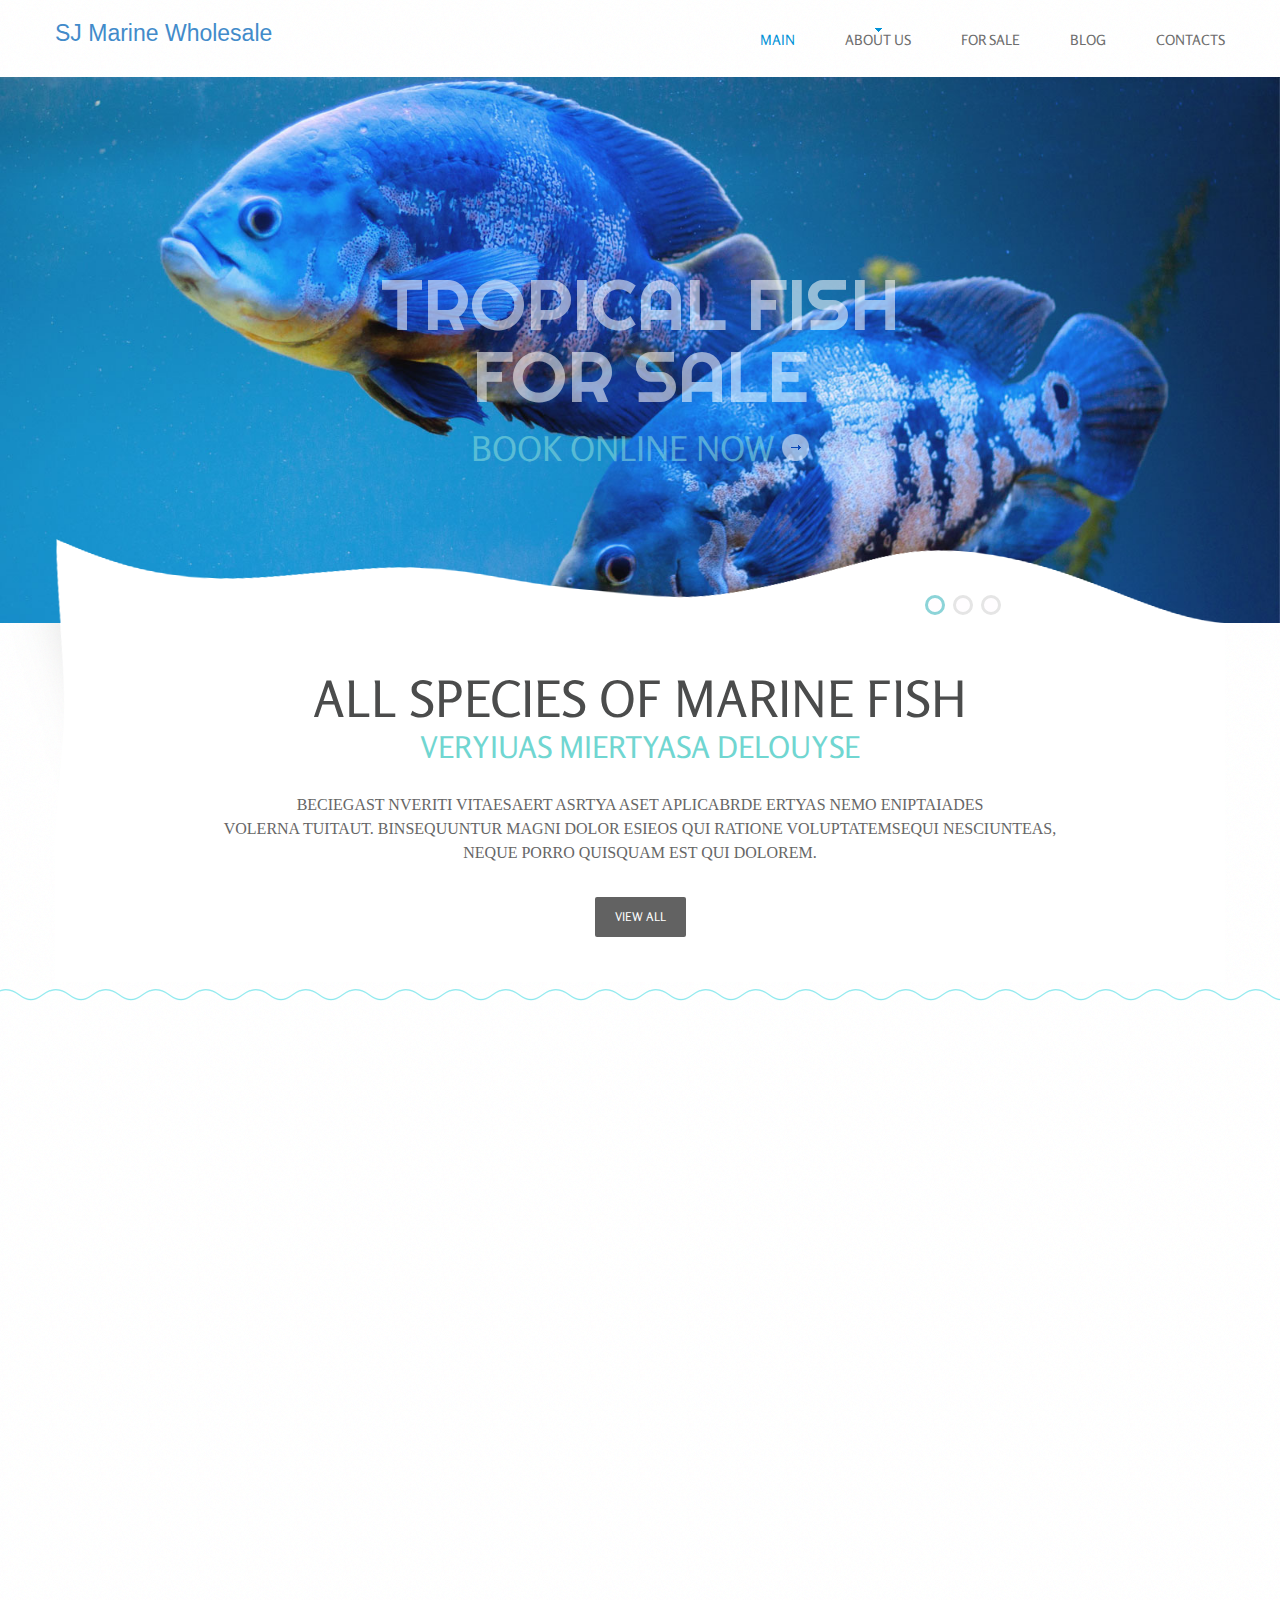
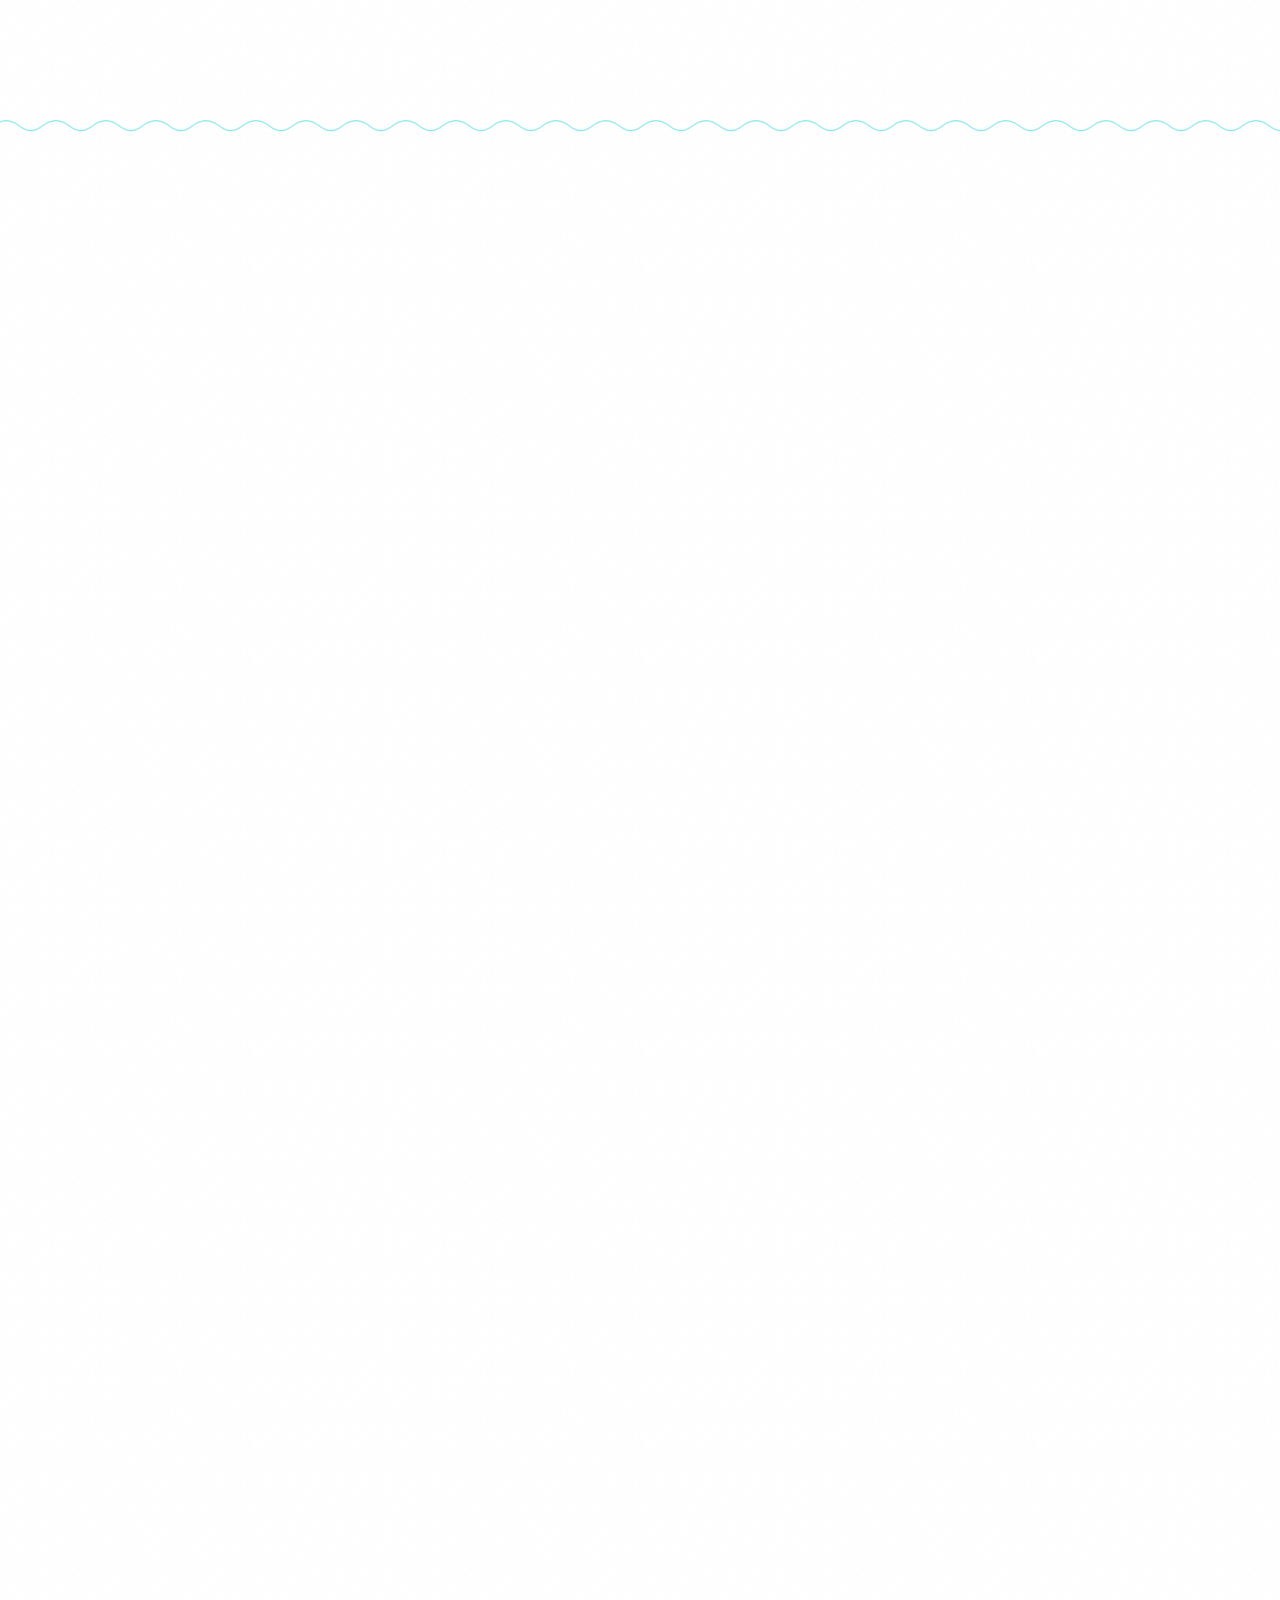
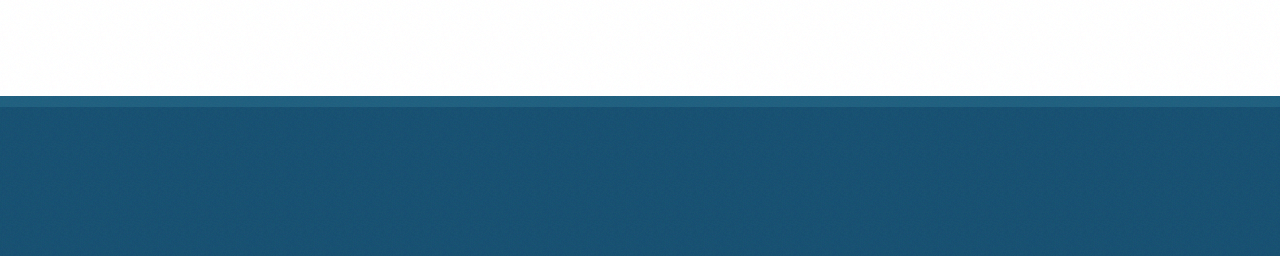
<file: index.html>
<!DOCTYPE html>
<html lang="en">
<head>
<title>main</title>
<meta charset="utf-8">    
<meta name="viewport" content="width=device-width, initial-scale=1.0">
<link rel="icon" href="img/favicon.ico" type="image/x-icon">
<link rel="shortcut icon" href="img/favicon.ico" type="image/x-icon" />
<meta name="description" content="Your description">
<meta name="keywords" content="Your keywords">
<meta name="author" content="Your name">
<meta name = "format-detection" content = "telephone=no" />
<!--CSS-->
<link rel="stylesheet" href="css/bootstrap.css" >
<link rel="stylesheet" href="css/style.css">
<link rel="stylesheet" href="css/animate.css">
<link rel="stylesheet" href="css/camera.css">
<link rel="stylesheet" href="fonts/font-awesome.css">
<!--JS-->
<script src="js/jquery.js"></script>
<script src="js/jquery-migrate-1.2.1.min.js"></script>
<script src="js/jquery.easing.1.3.js"></script>
<script src="js/jquery.mobilemenu.js"></script>
<script src="js/jquery.equalheights.js"></script>
<script src="js/camera.js"></script>
<!--[if (gt IE 9)|!(IE)]><!-->
      <script src="js/jquery.mobile.customized.min.js"></script>
<!--<![endif]-->
<script src="js/jquery.carouFredSel-6.1.0-packed.js"></script>
<script src="js/jquery.touchSwipe.min.js"></script>
<script>
    $(document).ready(function(){
        jQuery('.camera_wrap').camera();
    });
</script>

<!--[if (gt IE 9)|!(IE)]><!-->
<script src="js/wow/wow.js"></script>
<script src="js/wow/device.min.js"></script>
<script>
    $(document).ready(function () {       
      if ($('html').hasClass('desktop')) {
        new WOW().init();
      }   
    });
</script>
<!--<![endif]-->
<script>
    $(window).load(function() {
        $(function() {
            $('#foo2').carouFredSel({
				auto: false,
				responsive: true,
				width: '100%',
				scroll: 1,
                prev: '#prev2',
				next: '#next2',
				items: {
					height: 'auto',
					width:300,
					visible: {
						min: 1,
						max: 3
					}
				},
				mousewheel: true,
				swipe: {
					onMouse: true,
					onTouch: true
				}
			});
		});  	 				
      });
</script>
<!--[if lt IE 9]>
    <script src="https://oss.maxcdn.com/libs/html5shiv/3.7.0/html5shiv.js"></script>
    <script src="https://oss.maxcdn.com/libs/respond.js/1.3.0/respond.min.js"></script>

    <div id="ie6-alert" style="width: 100%; text-align:center;">
    <img src="http://beatie6.frontcube.com/images/ie6.jpg" alt="Upgrade IE 6" width="640" height="344" border="0" usemap="#Map" longdesc="http://die6.frontcube.com" />
      <map name="Map" id="Map"><area shape="rect" coords="496,201,604,329" href="http://www.microsoft.com/windows/internet-explorer/default.aspx" target="_blank" alt="Download Interent Explorer" /><area shape="rect" coords="380,201,488,329" href="http://www.apple.com/safari/download/" target="_blank" alt="Download Apple Safari" /><area shape="rect" coords="268,202,376,330" href="http://www.opera.com/download/" target="_blank" alt="Download Opera" /><area shape="rect" coords="155,202,263,330" href="http://www.mozilla.com/" target="_blank" alt="Download Firefox" />
        <area shape="rect" coords="35,201,143,329" href="http://www.google.com/chrome" target="_blank" alt="Download Google Chrome" />
      </map>
  </div>
  <![endif]-->
</head>
<body>
<!--header-->
<header id="stuck_container" class="indent">  
    <div class="container"> 
        <h1 class="navbar-brand navbar-brand_"><a href="index.html"><!--<img src="img/logo.png" alt="logo">-->SJ Marine Wholesale</a></h1>
        <nav class="navbar navbar-default navbar-static-top tm_navbar clearfix" role="navigation">
            <ul class="nav sf-menu clearfix">
                <li class="active"><a href="index.html">main</a></li>
                <li class="sub-menu"><a href="index-1.html">about us</a><span></span>
                    <ul class="submenu">
        				<li><a href="#">history</a><span></span>
                            <ul class="submenu">
                                <li><a href="#">fresh</a></li>
                                <li><a href="#">archive</a></li>
                            </ul> 
                        </li>
        				<li><a href="#">advice</a></li>
                        <li><a href="#">news</a></li>
        			</ul>
                </li>
                <li><a href="index-2.html">for sale</a></li>
                <li><a href="index-3.html">blog</a></li>
                <li><a href="index-4.html">Contacts</a></li>
            </ul>
        </nav>
    </div>
</header>
<div class="slider">
    <div class="camera_wrap">
        <div data-src="img/picture1.jpg"><div class="camera-caption fadeIn"><p class="title">tropical fish <br>for sale</p><p class="description">Book Online Now <a href="#"></a></p></div></div>
        <div data-src="img/picture2.jpg"><div class="camera-caption fadeIn"><p class="title">Aquarium lights <br>& CO2 systems</p><p class="description">Book Online Now <a href="#"></a></p></div></div>
        <div data-src="img/picture3.jpg"><div class="camera-caption fadeIn"><p class="title">Easy & simplified advice <br>for your aquarium</p><p class="description">Book Online Now <a href="#"></a></p></div></div>
    </div>
</div>
<div class="global"> 
<!--content-->  
    <div class="container">
        <div class="thumb-box1">
            <em></em>
            <strong></strong>
            <p class="title">All Species of Marine Fish</p>
            <p class="description">veryiuas miertyasa delouyse</p>
            <p class="description2">Beciegast nveriti vitaesaert asrtya aset aplicabrde ertyas nemo eniptaiades <br>volerna tuitaut. Binsequuntur magni dolor esieos qui ratione voluptatemsequi nesciunteas, <br>neque porro quisquam est qui dolorem.</p>
            <a href="#" class="btn-default btn1">view all</a>
        </div>
    </div>
<div class="thumb-box2">
    <div class="container">
        <div class="list_carousel2 responsive clearfix wow fadeInUp">
            <ul id="foo2">
                <li>
                    <figure><i><span>kuyager <br>Misdasa dolore</span><strong>Ersvitae ertyas nemosera<br>lasecaer amiuyast niptaiades keuytaser<br>setraseas goetayse.</strong><a href="#" class="btn-default btn2">view all</a></i><img src="img/page1_pic1.jpg" alt=""></figure>
                    <figure><i><span>kuyager <br>Misdasa dolore</span><strong>Ersvitae ertyas nemosera<br>lasecaer amiuyast niptaiades keuytaser<br>setraseas goetayse.</strong><a href="#" class="btn-default btn2">view all</a></i><img src="img/page1_pic4.jpg" alt=""></figure>
                </li>
                <li>
                    <figure><i><span>kuyager <br>Misdasa dolore</span><strong>Ersvitae ertyas nemosera<br>lasecaer amiuyast niptaiades keuytaser<br>setraseas goetayse.</strong><a href="#" class="btn-default btn2">view all</a></i><img src="img/page1_pic2.jpg" alt=""></figure>
                    <figure><i><span>kuyager <br>Misdasa dolore</span><strong>Ersvitae ertyas nemosera<br>lasecaer amiuyast niptaiades keuytaser<br>setraseas goetayse.</strong><a href="#" class="btn-default btn2">view all</a></i><img src="img/page1_pic5.jpg" alt=""></figure>
                </li>
                <li>
                   <figure><i><span>kuyager <br>Misdasa dolore</span><strong>Ersvitae ertyas nemosera<br>lasecaer amiuyast niptaiades keuytaser<br>setraseas goetayse.</strong><a href="#" class="btn-default btn2">view all</a></i><img src="img/page1_pic3.jpg" alt=""></figure>
                   <figure><i><span>kuyager <br>Misdasa dolore</span><strong>Ersvitae ertyas nemosera<br>lasecaer amiuyast niptaiades keuytaser<br>setraseas goetayse.</strong><a href="#" class="btn-default btn2">view all</a></i><img src="img/page1_pic6.jpg" alt=""></figure>
                </li>
                <li>
                    <figure><i><span>kuyager <br>Misdasa dolore</span><strong>Ersvitae ertyas nemosera<br>lasecaer amiuyast niptaiades keuytaser<br>setraseas goetayse.</strong><a href="#" class="btn-default btn2">view all</a></i><img src="img/page1_pic4.jpg" alt=""></figure>
                    <figure><i><span>kuyager <br>Misdasa dolore</span><strong>Ersvitae ertyas nemosera<br>lasecaer amiuyast niptaiades keuytaser<br>setraseas goetayse.</strong><a href="#" class="btn-default btn2">view all</a></i><img src="img/page1_pic2.jpg" alt=""></figure>
                </li>
            </ul>
            <div class="list_btn2">
                <a id="prev2" class="prev2 fa fa-arrow-circle-o-left" href="#"></a>
                <a id="next2" class="next2 fa fa-arrow-circle-o-right" href="#"></a>
            </div>
        </div>
    </div>
</div>
<div class="thumb-box3">
    <div class="container">
        <figure class="wow fadeIn"><img src="img/page1_pic7.jpg" alt=""></figure>
        <p class="title wow fadeInUp" data-wow-delay="0.2s">Useful info about how to keep <br>& care for pet fish</p>
        <p class="wow fadeInUp" data-wow-delay="0.4s"><span>Beciegast nveriti vitaesaert asety kertya asetlinerafae kertyasnemo faserani</span> <br>ptaiades kertyaser daesraeds. Casrolern aturesertas aut oditaut. Binsequngni dolqui rationvolmes lertuas <br>arbosas numquam eiusdi teincidunt, ut labore et dolore magnam.</p>
        <a href="#" class="btn-default btn3 wow fadeInUp" data-wow-delay="0.6s">more</a>
    </div>
</div>
<div class="stellar-section">
    <div class="thumb-box4" data-stellar-background-ratio="-0.2">
        <div class="container">
            <ul class="list1">
                <li class="clearfix wow fadeIn">
                    <div>
                        <p class="title">Saltwater <br>& Freshwater Fish</p>
                        <p>Vitaesaert asety kertya asetlinerafae kertyasnemo faserani <br>ptaiades kertyaser daesraeds.</p>
                    </div>
                    <figure><img src="img/page1_pic8.jpg" alt=""></figure>
                </li>
                <li class="clearfix wow fadeIn">
                    <div>
                        <p class="title">Aquarium lights <br>& CO2 systems</p>
                        <p>Ceraliquam quaerat voluptateut enim ad minima veniam, quis nostrum.</p>
                    </div>
                    <figure><img src="img/page1_pic9.jpg" alt=""></figure>
                </li>
                <li class="clearfix wow fadeIn">
                    <div>
                        <p class="title">Easy & simplified <br>advice for your aquarium</p>
                        <p>Merolern atur autsequngni dolqui rationvolmes arbosas numquam eius modi <br>teincidunt, ut labore et dolore magnam.</p>
                    </div>
                    <figure><img src="img/page1_pic10.jpg" alt=""></figure>
                </li>
            </ul>
        </div>
    </div>
</div>
</div>
<!--footer-->
<footer>
    <i></i>
    <div class="container">
        <div class="col-lg-5 col-md-5 col-sm-5 wow fadeInUp">
            <figure><img src="img/foo_logo.png" alt=""></figure>
            <p>&copy; <em id="copyright-year"></em> <a href="index-5.html">Privacy policy</a></p>
        </div>
        <div class="col-lg-4 col-md-4 col-sm-4 wow fadeInUp" data-wow-delay="0.2s">
            <ul class="follow_icon">
                <li><a href="#"><img src="img/follow_icon1.png" alt=""></a></li>
                <li><a href="#"><img src="img/follow_icon2.png" alt=""></a></li>
                <li><a href="#"><img src="img/follow_icon3.png" alt=""></a></li>
                <li><a href="#"><img src="img/follow_icon4.png" alt=""></a></li>
            </ul>
        </div>
        <div class="col-lg-3 col-md-3 col-sm-3 wow fadeInUp" data-wow-delay="0.4s">
            <p>8901 Marmora Road Glasgow, <br>DO4 89GR</p>
        </div>
    </div>
  <!-- {%FOOTER_LINK} -->
</footer>
<script src="js/bootstrap.min.js"></script>
<script src="js/tm-scripts.js"></script>
</body>
</html>
</file>
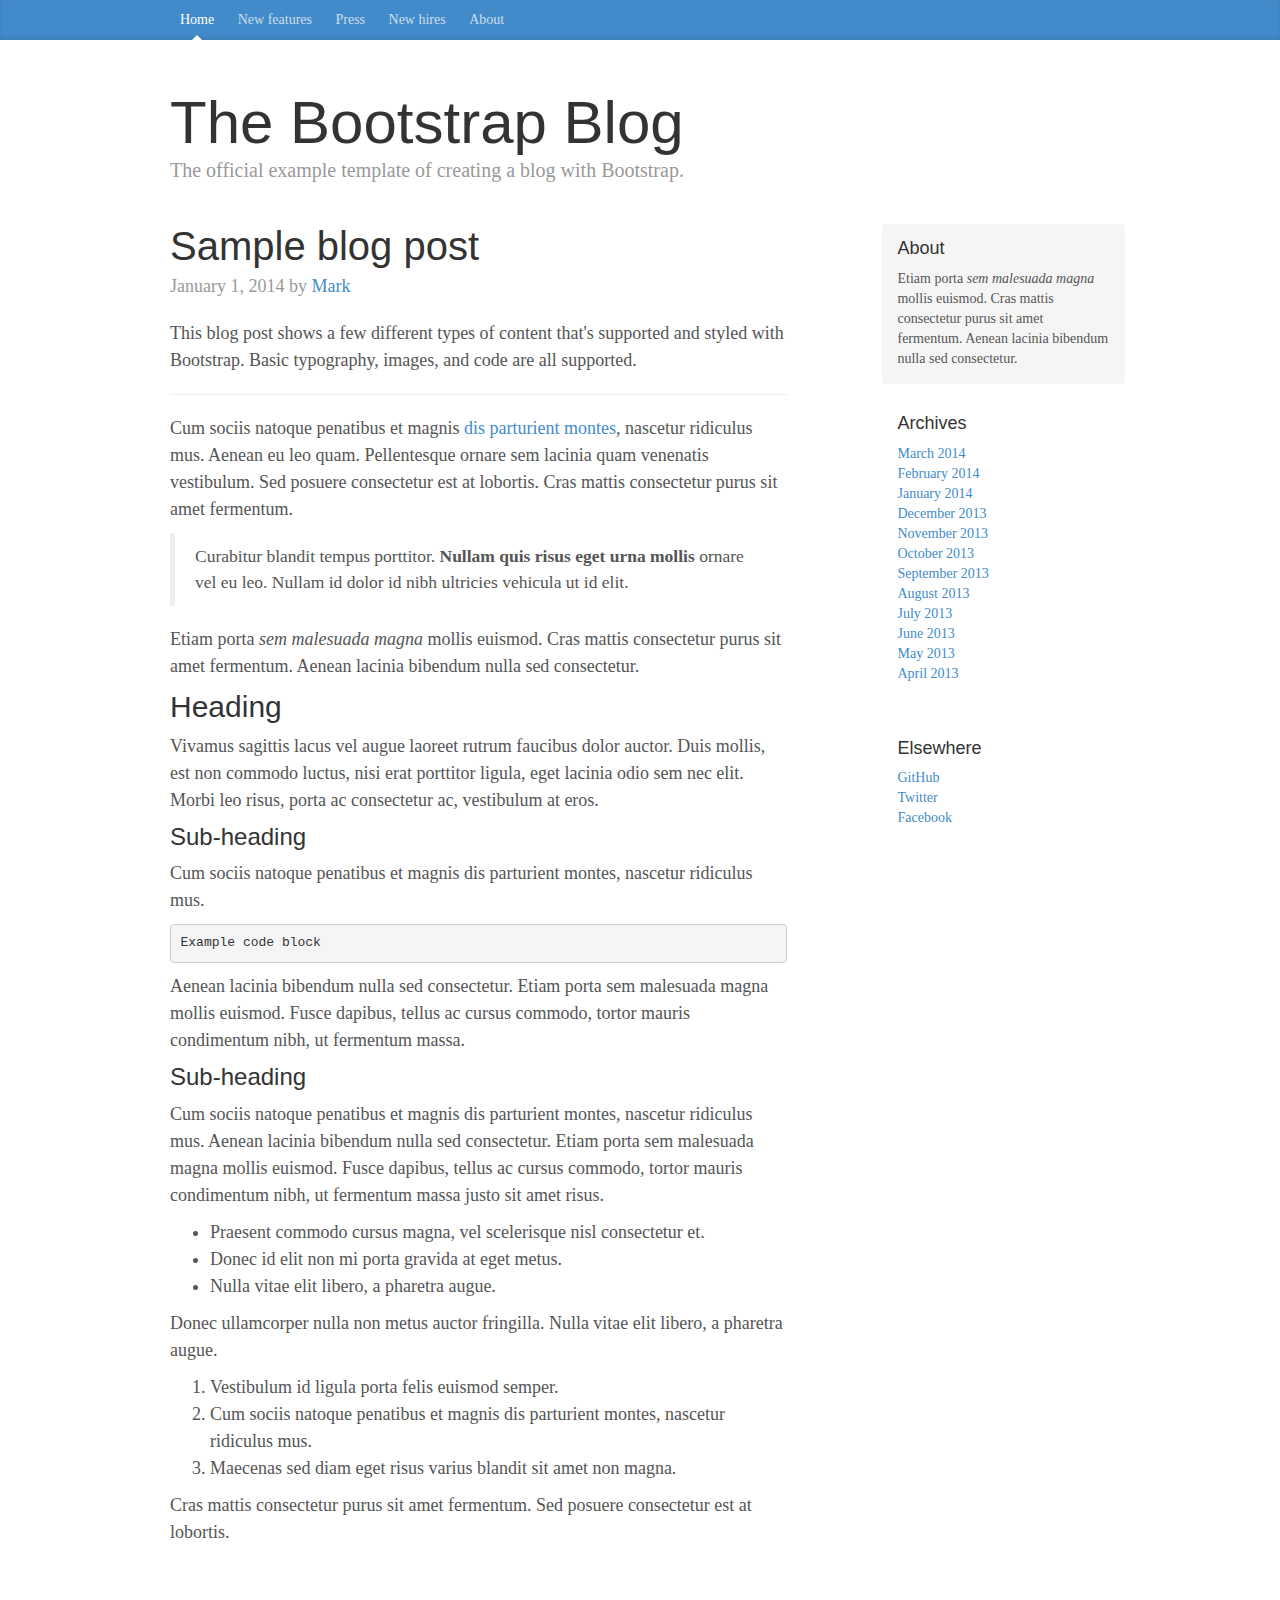
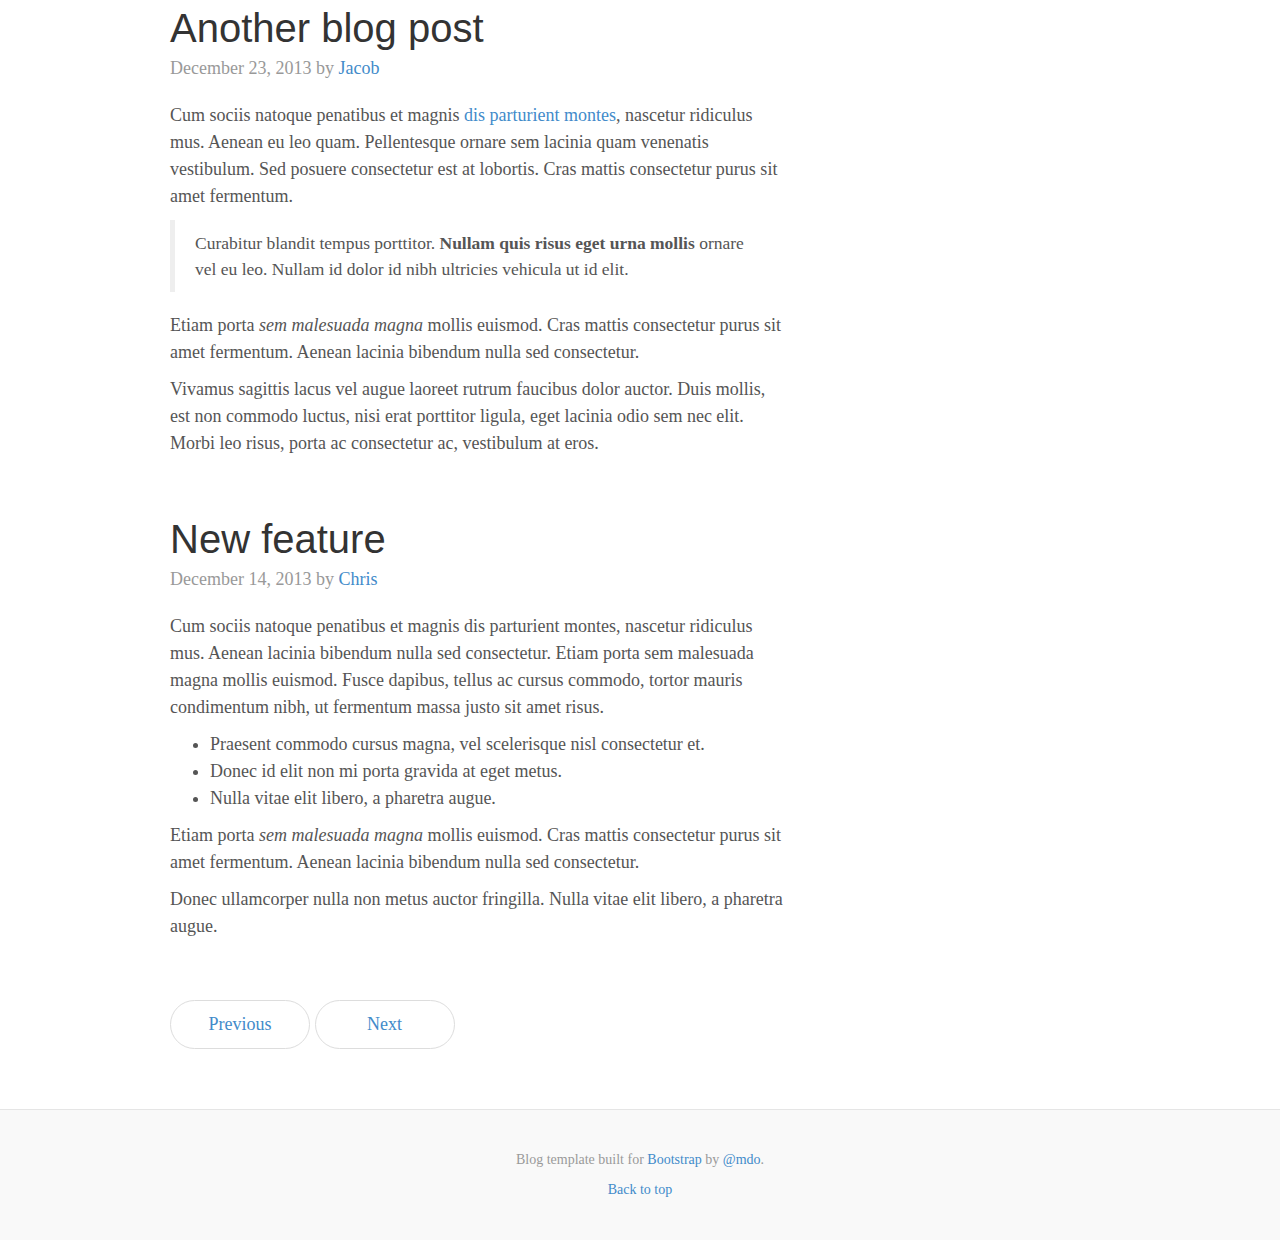
<file: assets/examples/blog/index.html>
<!DOCTYPE html>
<html lang="en">
  <head>
    <meta charset="utf-8">
    <meta http-equiv="X-UA-Compatible" content="IE=edge">
    <meta name="viewport" content="width=device-width, initial-scale=1">
    <meta name="description" content="">
    <meta name="author" content="">
    <link rel="icon" href="../../favicon.ico">

    <title>Blog Template for Bootstrap</title>

    <!-- Bootstrap core CSS -->
    <link href="../../dist/css/bootstrap.min.css" rel="stylesheet">

    <!-- Custom styles for this template -->
    <link href="blog.css" rel="stylesheet">

    <!-- Just for debugging purposes. Don't actually copy these 2 lines! -->
    <!--[if lt IE 9]><script src="../../assets/js/ie8-responsive-file-warning.js"></script><![endif]-->
    <script src="../../assets/js/ie-emulation-modes-warning.js"></script>

    <!-- HTML5 shim and Respond.js IE8 support of HTML5 elements and media queries -->
    <!--[if lt IE 9]>
      <script src="https://oss.maxcdn.com/html5shiv/3.7.2/html5shiv.min.js"></script>
      <script src="https://oss.maxcdn.com/respond/1.4.2/respond.min.js"></script>
    <![endif]-->
  </head>

  <body>

    <div class="blog-masthead">
      <div class="container">
        <nav class="blog-nav">
          <a class="blog-nav-item active" href="#">Home</a>
          <a class="blog-nav-item" href="#">New features</a>
          <a class="blog-nav-item" href="#">Press</a>
          <a class="blog-nav-item" href="#">New hires</a>
          <a class="blog-nav-item" href="#">About</a>
        </nav>
      </div>
    </div>

    <div class="container">

      <div class="blog-header">
        <h1 class="blog-title">The Bootstrap Blog</h1>
        <p class="lead blog-description">The official example template of creating a blog with Bootstrap.</p>
      </div>

      <div class="row">

        <div class="col-sm-8 blog-main">

          <div class="blog-post">
            <h2 class="blog-post-title">Sample blog post</h2>
            <p class="blog-post-meta">January 1, 2014 by <a href="#">Mark</a></p>

            <p>This blog post shows a few different types of content that's supported and styled with Bootstrap. Basic typography, images, and code are all supported.</p>
            <hr>
            <p>Cum sociis natoque penatibus et magnis <a href="#">dis parturient montes</a>, nascetur ridiculus mus. Aenean eu leo quam. Pellentesque ornare sem lacinia quam venenatis vestibulum. Sed posuere consectetur est at lobortis. Cras mattis consectetur purus sit amet fermentum.</p>
            <blockquote>
              <p>Curabitur blandit tempus porttitor. <strong>Nullam quis risus eget urna mollis</strong> ornare vel eu leo. Nullam id dolor id nibh ultricies vehicula ut id elit.</p>
            </blockquote>
            <p>Etiam porta <em>sem malesuada magna</em> mollis euismod. Cras mattis consectetur purus sit amet fermentum. Aenean lacinia bibendum nulla sed consectetur.</p>
            <h2>Heading</h2>
            <p>Vivamus sagittis lacus vel augue laoreet rutrum faucibus dolor auctor. Duis mollis, est non commodo luctus, nisi erat porttitor ligula, eget lacinia odio sem nec elit. Morbi leo risus, porta ac consectetur ac, vestibulum at eros.</p>
            <h3>Sub-heading</h3>
            <p>Cum sociis natoque penatibus et magnis dis parturient montes, nascetur ridiculus mus.</p>
            <pre><code>Example code block</code></pre>
            <p>Aenean lacinia bibendum nulla sed consectetur. Etiam porta sem malesuada magna mollis euismod. Fusce dapibus, tellus ac cursus commodo, tortor mauris condimentum nibh, ut fermentum massa.</p>
            <h3>Sub-heading</h3>
            <p>Cum sociis natoque penatibus et magnis dis parturient montes, nascetur ridiculus mus. Aenean lacinia bibendum nulla sed consectetur. Etiam porta sem malesuada magna mollis euismod. Fusce dapibus, tellus ac cursus commodo, tortor mauris condimentum nibh, ut fermentum massa justo sit amet risus.</p>
            <ul>
              <li>Praesent commodo cursus magna, vel scelerisque nisl consectetur et.</li>
              <li>Donec id elit non mi porta gravida at eget metus.</li>
              <li>Nulla vitae elit libero, a pharetra augue.</li>
            </ul>
            <p>Donec ullamcorper nulla non metus auctor fringilla. Nulla vitae elit libero, a pharetra augue.</p>
            <ol>
              <li>Vestibulum id ligula porta felis euismod semper.</li>
              <li>Cum sociis natoque penatibus et magnis dis parturient montes, nascetur ridiculus mus.</li>
              <li>Maecenas sed diam eget risus varius blandit sit amet non magna.</li>
            </ol>
            <p>Cras mattis consectetur purus sit amet fermentum. Sed posuere consectetur est at lobortis.</p>
          </div><!-- /.blog-post -->

          <div class="blog-post">
            <h2 class="blog-post-title">Another blog post</h2>
            <p class="blog-post-meta">December 23, 2013 by <a href="#">Jacob</a></p>

            <p>Cum sociis natoque penatibus et magnis <a href="#">dis parturient montes</a>, nascetur ridiculus mus. Aenean eu leo quam. Pellentesque ornare sem lacinia quam venenatis vestibulum. Sed posuere consectetur est at lobortis. Cras mattis consectetur purus sit amet fermentum.</p>
            <blockquote>
              <p>Curabitur blandit tempus porttitor. <strong>Nullam quis risus eget urna mollis</strong> ornare vel eu leo. Nullam id dolor id nibh ultricies vehicula ut id elit.</p>
            </blockquote>
            <p>Etiam porta <em>sem malesuada magna</em> mollis euismod. Cras mattis consectetur purus sit amet fermentum. Aenean lacinia bibendum nulla sed consectetur.</p>
            <p>Vivamus sagittis lacus vel augue laoreet rutrum faucibus dolor auctor. Duis mollis, est non commodo luctus, nisi erat porttitor ligula, eget lacinia odio sem nec elit. Morbi leo risus, porta ac consectetur ac, vestibulum at eros.</p>
          </div><!-- /.blog-post -->

          <div class="blog-post">
            <h2 class="blog-post-title">New feature</h2>
            <p class="blog-post-meta">December 14, 2013 by <a href="#">Chris</a></p>

            <p>Cum sociis natoque penatibus et magnis dis parturient montes, nascetur ridiculus mus. Aenean lacinia bibendum nulla sed consectetur. Etiam porta sem malesuada magna mollis euismod. Fusce dapibus, tellus ac cursus commodo, tortor mauris condimentum nibh, ut fermentum massa justo sit amet risus.</p>
            <ul>
              <li>Praesent commodo cursus magna, vel scelerisque nisl consectetur et.</li>
              <li>Donec id elit non mi porta gravida at eget metus.</li>
              <li>Nulla vitae elit libero, a pharetra augue.</li>
            </ul>
            <p>Etiam porta <em>sem malesuada magna</em> mollis euismod. Cras mattis consectetur purus sit amet fermentum. Aenean lacinia bibendum nulla sed consectetur.</p>
            <p>Donec ullamcorper nulla non metus auctor fringilla. Nulla vitae elit libero, a pharetra augue.</p>
          </div><!-- /.blog-post -->

          <ul class="pager">
            <li><a href="#">Previous</a></li>
            <li><a href="#">Next</a></li>
          </ul>

        </div><!-- /.blog-main -->

        <div class="col-sm-3 col-sm-offset-1 blog-sidebar">
          <div class="sidebar-module sidebar-module-inset">
            <h4>About</h4>
            <p>Etiam porta <em>sem malesuada magna</em> mollis euismod. Cras mattis consectetur purus sit amet fermentum. Aenean lacinia bibendum nulla sed consectetur.</p>
          </div>
          <div class="sidebar-module">
            <h4>Archives</h4>
            <ol class="list-unstyled">
              <li><a href="#">March 2014</a></li>
              <li><a href="#">February 2014</a></li>
              <li><a href="#">January 2014</a></li>
              <li><a href="#">December 2013</a></li>
              <li><a href="#">November 2013</a></li>
              <li><a href="#">October 2013</a></li>
              <li><a href="#">September 2013</a></li>
              <li><a href="#">August 2013</a></li>
              <li><a href="#">July 2013</a></li>
              <li><a href="#">June 2013</a></li>
              <li><a href="#">May 2013</a></li>
              <li><a href="#">April 2013</a></li>
            </ol>
          </div>
          <div class="sidebar-module">
            <h4>Elsewhere</h4>
            <ol class="list-unstyled">
              <li><a href="#">GitHub</a></li>
              <li><a href="#">Twitter</a></li>
              <li><a href="#">Facebook</a></li>
            </ol>
          </div>
        </div><!-- /.blog-sidebar -->

      </div><!-- /.row -->

    </div><!-- /.container -->

    <div class="blog-footer">
      <p>Blog template built for <a href="http://getbootstrap.com">Bootstrap</a> by <a href="https://twitter.com/mdo">@mdo</a>.</p>
      <p>
        <a href="#">Back to top</a>
      </p>
    </div>


    <!-- Bootstrap core JavaScript
    ================================================== -->
    <!-- Placed at the end of the document so the pages load faster -->
    <script src="https://ajax.googleapis.com/ajax/libs/jquery/1.11.1/jquery.min.js"></script>
    <script src="../../dist/js/bootstrap.min.js"></script>
    <script src="../../assets/js/docs.min.js"></script>
    <!-- IE10 viewport hack for Surface/desktop Windows 8 bug -->
    <script src="../../assets/js/ie10-viewport-bug-workaround.js"></script>
  </body>
</html>
</file>
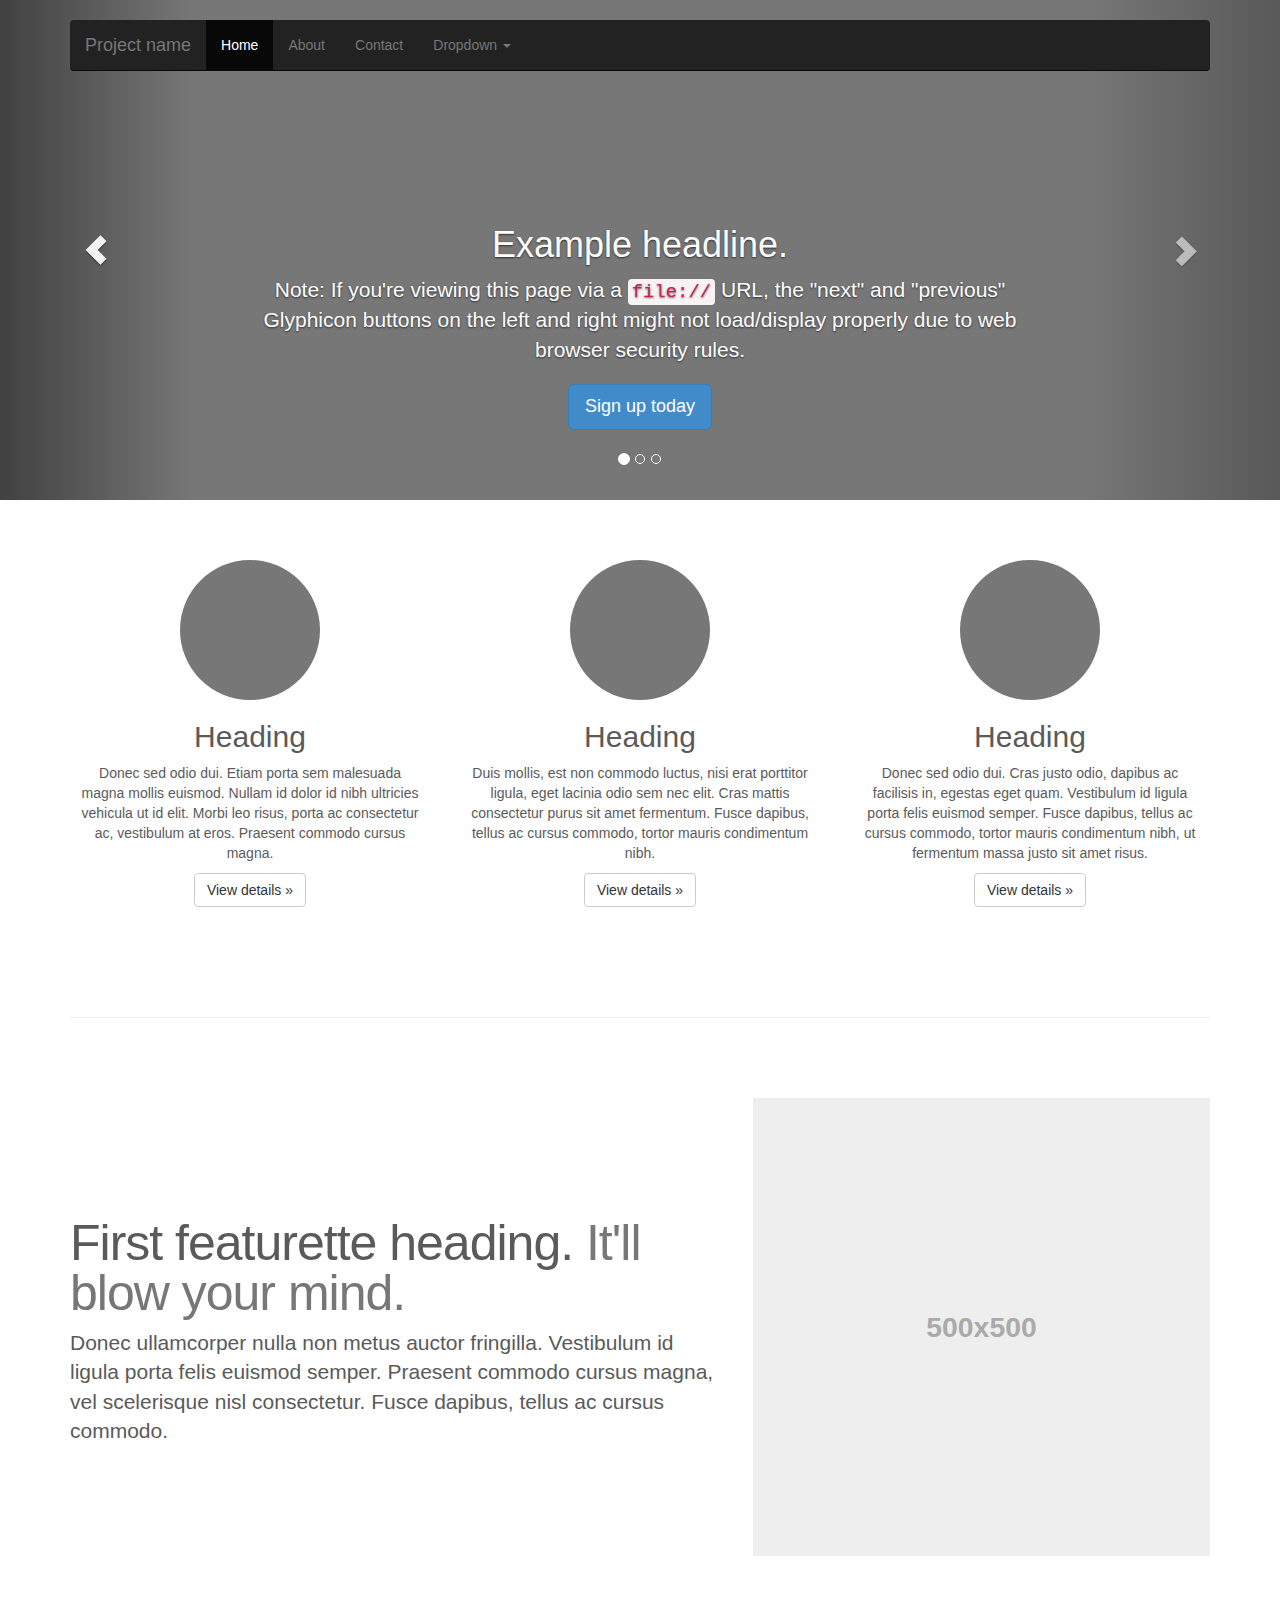
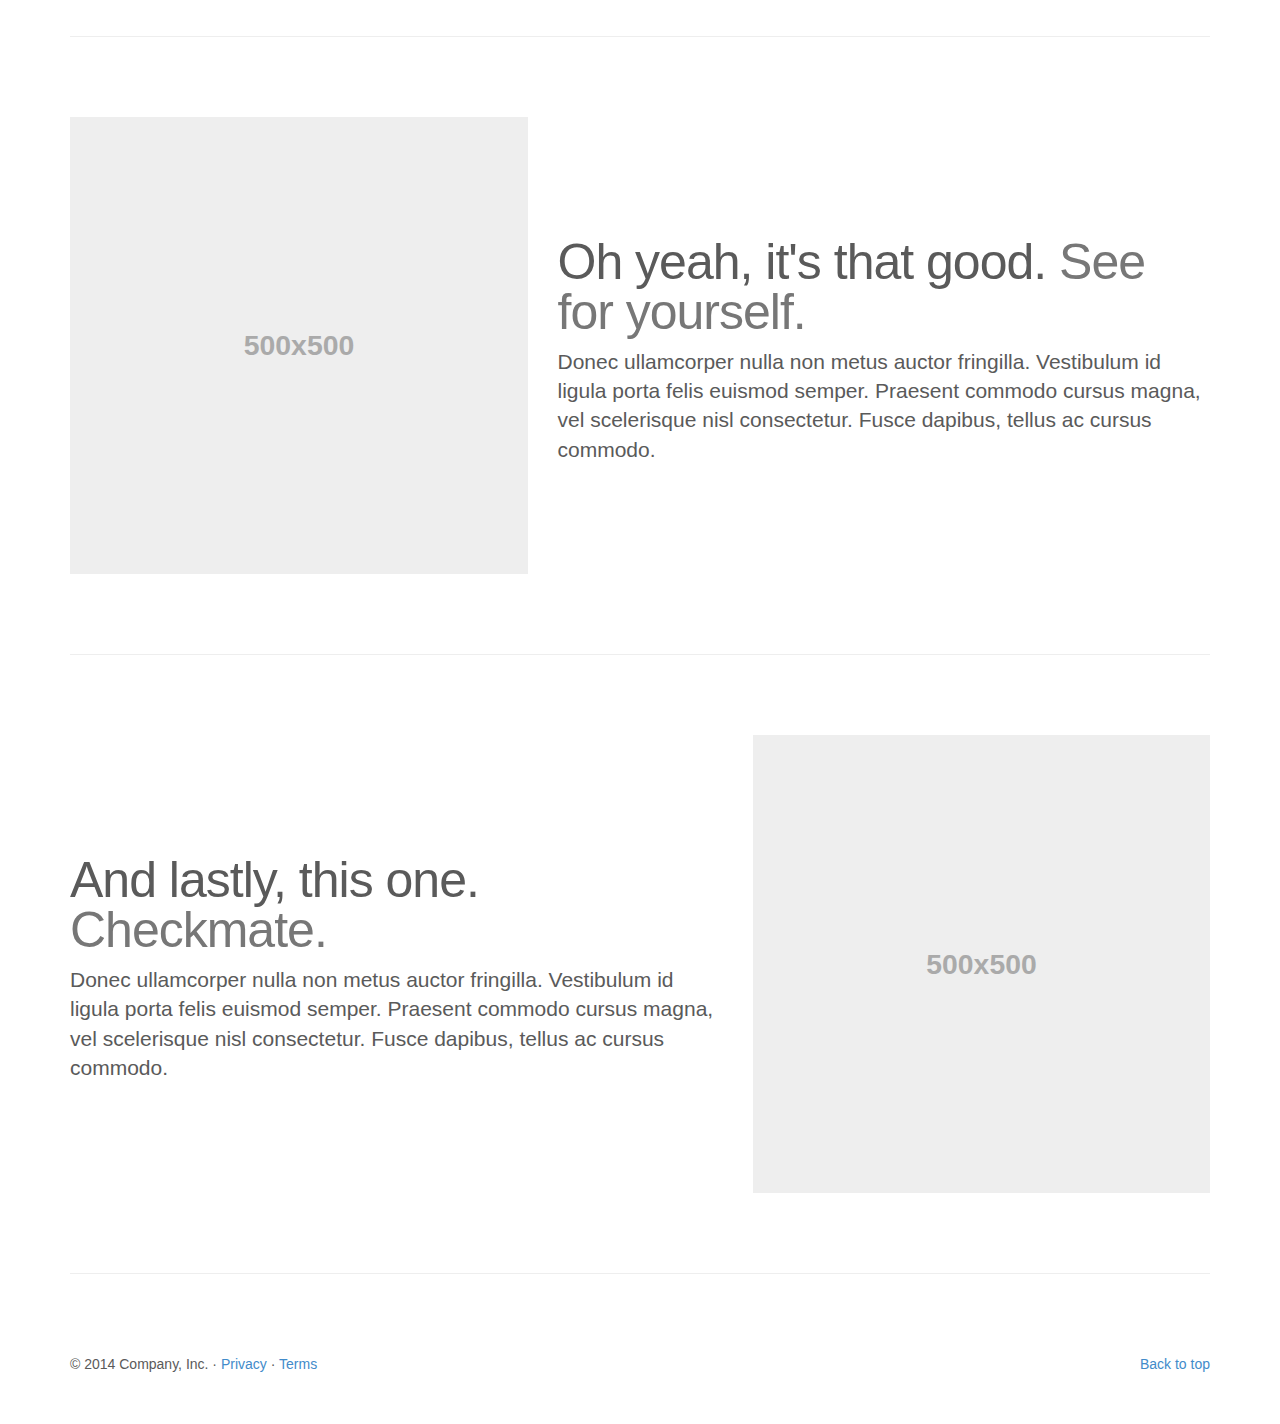
<file: assets/examples/carousel/index.html>
<!DOCTYPE html>
<html lang="en">
  <head>
    <meta charset="utf-8">
    <meta http-equiv="X-UA-Compatible" content="IE=edge">
    <meta name="viewport" content="width=device-width, initial-scale=1">
    <meta name="description" content="">
    <meta name="author" content="">
    <link rel="icon" href="../../favicon.ico">

    <title>Carousel Template for Bootstrap</title>

    <!-- Bootstrap core CSS -->
    <link href="../../dist/css/bootstrap.min.css" rel="stylesheet">

    <!-- Just for debugging purposes. Don't actually copy these 2 lines! -->
    <!--[if lt IE 9]><script src="../../assets/js/ie8-responsive-file-warning.js"></script><![endif]-->
    <script src="../../assets/js/ie-emulation-modes-warning.js"></script>

    <!-- HTML5 shim and Respond.js IE8 support of HTML5 elements and media queries -->
    <!--[if lt IE 9]>
      <script src="https://oss.maxcdn.com/html5shiv/3.7.2/html5shiv.min.js"></script>
      <script src="https://oss.maxcdn.com/respond/1.4.2/respond.min.js"></script>
    <![endif]-->

    <!-- Custom styles for this template -->
    <link href="carousel.css" rel="stylesheet">
  </head>
<!-- NAVBAR
================================================== -->
  <body>
    <div class="navbar-wrapper">
      <div class="container">

        <div class="navbar navbar-inverse navbar-static-top" role="navigation">
          <div class="container">
            <div class="navbar-header">
              <button type="button" class="navbar-toggle collapsed" data-toggle="collapse" data-target=".navbar-collapse">
                <span class="sr-only">Toggle navigation</span>
                <span class="icon-bar"></span>
                <span class="icon-bar"></span>
                <span class="icon-bar"></span>
              </button>
              <a class="navbar-brand" href="#">Project name</a>
            </div>
            <div class="navbar-collapse collapse">
              <ul class="nav navbar-nav">
                <li class="active"><a href="#">Home</a></li>
                <li><a href="#about">About</a></li>
                <li><a href="#contact">Contact</a></li>
                <li class="dropdown">
                  <a href="#" class="dropdown-toggle" data-toggle="dropdown">Dropdown <span class="caret"></span></a>
                  <ul class="dropdown-menu" role="menu">
                    <li><a href="#">Action</a></li>
                    <li><a href="#">Another action</a></li>
                    <li><a href="#">Something else here</a></li>
                    <li class="divider"></li>
                    <li class="dropdown-header">Nav header</li>
                    <li><a href="#">Separated link</a></li>
                    <li><a href="#">One more separated link</a></li>
                  </ul>
                </li>
              </ul>
            </div>
          </div>
        </div>

      </div>
    </div>


    <!-- Carousel
    ================================================== -->
    <div id="myCarousel" class="carousel slide" data-ride="carousel">
      <!-- Indicators -->
      <ol class="carousel-indicators">
        <li data-target="#myCarousel" data-slide-to="0" class="active"></li>
        <li data-target="#myCarousel" data-slide-to="1"></li>
        <li data-target="#myCarousel" data-slide-to="2"></li>
      </ol>
      <div class="carousel-inner" role="listbox">
        <div class="item active">
          <img src="[data-uri]" alt="First slide">
          <div class="container">
            <div class="carousel-caption">
              <h1>Example headline.</h1>
              <p>Note: If you're viewing this page via a <code>file://</code> URL, the "next" and "previous" Glyphicon buttons on the left and right might not load/display properly due to web browser security rules.</p>
              <p><a class="btn btn-lg btn-primary" href="#" role="button">Sign up today</a></p>
            </div>
          </div>
        </div>
        <div class="item">
          <img src="[data-uri]" alt="Second slide">
          <div class="container">
            <div class="carousel-caption">
              <h1>Another example headline.</h1>
              <p>Cras justo odio, dapibus ac facilisis in, egestas eget quam. Donec id elit non mi porta gravida at eget metus. Nullam id dolor id nibh ultricies vehicula ut id elit.</p>
              <p><a class="btn btn-lg btn-primary" href="#" role="button">Learn more</a></p>
            </div>
          </div>
        </div>
        <div class="item">
          <img src="[data-uri]" alt="Third slide">
          <div class="container">
            <div class="carousel-caption">
              <h1>One more for good measure.</h1>
              <p>Cras justo odio, dapibus ac facilisis in, egestas eget quam. Donec id elit non mi porta gravida at eget metus. Nullam id dolor id nibh ultricies vehicula ut id elit.</p>
              <p><a class="btn btn-lg btn-primary" href="#" role="button">Browse gallery</a></p>
            </div>
          </div>
        </div>
      </div>
      <a class="left carousel-control" href="#myCarousel" role="button" data-slide="prev">
        <span class="glyphicon glyphicon-chevron-left"></span>
        <span class="sr-only">Previous</span>
      </a>
      <a class="right carousel-control" href="#myCarousel" role="button" data-slide="next">
        <span class="glyphicon glyphicon-chevron-right"></span>
        <span class="sr-only">Next</span>
      </a>
    </div><!-- /.carousel -->



    <!-- Marketing messaging and featurettes
    ================================================== -->
    <!-- Wrap the rest of the page in another container to center all the content. -->

    <div class="container marketing">

      <!-- Three columns of text below the carousel -->
      <div class="row">
        <div class="col-lg-4">
          <img class="img-circle" src="[data-uri]" alt="Generic placeholder image" style="width: 140px; height: 140px;">
          <h2>Heading</h2>
          <p>Donec sed odio dui. Etiam porta sem malesuada magna mollis euismod. Nullam id dolor id nibh ultricies vehicula ut id elit. Morbi leo risus, porta ac consectetur ac, vestibulum at eros. Praesent commodo cursus magna.</p>
          <p><a class="btn btn-default" href="#" role="button">View details &raquo;</a></p>
        </div><!-- /.col-lg-4 -->
        <div class="col-lg-4">
          <img class="img-circle" src="[data-uri]" alt="Generic placeholder image" style="width: 140px; height: 140px;">
          <h2>Heading</h2>
          <p>Duis mollis, est non commodo luctus, nisi erat porttitor ligula, eget lacinia odio sem nec elit. Cras mattis consectetur purus sit amet fermentum. Fusce dapibus, tellus ac cursus commodo, tortor mauris condimentum nibh.</p>
          <p><a class="btn btn-default" href="#" role="button">View details &raquo;</a></p>
        </div><!-- /.col-lg-4 -->
        <div class="col-lg-4">
          <img class="img-circle" src="[data-uri]" alt="Generic placeholder image" style="width: 140px; height: 140px;">
          <h2>Heading</h2>
          <p>Donec sed odio dui. Cras justo odio, dapibus ac facilisis in, egestas eget quam. Vestibulum id ligula porta felis euismod semper. Fusce dapibus, tellus ac cursus commodo, tortor mauris condimentum nibh, ut fermentum massa justo sit amet risus.</p>
          <p><a class="btn btn-default" href="#" role="button">View details &raquo;</a></p>
        </div><!-- /.col-lg-4 -->
      </div><!-- /.row -->


      <!-- START THE FEATURETTES -->

      <hr class="featurette-divider">

      <div class="row featurette">
        <div class="col-md-7">
          <h2 class="featurette-heading">First featurette heading. <span class="text-muted">It'll blow your mind.</span></h2>
          <p class="lead">Donec ullamcorper nulla non metus auctor fringilla. Vestibulum id ligula porta felis euismod semper. Praesent commodo cursus magna, vel scelerisque nisl consectetur. Fusce dapibus, tellus ac cursus commodo.</p>
        </div>
        <div class="col-md-5">
          <img class="featurette-image img-responsive" data-src="holder.js/500x500/auto" alt="Generic placeholder image">
        </div>
      </div>

      <hr class="featurette-divider">

      <div class="row featurette">
        <div class="col-md-5">
          <img class="featurette-image img-responsive" data-src="holder.js/500x500/auto" alt="Generic placeholder image">
        </div>
        <div class="col-md-7">
          <h2 class="featurette-heading">Oh yeah, it's that good. <span class="text-muted">See for yourself.</span></h2>
          <p class="lead">Donec ullamcorper nulla non metus auctor fringilla. Vestibulum id ligula porta felis euismod semper. Praesent commodo cursus magna, vel scelerisque nisl consectetur. Fusce dapibus, tellus ac cursus commodo.</p>
        </div>
      </div>

      <hr class="featurette-divider">

      <div class="row featurette">
        <div class="col-md-7">
          <h2 class="featurette-heading">And lastly, this one. <span class="text-muted">Checkmate.</span></h2>
          <p class="lead">Donec ullamcorper nulla non metus auctor fringilla. Vestibulum id ligula porta felis euismod semper. Praesent commodo cursus magna, vel scelerisque nisl consectetur. Fusce dapibus, tellus ac cursus commodo.</p>
        </div>
        <div class="col-md-5">
          <img class="featurette-image img-responsive" data-src="holder.js/500x500/auto" alt="Generic placeholder image">
        </div>
      </div>

      <hr class="featurette-divider">

      <!-- /END THE FEATURETTES -->


      <!-- FOOTER -->
      <footer>
        <p class="pull-right"><a href="#">Back to top</a></p>
        <p>&copy; 2014 Company, Inc. &middot; <a href="#">Privacy</a> &middot; <a href="#">Terms</a></p>
      </footer>

    </div><!-- /.container -->


    <!-- Bootstrap core JavaScript
    ================================================== -->
    <!-- Placed at the end of the document so the pages load faster -->
    <script src="https://ajax.googleapis.com/ajax/libs/jquery/1.11.1/jquery.min.js"></script>
    <script src="../../dist/js/bootstrap.min.js"></script>
    <script src="../../assets/js/docs.min.js"></script>
    <!-- IE10 viewport hack for Surface/desktop Windows 8 bug -->
    <script src="../../assets/js/ie10-viewport-bug-workaround.js"></script>
  </body>
</html>
</file>
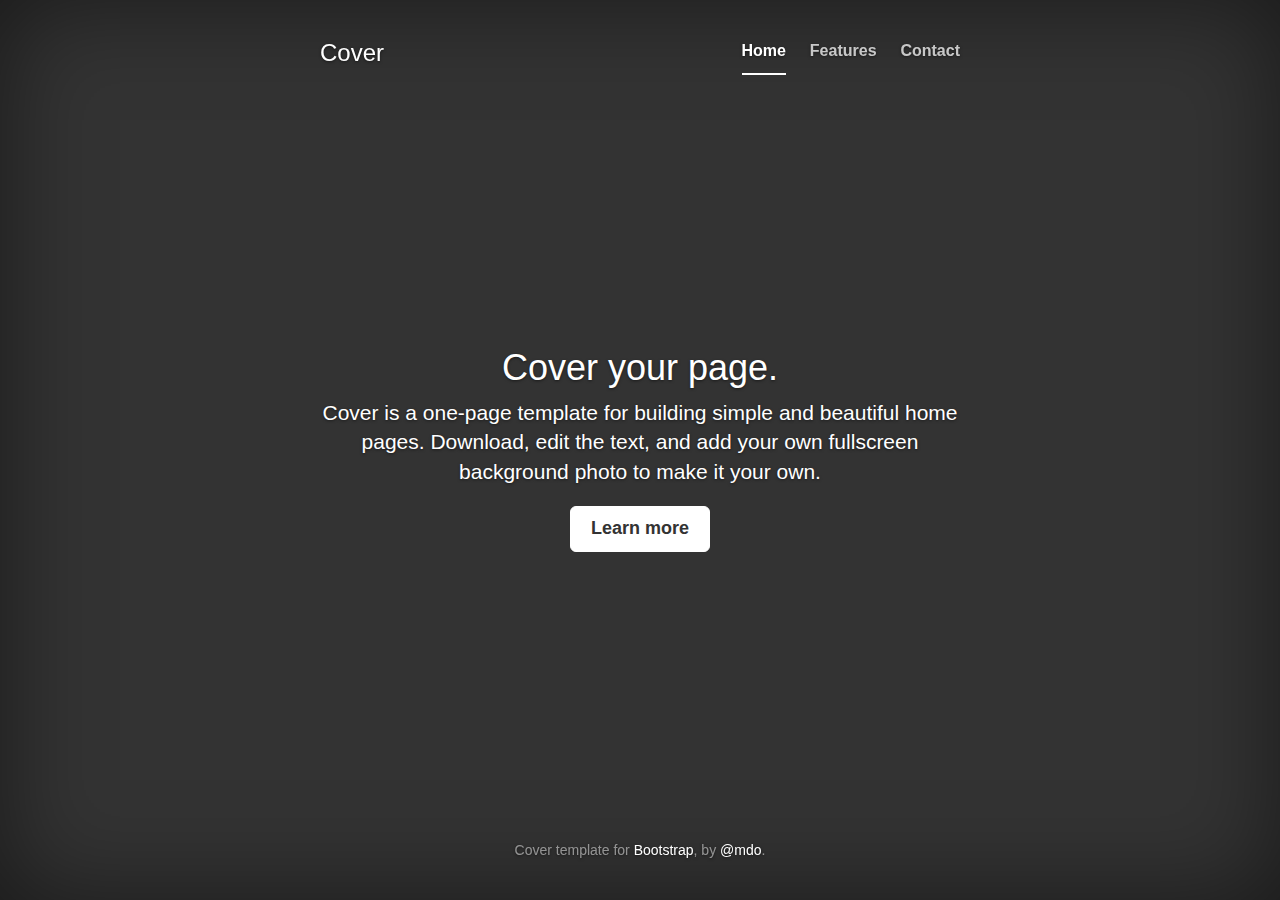
<file: assets/examples/cover/index.html>
<!DOCTYPE html>
<html lang="en">
  <head>
    <meta charset="utf-8">
    <meta http-equiv="X-UA-Compatible" content="IE=edge">
    <meta name="viewport" content="width=device-width, initial-scale=1">
    <meta name="description" content="">
    <meta name="author" content="">
    <link rel="icon" href="../../favicon.ico">

    <title>Cover Template for Bootstrap</title>

    <!-- Bootstrap core CSS -->
    <link href="../../dist/css/bootstrap.min.css" rel="stylesheet">

    <!-- Custom styles for this template -->
    <link href="cover.css" rel="stylesheet">

    <!-- Just for debugging purposes. Don't actually copy these 2 lines! -->
    <!--[if lt IE 9]><script src="../../assets/js/ie8-responsive-file-warning.js"></script><![endif]-->
    <script src="../../assets/js/ie-emulation-modes-warning.js"></script>

    <!-- HTML5 shim and Respond.js IE8 support of HTML5 elements and media queries -->
    <!--[if lt IE 9]>
      <script src="https://oss.maxcdn.com/html5shiv/3.7.2/html5shiv.min.js"></script>
      <script src="https://oss.maxcdn.com/respond/1.4.2/respond.min.js"></script>
    <![endif]-->
  </head>

  <body>

    <div class="site-wrapper">

      <div class="site-wrapper-inner">

        <div class="cover-container">

          <div class="masthead clearfix">
            <div class="inner">
              <h3 class="masthead-brand">Cover</h3>
              <ul class="nav masthead-nav">
                <li class="active"><a href="#">Home</a></li>
                <li><a href="#">Features</a></li>
                <li><a href="#">Contact</a></li>
              </ul>
            </div>
          </div>

          <div class="inner cover">
            <h1 class="cover-heading">Cover your page.</h1>
            <p class="lead">Cover is a one-page template for building simple and beautiful home pages. Download, edit the text, and add your own fullscreen background photo to make it your own.</p>
            <p class="lead">
              <a href="#" class="btn btn-lg btn-default">Learn more</a>
            </p>
          </div>

          <div class="mastfoot">
            <div class="inner">
              <p>Cover template for <a href="http://getbootstrap.com">Bootstrap</a>, by <a href="https://twitter.com/mdo">@mdo</a>.</p>
            </div>
          </div>

        </div>

      </div>

    </div>

    <!-- Bootstrap core JavaScript
    ================================================== -->
    <!-- Placed at the end of the document so the pages load faster -->
    <script src="https://ajax.googleapis.com/ajax/libs/jquery/1.11.1/jquery.min.js"></script>
    <script src="../../dist/js/bootstrap.min.js"></script>
    <script src="../../assets/js/docs.min.js"></script>
    <!-- IE10 viewport hack for Surface/desktop Windows 8 bug -->
    <script src="../../assets/js/ie10-viewport-bug-workaround.js"></script>
  </body>
</html>
</file>
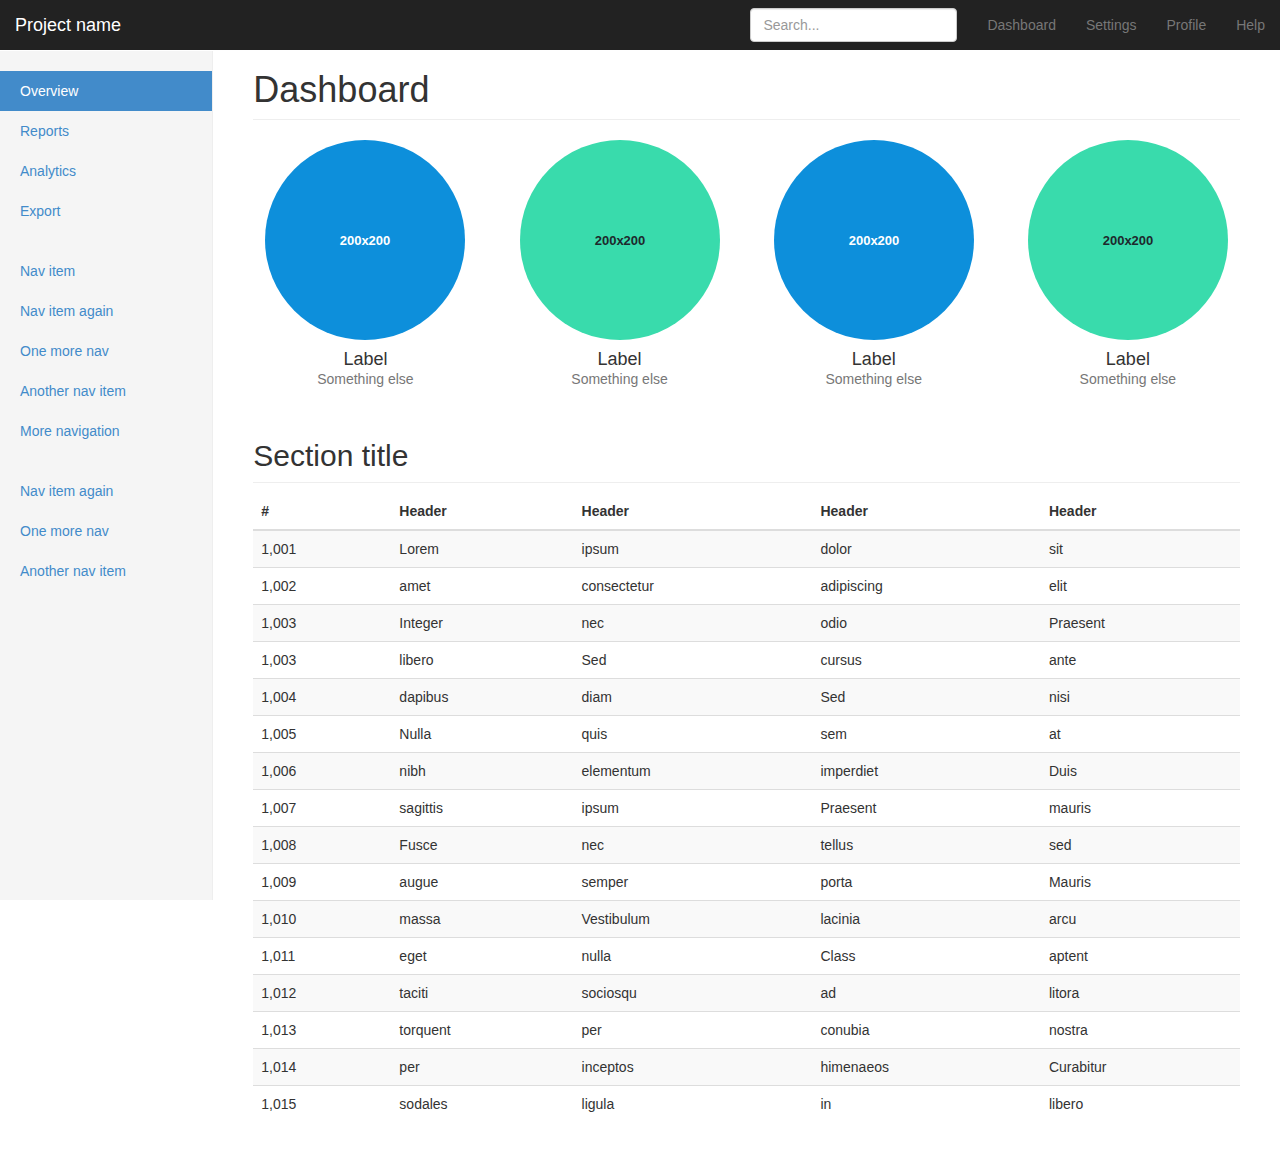
<file: assets/examples/dashboard/index.html>
<!DOCTYPE html>
<html lang="en">
  <head>
    <meta charset="utf-8">
    <meta http-equiv="X-UA-Compatible" content="IE=edge">
    <meta name="viewport" content="width=device-width, initial-scale=1">
    <meta name="description" content="">
    <meta name="author" content="">
    <link rel="icon" href="../../favicon.ico">

    <title>Dashboard Template for Bootstrap</title>

    <!-- Bootstrap core CSS -->
    <link href="../../dist/css/bootstrap.min.css" rel="stylesheet">

    <!-- Custom styles for this template -->
    <link href="dashboard.css" rel="stylesheet">

    <!-- Just for debugging purposes. Don't actually copy these 2 lines! -->
    <!--[if lt IE 9]><script src="../../assets/js/ie8-responsive-file-warning.js"></script><![endif]-->
    <script src="../../assets/js/ie-emulation-modes-warning.js"></script>

    <!-- HTML5 shim and Respond.js IE8 support of HTML5 elements and media queries -->
    <!--[if lt IE 9]>
      <script src="https://oss.maxcdn.com/html5shiv/3.7.2/html5shiv.min.js"></script>
      <script src="https://oss.maxcdn.com/respond/1.4.2/respond.min.js"></script>
    <![endif]-->
  </head>

  <body>

    <div class="navbar navbar-inverse navbar-fixed-top" role="navigation">
      <div class="container-fluid">
        <div class="navbar-header">
          <button type="button" class="navbar-toggle collapsed" data-toggle="collapse" data-target=".navbar-collapse">
            <span class="sr-only">Toggle navigation</span>
            <span class="icon-bar"></span>
            <span class="icon-bar"></span>
            <span class="icon-bar"></span>
          </button>
          <a class="navbar-brand" href="#">Project name</a>
        </div>
        <div class="navbar-collapse collapse">
          <ul class="nav navbar-nav navbar-right">
            <li><a href="#">Dashboard</a></li>
            <li><a href="#">Settings</a></li>
            <li><a href="#">Profile</a></li>
            <li><a href="#">Help</a></li>
          </ul>
          <form class="navbar-form navbar-right">
            <input type="text" class="form-control" placeholder="Search...">
          </form>
        </div>
      </div>
    </div>

    <div class="container-fluid">
      <div class="row">
        <div class="col-sm-3 col-md-2 sidebar">
          <ul class="nav nav-sidebar">
            <li class="active"><a href="#">Overview</a></li>
            <li><a href="#">Reports</a></li>
            <li><a href="#">Analytics</a></li>
            <li><a href="#">Export</a></li>
          </ul>
          <ul class="nav nav-sidebar">
            <li><a href="">Nav item</a></li>
            <li><a href="">Nav item again</a></li>
            <li><a href="">One more nav</a></li>
            <li><a href="">Another nav item</a></li>
            <li><a href="">More navigation</a></li>
          </ul>
          <ul class="nav nav-sidebar">
            <li><a href="">Nav item again</a></li>
            <li><a href="">One more nav</a></li>
            <li><a href="">Another nav item</a></li>
          </ul>
        </div>
        <div class="col-sm-9 col-sm-offset-3 col-md-10 col-md-offset-2 main">
          <h1 class="page-header">Dashboard</h1>

          <div class="row placeholders">
            <div class="col-xs-6 col-sm-3 placeholder">
              <img data-src="holder.js/200x200/auto/sky" class="img-responsive" alt="Generic placeholder thumbnail">
              <h4>Label</h4>
              <span class="text-muted">Something else</span>
            </div>
            <div class="col-xs-6 col-sm-3 placeholder">
              <img data-src="holder.js/200x200/auto/vine" class="img-responsive" alt="Generic placeholder thumbnail">
              <h4>Label</h4>
              <span class="text-muted">Something else</span>
            </div>
            <div class="col-xs-6 col-sm-3 placeholder">
              <img data-src="holder.js/200x200/auto/sky" class="img-responsive" alt="Generic placeholder thumbnail">
              <h4>Label</h4>
              <span class="text-muted">Something else</span>
            </div>
            <div class="col-xs-6 col-sm-3 placeholder">
              <img data-src="holder.js/200x200/auto/vine" class="img-responsive" alt="Generic placeholder thumbnail">
              <h4>Label</h4>
              <span class="text-muted">Something else</span>
            </div>
          </div>

          <h2 class="sub-header">Section title</h2>
          <div class="table-responsive">
            <table class="table table-striped">
              <thead>
                <tr>
                  <th>#</th>
                  <th>Header</th>
                  <th>Header</th>
                  <th>Header</th>
                  <th>Header</th>
                </tr>
              </thead>
              <tbody>
                <tr>
                  <td>1,001</td>
                  <td>Lorem</td>
                  <td>ipsum</td>
                  <td>dolor</td>
                  <td>sit</td>
                </tr>
                <tr>
                  <td>1,002</td>
                  <td>amet</td>
                  <td>consectetur</td>
                  <td>adipiscing</td>
                  <td>elit</td>
                </tr>
                <tr>
                  <td>1,003</td>
                  <td>Integer</td>
                  <td>nec</td>
                  <td>odio</td>
                  <td>Praesent</td>
                </tr>
                <tr>
                  <td>1,003</td>
                  <td>libero</td>
                  <td>Sed</td>
                  <td>cursus</td>
                  <td>ante</td>
                </tr>
                <tr>
                  <td>1,004</td>
                  <td>dapibus</td>
                  <td>diam</td>
                  <td>Sed</td>
                  <td>nisi</td>
                </tr>
                <tr>
                  <td>1,005</td>
                  <td>Nulla</td>
                  <td>quis</td>
                  <td>sem</td>
                  <td>at</td>
                </tr>
                <tr>
                  <td>1,006</td>
                  <td>nibh</td>
                  <td>elementum</td>
                  <td>imperdiet</td>
                  <td>Duis</td>
                </tr>
                <tr>
                  <td>1,007</td>
                  <td>sagittis</td>
                  <td>ipsum</td>
                  <td>Praesent</td>
                  <td>mauris</td>
                </tr>
                <tr>
                  <td>1,008</td>
                  <td>Fusce</td>
                  <td>nec</td>
                  <td>tellus</td>
                  <td>sed</td>
                </tr>
                <tr>
                  <td>1,009</td>
                  <td>augue</td>
                  <td>semper</td>
                  <td>porta</td>
                  <td>Mauris</td>
                </tr>
                <tr>
                  <td>1,010</td>
                  <td>massa</td>
                  <td>Vestibulum</td>
                  <td>lacinia</td>
                  <td>arcu</td>
                </tr>
                <tr>
                  <td>1,011</td>
                  <td>eget</td>
                  <td>nulla</td>
                  <td>Class</td>
                  <td>aptent</td>
                </tr>
                <tr>
                  <td>1,012</td>
                  <td>taciti</td>
                  <td>sociosqu</td>
                  <td>ad</td>
                  <td>litora</td>
                </tr>
                <tr>
                  <td>1,013</td>
                  <td>torquent</td>
                  <td>per</td>
                  <td>conubia</td>
                  <td>nostra</td>
                </tr>
                <tr>
                  <td>1,014</td>
                  <td>per</td>
                  <td>inceptos</td>
                  <td>himenaeos</td>
                  <td>Curabitur</td>
                </tr>
                <tr>
                  <td>1,015</td>
                  <td>sodales</td>
                  <td>ligula</td>
                  <td>in</td>
                  <td>libero</td>
                </tr>
              </tbody>
            </table>
          </div>
        </div>
      </div>
    </div>

    <!-- Bootstrap core JavaScript
    ================================================== -->
    <!-- Placed at the end of the document so the pages load faster -->
    <script src="https://ajax.googleapis.com/ajax/libs/jquery/1.11.1/jquery.min.js"></script>
    <script src="../../dist/js/bootstrap.min.js"></script>
    <script src="../../assets/js/docs.min.js"></script>
    <!-- IE10 viewport hack for Surface/desktop Windows 8 bug -->
    <script src="../../assets/js/ie10-viewport-bug-workaround.js"></script>
  </body>
</html>
</file>
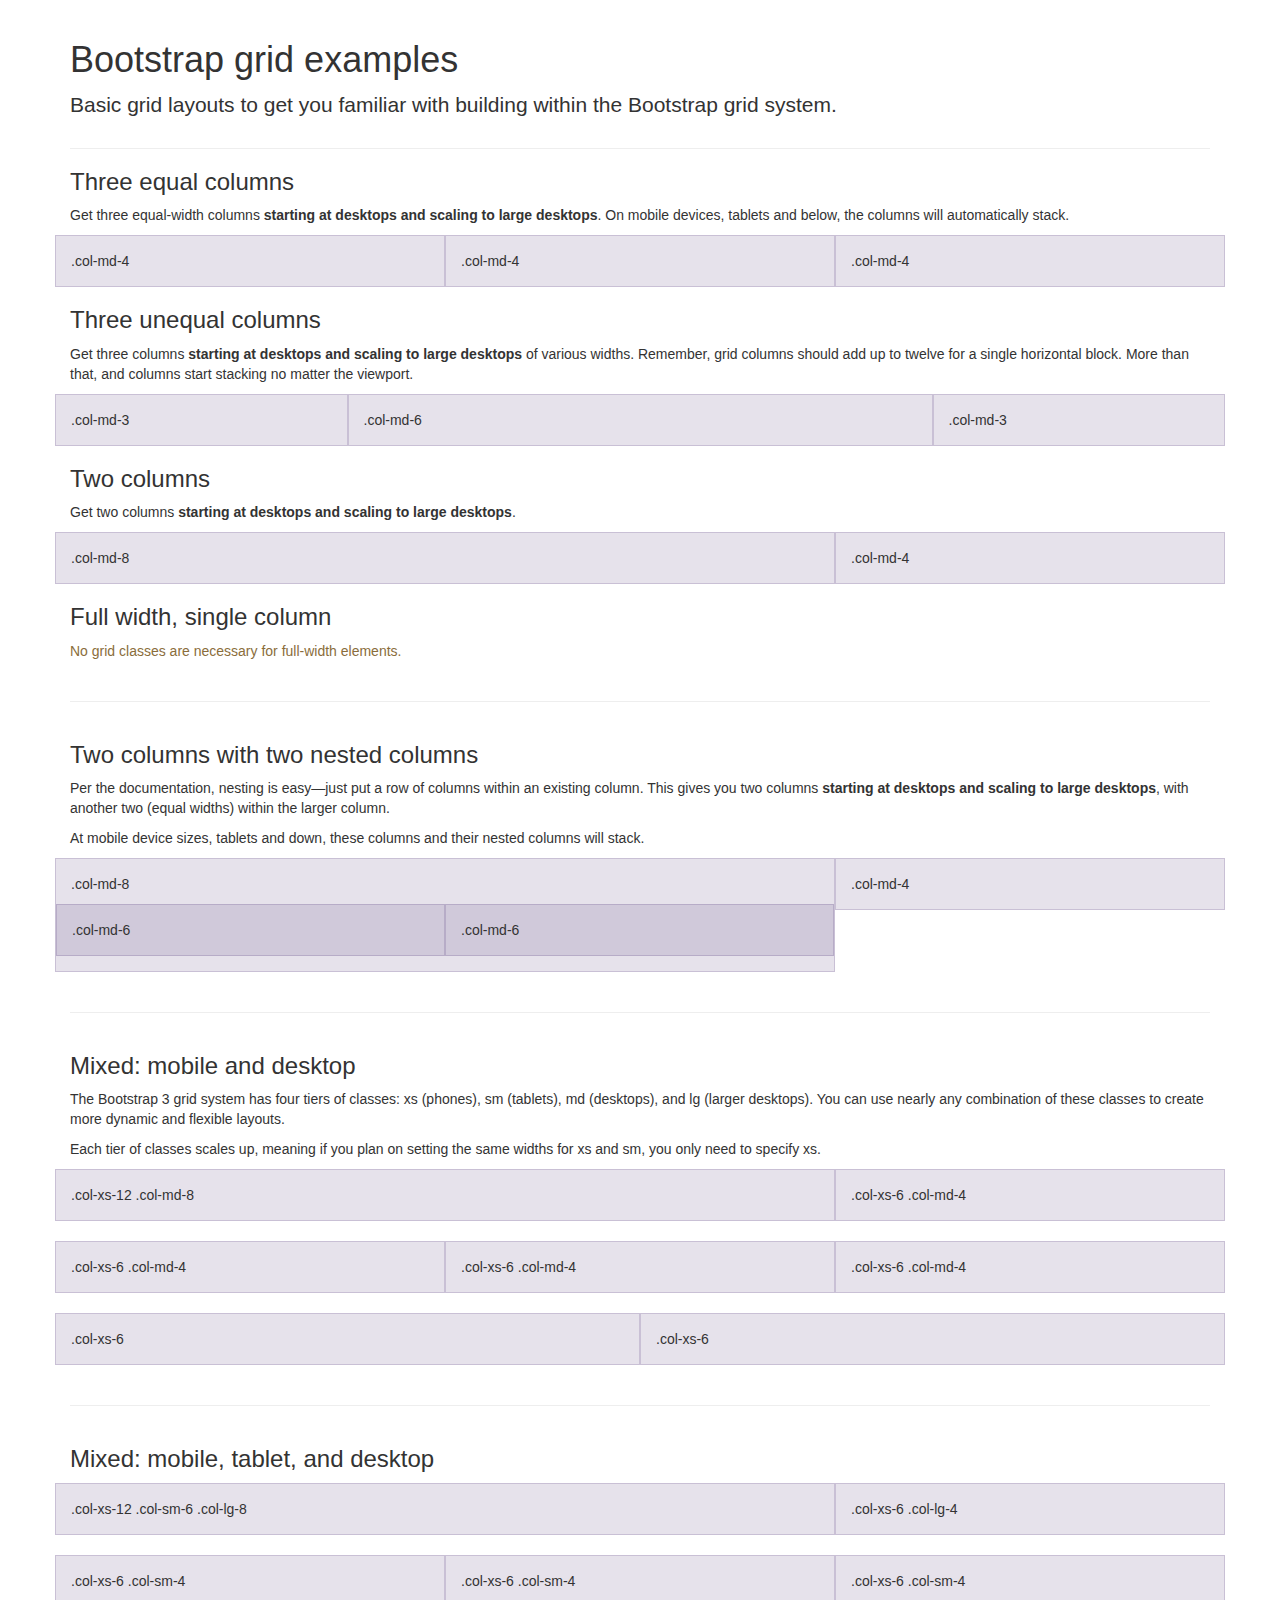
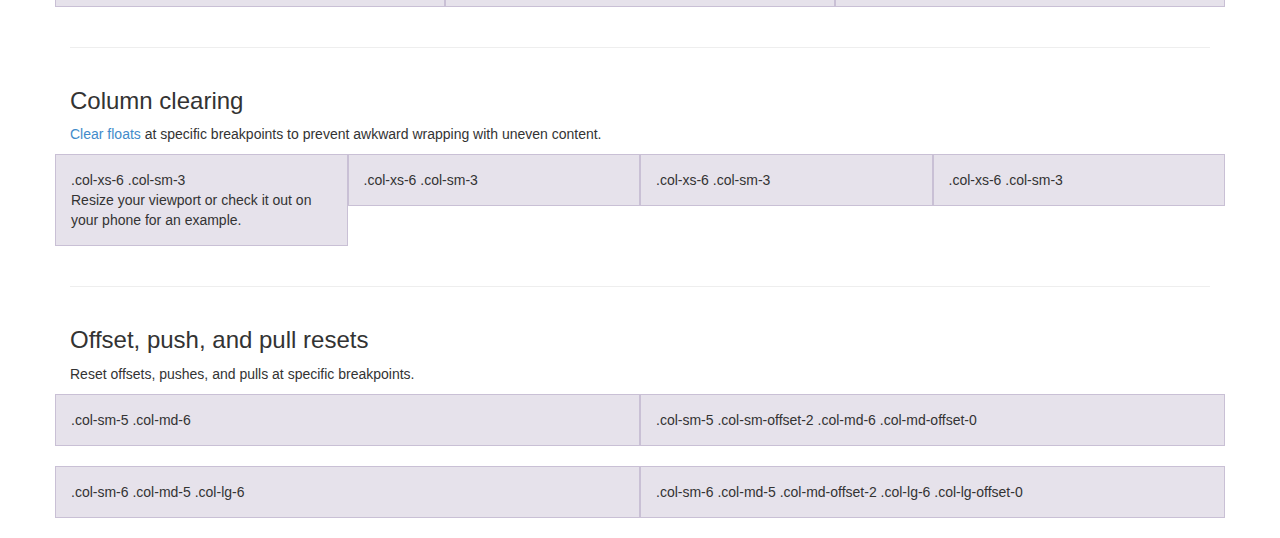
<file: assets/examples/grid/index.html>
<!DOCTYPE html>
<html lang="en">
  <head>
    <meta charset="utf-8">
    <meta http-equiv="X-UA-Compatible" content="IE=edge">
    <meta name="viewport" content="width=device-width, initial-scale=1">
    <meta name="description" content="">
    <meta name="author" content="">
    <link rel="icon" href="../../favicon.ico">

    <title>Grid Template for Bootstrap</title>

    <!-- Bootstrap core CSS -->
    <link href="../../dist/css/bootstrap.min.css" rel="stylesheet">

    <!-- Custom styles for this template -->
    <link href="grid.css" rel="stylesheet">

    <!-- Just for debugging purposes. Don't actually copy these 2 lines! -->
    <!--[if lt IE 9]><script src="../../assets/js/ie8-responsive-file-warning.js"></script><![endif]-->
    <script src="../../assets/js/ie-emulation-modes-warning.js"></script>

    <!-- HTML5 shim and Respond.js IE8 support of HTML5 elements and media queries -->
    <!--[if lt IE 9]>
      <script src="https://oss.maxcdn.com/html5shiv/3.7.2/html5shiv.min.js"></script>
      <script src="https://oss.maxcdn.com/respond/1.4.2/respond.min.js"></script>
    <![endif]-->
  </head>

  <body>
    <div class="container">

      <div class="page-header">
        <h1>Bootstrap grid examples</h1>
        <p class="lead">Basic grid layouts to get you familiar with building within the Bootstrap grid system.</p>
      </div>

      <h3>Three equal columns</h3>
      <p>Get three equal-width columns <strong>starting at desktops and scaling to large desktops</strong>. On mobile devices, tablets and below, the columns will automatically stack.</p>
      <div class="row">
        <div class="col-md-4">.col-md-4</div>
        <div class="col-md-4">.col-md-4</div>
        <div class="col-md-4">.col-md-4</div>
      </div>

      <h3>Three unequal columns</h3>
      <p>Get three columns <strong>starting at desktops and scaling to large desktops</strong> of various widths. Remember, grid columns should add up to twelve for a single horizontal block. More than that, and columns start stacking no matter the viewport.</p>
      <div class="row">
        <div class="col-md-3">.col-md-3</div>
        <div class="col-md-6">.col-md-6</div>
        <div class="col-md-3">.col-md-3</div>
      </div>

      <h3>Two columns</h3>
      <p>Get two columns <strong>starting at desktops and scaling to large desktops</strong>.</p>
      <div class="row">
        <div class="col-md-8">.col-md-8</div>
        <div class="col-md-4">.col-md-4</div>
      </div>

      <h3>Full width, single column</h3>
      <p class="text-warning">No grid classes are necessary for full-width elements.</p>

      <hr>

      <h3>Two columns with two nested columns</h3>
      <p>Per the documentation, nesting is easy—just put a row of columns within an existing column. This gives you two columns <strong>starting at desktops and scaling to large desktops</strong>, with another two (equal widths) within the larger column.</p>
      <p>At mobile device sizes, tablets and down, these columns and their nested columns will stack.</p>
      <div class="row">
        <div class="col-md-8">
          .col-md-8
          <div class="row">
            <div class="col-md-6">.col-md-6</div>
            <div class="col-md-6">.col-md-6</div>
          </div>
        </div>
        <div class="col-md-4">.col-md-4</div>
      </div>

      <hr>

      <h3>Mixed: mobile and desktop</h3>
      <p>The Bootstrap 3 grid system has four tiers of classes: xs (phones), sm (tablets), md (desktops), and lg (larger desktops). You can use nearly any combination of these classes to create more dynamic and flexible layouts.</p>
      <p>Each tier of classes scales up, meaning if you plan on setting the same widths for xs and sm, you only need to specify xs.</p>
      <div class="row">
        <div class="col-xs-12 col-md-8">.col-xs-12 .col-md-8</div>
        <div class="col-xs-6 col-md-4">.col-xs-6 .col-md-4</div>
      </div>
      <div class="row">
        <div class="col-xs-6 col-md-4">.col-xs-6 .col-md-4</div>
        <div class="col-xs-6 col-md-4">.col-xs-6 .col-md-4</div>
        <div class="col-xs-6 col-md-4">.col-xs-6 .col-md-4</div>
      </div>
      <div class="row">
        <div class="col-xs-6">.col-xs-6</div>
        <div class="col-xs-6">.col-xs-6</div>
      </div>

      <hr>

      <h3>Mixed: mobile, tablet, and desktop</h3>
      <p></p>
      <div class="row">
        <div class="col-xs-12 col-sm-6 col-lg-8">.col-xs-12 .col-sm-6 .col-lg-8</div>
        <div class="col-xs-6 col-lg-4">.col-xs-6 .col-lg-4</div>
      </div>
      <div class="row">
        <div class="col-xs-6 col-sm-4">.col-xs-6 .col-sm-4</div>
        <div class="col-xs-6 col-sm-4">.col-xs-6 .col-sm-4</div>
        <div class="col-xs-6 col-sm-4">.col-xs-6 .col-sm-4</div>
      </div>

      <hr>

      <h3>Column clearing</h3>
      <p><a href="http://getbootstrap.com/css/#grid-responsive-resets">Clear floats</a> at specific breakpoints to prevent awkward wrapping with uneven content.</p>
      <div class="row">
        <div class="col-xs-6 col-sm-3">
          .col-xs-6 .col-sm-3
          <br>
          Resize your viewport or check it out on your phone for an example.
        </div>
        <div class="col-xs-6 col-sm-3">.col-xs-6 .col-sm-3</div>

        <!-- Add the extra clearfix for only the required viewport -->
        <div class="clearfix visible-xs"></div>

        <div class="col-xs-6 col-sm-3">.col-xs-6 .col-sm-3</div>
        <div class="col-xs-6 col-sm-3">.col-xs-6 .col-sm-3</div>
      </div>

      <hr>

      <h3>Offset, push, and pull resets</h3>
      <p>Reset offsets, pushes, and pulls at specific breakpoints.</p>
      <div class="row">
        <div class="col-sm-5 col-md-6">.col-sm-5 .col-md-6</div>
        <div class="col-sm-5 col-sm-offset-2 col-md-6 col-md-offset-0">.col-sm-5 .col-sm-offset-2 .col-md-6 .col-md-offset-0</div>
      </div>
      <div class="row">
        <div class="col-sm-6 col-md-5 col-lg-6">.col-sm-6 .col-md-5 .col-lg-6</div>
        <div class="col-sm-6 col-md-5 col-md-offset-2 col-lg-6 col-lg-offset-0">.col-sm-6 .col-md-5 .col-md-offset-2 .col-lg-6 .col-lg-offset-0</div>
      </div>


    </div> <!-- /container -->


    <!-- IE10 viewport hack for Surface/desktop Windows 8 bug -->
    <script src="../../assets/js/ie10-viewport-bug-workaround.js"></script>
  </body>
</html>
</file>
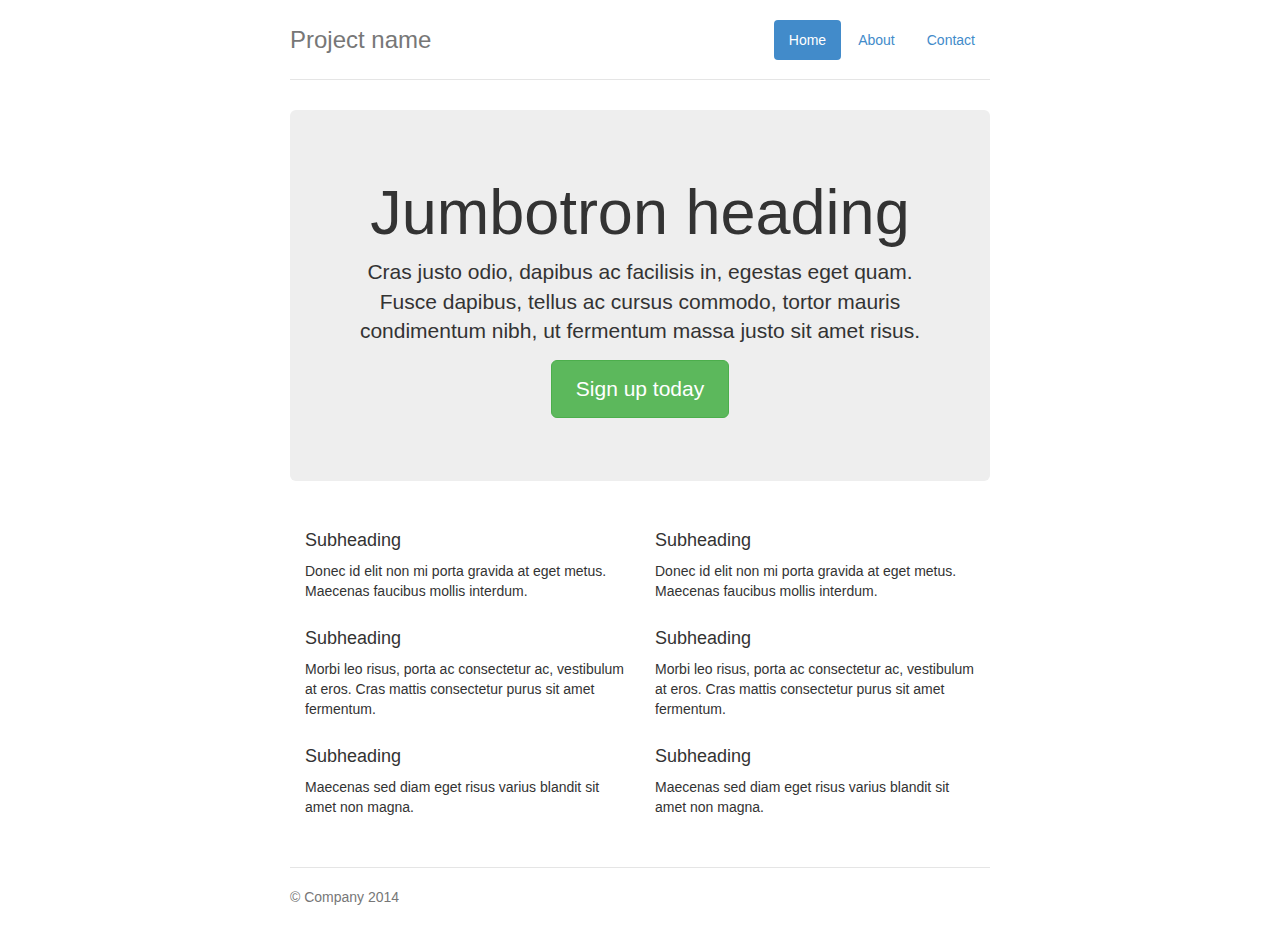
<file: assets/examples/jumbotron-narrow/index.html>
<!DOCTYPE html>
<html lang="en">
  <head>
    <meta charset="utf-8">
    <meta http-equiv="X-UA-Compatible" content="IE=edge">
    <meta name="viewport" content="width=device-width, initial-scale=1">
    <meta name="description" content="">
    <meta name="author" content="">
    <link rel="icon" href="../../favicon.ico">

    <title>Narrow Jumbotron Template for Bootstrap</title>

    <!-- Bootstrap core CSS -->
    <link href="../../dist/css/bootstrap.min.css" rel="stylesheet">

    <!-- Custom styles for this template -->
    <link href="jumbotron-narrow.css" rel="stylesheet">

    <!-- Just for debugging purposes. Don't actually copy these 2 lines! -->
    <!--[if lt IE 9]><script src="../../assets/js/ie8-responsive-file-warning.js"></script><![endif]-->
    <script src="../../assets/js/ie-emulation-modes-warning.js"></script>

    <!-- HTML5 shim and Respond.js IE8 support of HTML5 elements and media queries -->
    <!--[if lt IE 9]>
      <script src="https://oss.maxcdn.com/html5shiv/3.7.2/html5shiv.min.js"></script>
      <script src="https://oss.maxcdn.com/respond/1.4.2/respond.min.js"></script>
    <![endif]-->
  </head>

  <body>

    <div class="container">
      <div class="header">
        <ul class="nav nav-pills pull-right" role="tablist">
          <li role="presentation" class="active"><a href="#">Home</a></li>
          <li role="presentation"><a href="#">About</a></li>
          <li role="presentation"><a href="#">Contact</a></li>
        </ul>
        <h3 class="text-muted">Project name</h3>
      </div>

      <div class="jumbotron">
        <h1>Jumbotron heading</h1>
        <p class="lead">Cras justo odio, dapibus ac facilisis in, egestas eget quam. Fusce dapibus, tellus ac cursus commodo, tortor mauris condimentum nibh, ut fermentum massa justo sit amet risus.</p>
        <p><a class="btn btn-lg btn-success" href="#" role="button">Sign up today</a></p>
      </div>

      <div class="row marketing">
        <div class="col-lg-6">
          <h4>Subheading</h4>
          <p>Donec id elit non mi porta gravida at eget metus. Maecenas faucibus mollis interdum.</p>

          <h4>Subheading</h4>
          <p>Morbi leo risus, porta ac consectetur ac, vestibulum at eros. Cras mattis consectetur purus sit amet fermentum.</p>

          <h4>Subheading</h4>
          <p>Maecenas sed diam eget risus varius blandit sit amet non magna.</p>
        </div>

        <div class="col-lg-6">
          <h4>Subheading</h4>
          <p>Donec id elit non mi porta gravida at eget metus. Maecenas faucibus mollis interdum.</p>

          <h4>Subheading</h4>
          <p>Morbi leo risus, porta ac consectetur ac, vestibulum at eros. Cras mattis consectetur purus sit amet fermentum.</p>

          <h4>Subheading</h4>
          <p>Maecenas sed diam eget risus varius blandit sit amet non magna.</p>
        </div>
      </div>

      <div class="footer">
        <p>&copy; Company 2014</p>
      </div>

    </div> <!-- /container -->


    <!-- IE10 viewport hack for Surface/desktop Windows 8 bug -->
    <script src="../../assets/js/ie10-viewport-bug-workaround.js"></script>
  </body>
</html>
</file>
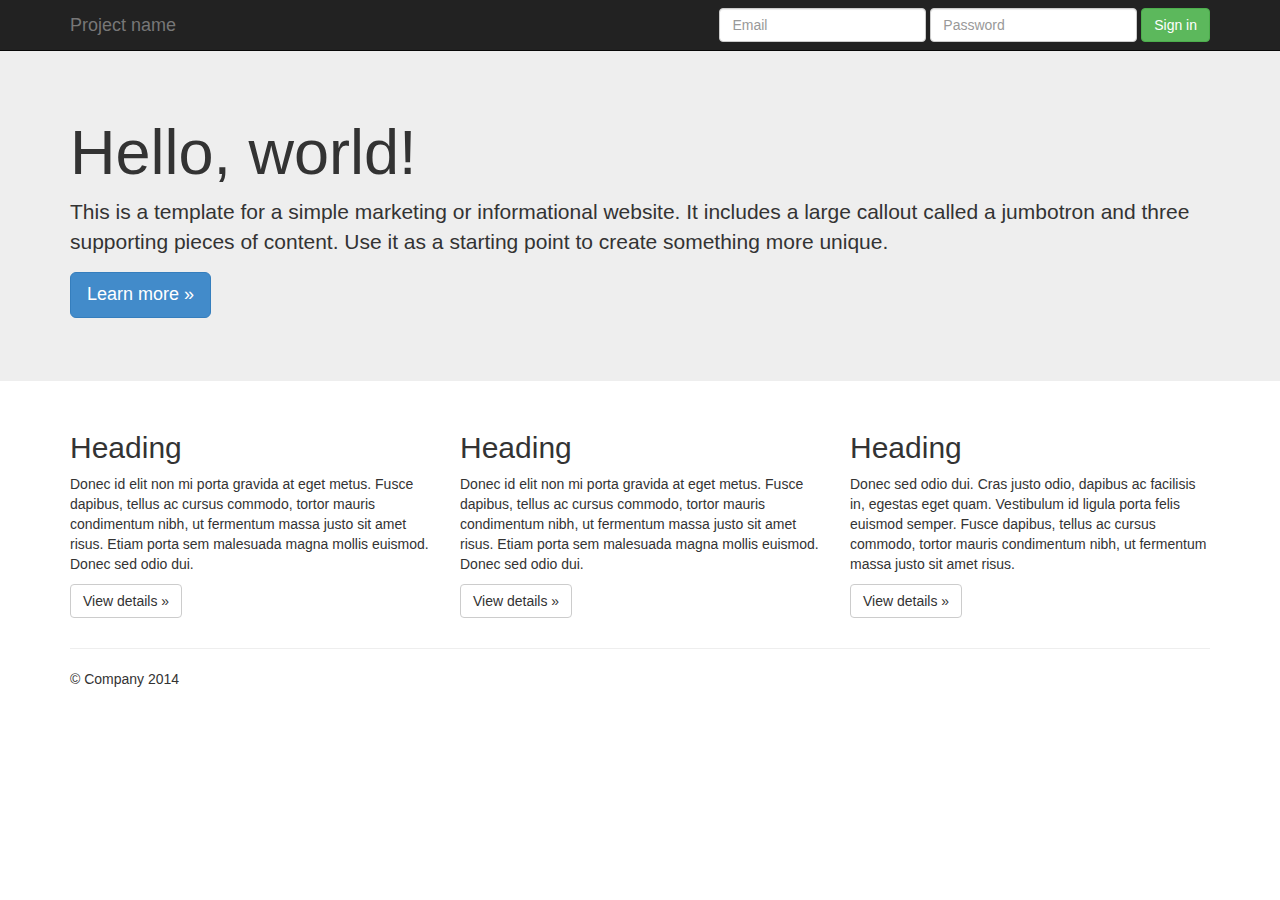
<file: assets/examples/jumbotron/index.html>
<!DOCTYPE html>
<html lang="en">
  <head>
    <meta charset="utf-8">
    <meta http-equiv="X-UA-Compatible" content="IE=edge">
    <meta name="viewport" content="width=device-width, initial-scale=1">
    <meta name="description" content="">
    <meta name="author" content="">
    <link rel="icon" href="../../favicon.ico">

    <title>Jumbotron Template for Bootstrap</title>

    <!-- Bootstrap core CSS -->
    <link href="../../dist/css/bootstrap.min.css" rel="stylesheet">

    <!-- Custom styles for this template -->
    <link href="jumbotron.css" rel="stylesheet">

    <!-- Just for debugging purposes. Don't actually copy these 2 lines! -->
    <!--[if lt IE 9]><script src="../../assets/js/ie8-responsive-file-warning.js"></script><![endif]-->
    <script src="../../assets/js/ie-emulation-modes-warning.js"></script>

    <!-- HTML5 shim and Respond.js IE8 support of HTML5 elements and media queries -->
    <!--[if lt IE 9]>
      <script src="https://oss.maxcdn.com/html5shiv/3.7.2/html5shiv.min.js"></script>
      <script src="https://oss.maxcdn.com/respond/1.4.2/respond.min.js"></script>
    <![endif]-->
  </head>

  <body>

    <div class="navbar navbar-inverse navbar-fixed-top" role="navigation">
      <div class="container">
        <div class="navbar-header">
          <button type="button" class="navbar-toggle collapsed" data-toggle="collapse" data-target=".navbar-collapse">
            <span class="sr-only">Toggle navigation</span>
            <span class="icon-bar"></span>
            <span class="icon-bar"></span>
            <span class="icon-bar"></span>
          </button>
          <a class="navbar-brand" href="#">Project name</a>
        </div>
        <div class="navbar-collapse collapse">
          <form class="navbar-form navbar-right" role="form">
            <div class="form-group">
              <input type="text" placeholder="Email" class="form-control">
            </div>
            <div class="form-group">
              <input type="password" placeholder="Password" class="form-control">
            </div>
            <button type="submit" class="btn btn-success">Sign in</button>
          </form>
        </div><!--/.navbar-collapse -->
      </div>
    </div>

    <!-- Main jumbotron for a primary marketing message or call to action -->
    <div class="jumbotron">
      <div class="container">
        <h1>Hello, world!</h1>
        <p>This is a template for a simple marketing or informational website. It includes a large callout called a jumbotron and three supporting pieces of content. Use it as a starting point to create something more unique.</p>
        <p><a class="btn btn-primary btn-lg" role="button">Learn more &raquo;</a></p>
      </div>
    </div>

    <div class="container">
      <!-- Example row of columns -->
      <div class="row">
        <div class="col-md-4">
          <h2>Heading</h2>
          <p>Donec id elit non mi porta gravida at eget metus. Fusce dapibus, tellus ac cursus commodo, tortor mauris condimentum nibh, ut fermentum massa justo sit amet risus. Etiam porta sem malesuada magna mollis euismod. Donec sed odio dui. </p>
          <p><a class="btn btn-default" href="#" role="button">View details &raquo;</a></p>
        </div>
        <div class="col-md-4">
          <h2>Heading</h2>
          <p>Donec id elit non mi porta gravida at eget metus. Fusce dapibus, tellus ac cursus commodo, tortor mauris condimentum nibh, ut fermentum massa justo sit amet risus. Etiam porta sem malesuada magna mollis euismod. Donec sed odio dui. </p>
          <p><a class="btn btn-default" href="#" role="button">View details &raquo;</a></p>
       </div>
        <div class="col-md-4">
          <h2>Heading</h2>
          <p>Donec sed odio dui. Cras justo odio, dapibus ac facilisis in, egestas eget quam. Vestibulum id ligula porta felis euismod semper. Fusce dapibus, tellus ac cursus commodo, tortor mauris condimentum nibh, ut fermentum massa justo sit amet risus.</p>
          <p><a class="btn btn-default" href="#" role="button">View details &raquo;</a></p>
        </div>
      </div>

      <hr>

      <footer>
        <p>&copy; Company 2014</p>
      </footer>
    </div> <!-- /container -->


    <!-- Bootstrap core JavaScript
    ================================================== -->
    <!-- Placed at the end of the document so the pages load faster -->
    <script src="https://ajax.googleapis.com/ajax/libs/jquery/1.11.1/jquery.min.js"></script>
    <script src="../../dist/js/bootstrap.min.js"></script>
    <!-- IE10 viewport hack for Surface/desktop Windows 8 bug -->
    <script src="../../assets/js/ie10-viewport-bug-workaround.js"></script>
  </body>
</html>
</file>
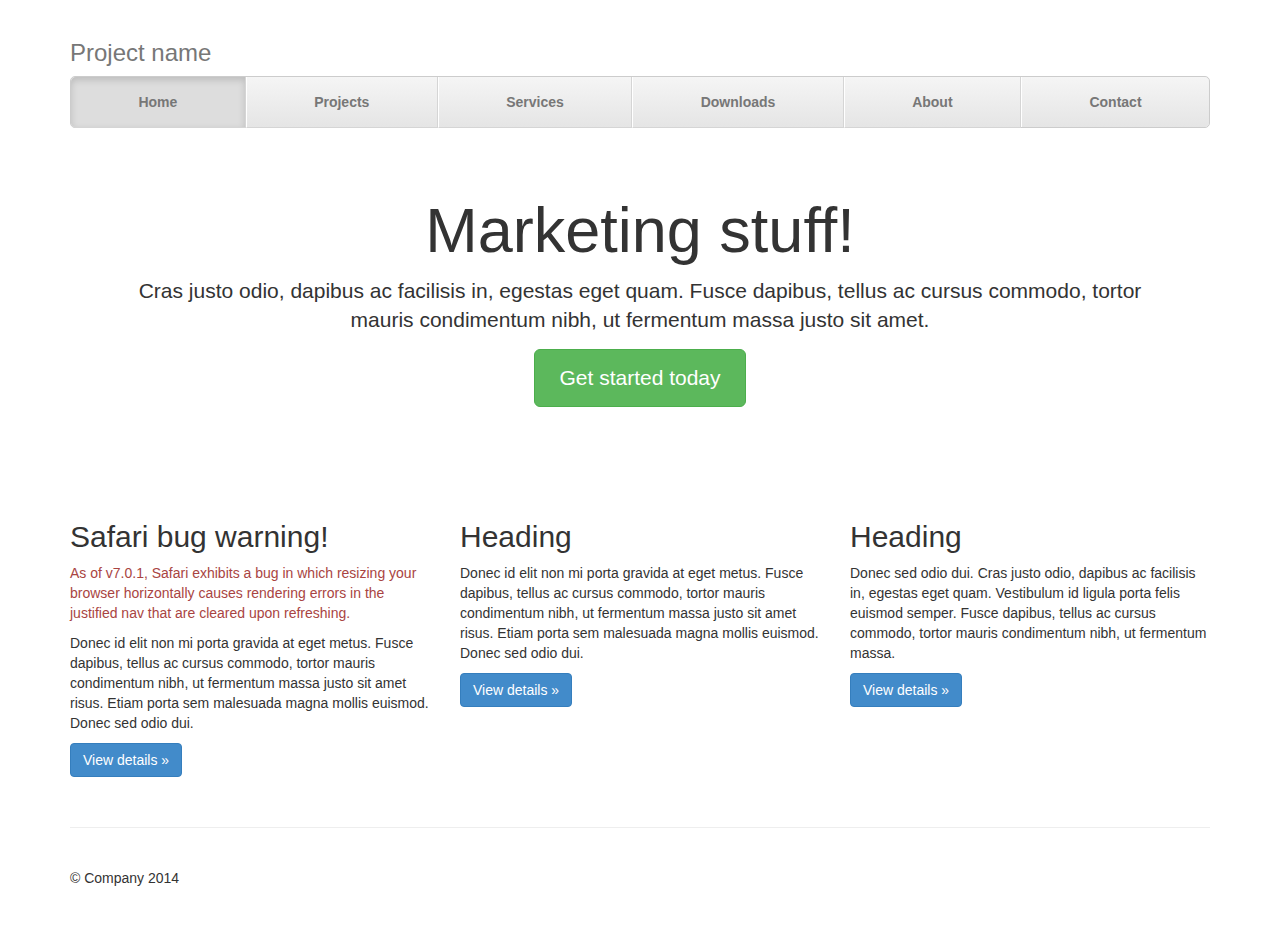
<file: assets/examples/justified-nav/index.html>
<!DOCTYPE html>
<html lang="en">
  <head>
    <meta charset="utf-8">
    <meta http-equiv="X-UA-Compatible" content="IE=edge">
    <meta name="viewport" content="width=device-width, initial-scale=1">
    <meta name="description" content="">
    <meta name="author" content="">
    <link rel="icon" href="../../favicon.ico">

    <title>Justified Nav Template for Bootstrap</title>

    <!-- Bootstrap core CSS -->
    <link href="../../dist/css/bootstrap.min.css" rel="stylesheet">

    <!-- Custom styles for this template -->
    <link href="justified-nav.css" rel="stylesheet">

    <!-- Just for debugging purposes. Don't actually copy these 2 lines! -->
    <!--[if lt IE 9]><script src="../../assets/js/ie8-responsive-file-warning.js"></script><![endif]-->
    <script src="../../assets/js/ie-emulation-modes-warning.js"></script>

    <!-- HTML5 shim and Respond.js IE8 support of HTML5 elements and media queries -->
    <!--[if lt IE 9]>
      <script src="https://oss.maxcdn.com/html5shiv/3.7.2/html5shiv.min.js"></script>
      <script src="https://oss.maxcdn.com/respond/1.4.2/respond.min.js"></script>
    <![endif]-->
  </head>

  <body>

    <div class="container">

      <div class="masthead">
        <h3 class="text-muted">Project name</h3>
        <ul class="nav nav-justified">
          <li class="active"><a href="#">Home</a></li>
          <li><a href="#">Projects</a></li>
          <li><a href="#">Services</a></li>
          <li><a href="#">Downloads</a></li>
          <li><a href="#">About</a></li>
          <li><a href="#">Contact</a></li>
        </ul>
      </div>

      <!-- Jumbotron -->
      <div class="jumbotron">
        <h1>Marketing stuff!</h1>
        <p class="lead">Cras justo odio, dapibus ac facilisis in, egestas eget quam. Fusce dapibus, tellus ac cursus commodo, tortor mauris condimentum nibh, ut fermentum massa justo sit amet.</p>
        <p><a class="btn btn-lg btn-success" href="#" role="button">Get started today</a></p>
      </div>

      <!-- Example row of columns -->
      <div class="row">
        <div class="col-lg-4">
          <h2>Safari bug warning!</h2>
          <p class="text-danger">As of v7.0.1, Safari exhibits a bug in which resizing your browser horizontally causes rendering errors in the justified nav that are cleared upon refreshing.</p>
          <p>Donec id elit non mi porta gravida at eget metus. Fusce dapibus, tellus ac cursus commodo, tortor mauris condimentum nibh, ut fermentum massa justo sit amet risus. Etiam porta sem malesuada magna mollis euismod. Donec sed odio dui. </p>
          <p><a class="btn btn-primary" href="#" role="button">View details &raquo;</a></p>
        </div>
        <div class="col-lg-4">
          <h2>Heading</h2>
          <p>Donec id elit non mi porta gravida at eget metus. Fusce dapibus, tellus ac cursus commodo, tortor mauris condimentum nibh, ut fermentum massa justo sit amet risus. Etiam porta sem malesuada magna mollis euismod. Donec sed odio dui. </p>
          <p><a class="btn btn-primary" href="#" role="button">View details &raquo;</a></p>
       </div>
        <div class="col-lg-4">
          <h2>Heading</h2>
          <p>Donec sed odio dui. Cras justo odio, dapibus ac facilisis in, egestas eget quam. Vestibulum id ligula porta felis euismod semper. Fusce dapibus, tellus ac cursus commodo, tortor mauris condimentum nibh, ut fermentum massa.</p>
          <p><a class="btn btn-primary" href="#" role="button">View details &raquo;</a></p>
        </div>
      </div>

      <!-- Site footer -->
      <div class="footer">
        <p>&copy; Company 2014</p>
      </div>

    </div> <!-- /container -->


    <!-- IE10 viewport hack for Surface/desktop Windows 8 bug -->
    <script src="../../assets/js/ie10-viewport-bug-workaround.js"></script>
  </body>
</html>
</file>
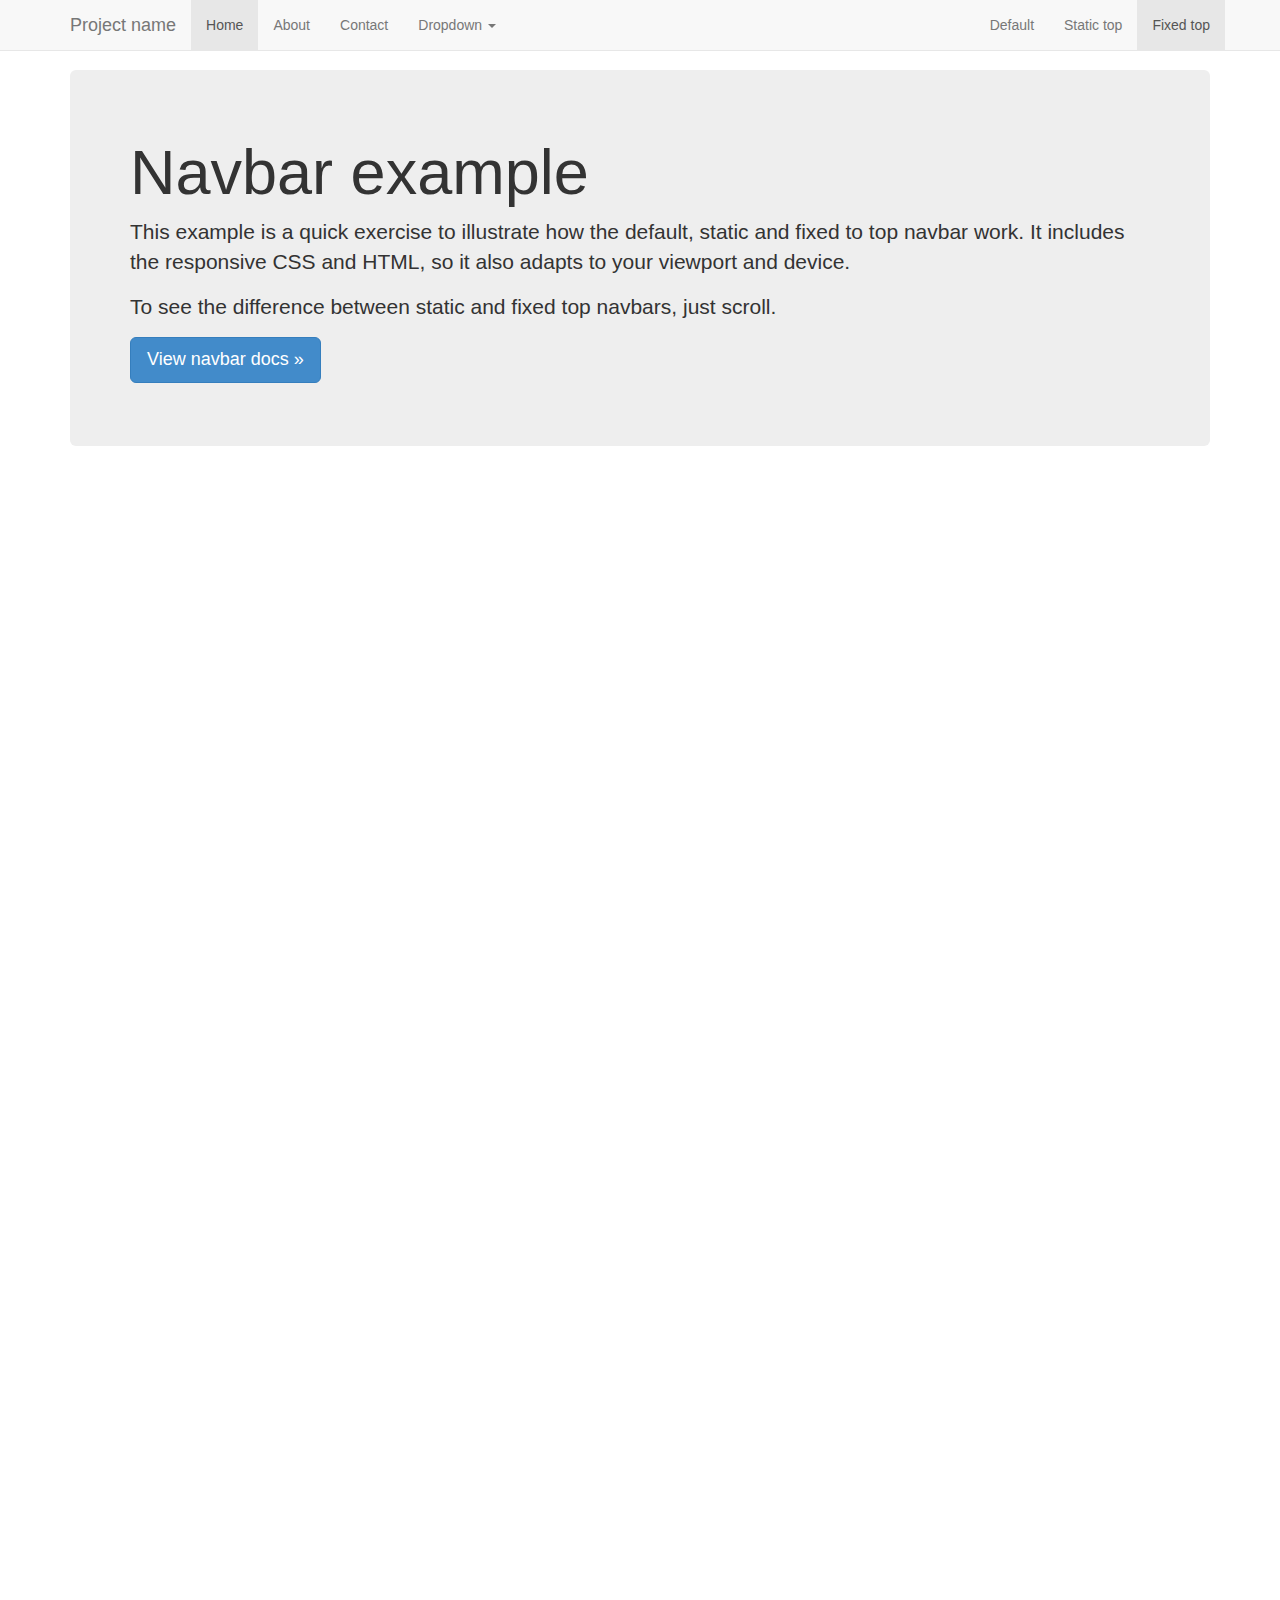
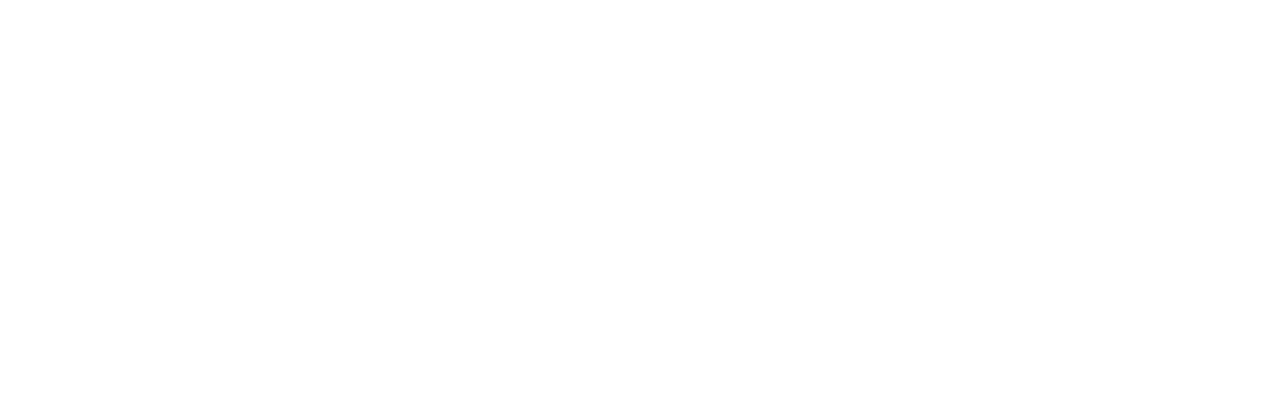
<file: assets/examples/navbar-fixed-top/index.html>
<!DOCTYPE html>
<html lang="en">
  <head>
    <meta charset="utf-8">
    <meta http-equiv="X-UA-Compatible" content="IE=edge">
    <meta name="viewport" content="width=device-width, initial-scale=1">
    <meta name="description" content="">
    <meta name="author" content="">
    <link rel="icon" href="../../favicon.ico">

    <title>Fixed Top Navbar Example for Bootstrap</title>

    <!-- Bootstrap core CSS -->
    <link href="../../dist/css/bootstrap.min.css" rel="stylesheet">

    <!-- Custom styles for this template -->
    <link href="navbar-fixed-top.css" rel="stylesheet">

    <!-- Just for debugging purposes. Don't actually copy these 2 lines! -->
    <!--[if lt IE 9]><script src="../../assets/js/ie8-responsive-file-warning.js"></script><![endif]-->
    <script src="../../assets/js/ie-emulation-modes-warning.js"></script>

    <!-- HTML5 shim and Respond.js IE8 support of HTML5 elements and media queries -->
    <!--[if lt IE 9]>
      <script src="https://oss.maxcdn.com/html5shiv/3.7.2/html5shiv.min.js"></script>
      <script src="https://oss.maxcdn.com/respond/1.4.2/respond.min.js"></script>
    <![endif]-->
  </head>

  <body>

    <!-- Fixed navbar -->
    <div class="navbar navbar-default navbar-fixed-top" role="navigation">
      <div class="container">
        <div class="navbar-header">
          <button type="button" class="navbar-toggle collapsed" data-toggle="collapse" data-target=".navbar-collapse">
            <span class="sr-only">Toggle navigation</span>
            <span class="icon-bar"></span>
            <span class="icon-bar"></span>
            <span class="icon-bar"></span>
          </button>
          <a class="navbar-brand" href="#">Project name</a>
        </div>
        <div class="navbar-collapse collapse">
          <ul class="nav navbar-nav">
            <li class="active"><a href="#">Home</a></li>
            <li><a href="#about">About</a></li>
            <li><a href="#contact">Contact</a></li>
            <li class="dropdown">
              <a href="#" class="dropdown-toggle" data-toggle="dropdown">Dropdown <span class="caret"></span></a>
              <ul class="dropdown-menu" role="menu">
                <li><a href="#">Action</a></li>
                <li><a href="#">Another action</a></li>
                <li><a href="#">Something else here</a></li>
                <li class="divider"></li>
                <li class="dropdown-header">Nav header</li>
                <li><a href="#">Separated link</a></li>
                <li><a href="#">One more separated link</a></li>
              </ul>
            </li>
          </ul>
          <ul class="nav navbar-nav navbar-right">
            <li><a href="../navbar/">Default</a></li>
            <li><a href="../navbar-static-top/">Static top</a></li>
            <li class="active"><a href="./">Fixed top</a></li>
          </ul>
        </div><!--/.nav-collapse -->
      </div>
    </div>

    <div class="container">

      <!-- Main component for a primary marketing message or call to action -->
      <div class="jumbotron">
        <h1>Navbar example</h1>
        <p>This example is a quick exercise to illustrate how the default, static and fixed to top navbar work. It includes the responsive CSS and HTML, so it also adapts to your viewport and device.</p>
        <p>To see the difference between static and fixed top navbars, just scroll.</p>
        <p>
          <a class="btn btn-lg btn-primary" href="../../components/#navbar" role="button">View navbar docs &raquo;</a>
        </p>
      </div>

    </div> <!-- /container -->


    <!-- Bootstrap core JavaScript
    ================================================== -->
    <!-- Placed at the end of the document so the pages load faster -->
    <script src="https://ajax.googleapis.com/ajax/libs/jquery/1.11.1/jquery.min.js"></script>
    <script src="../../dist/js/bootstrap.min.js"></script>
    <!-- IE10 viewport hack for Surface/desktop Windows 8 bug -->
    <script src="../../assets/js/ie10-viewport-bug-workaround.js"></script>
  </body>
</html>
</file>
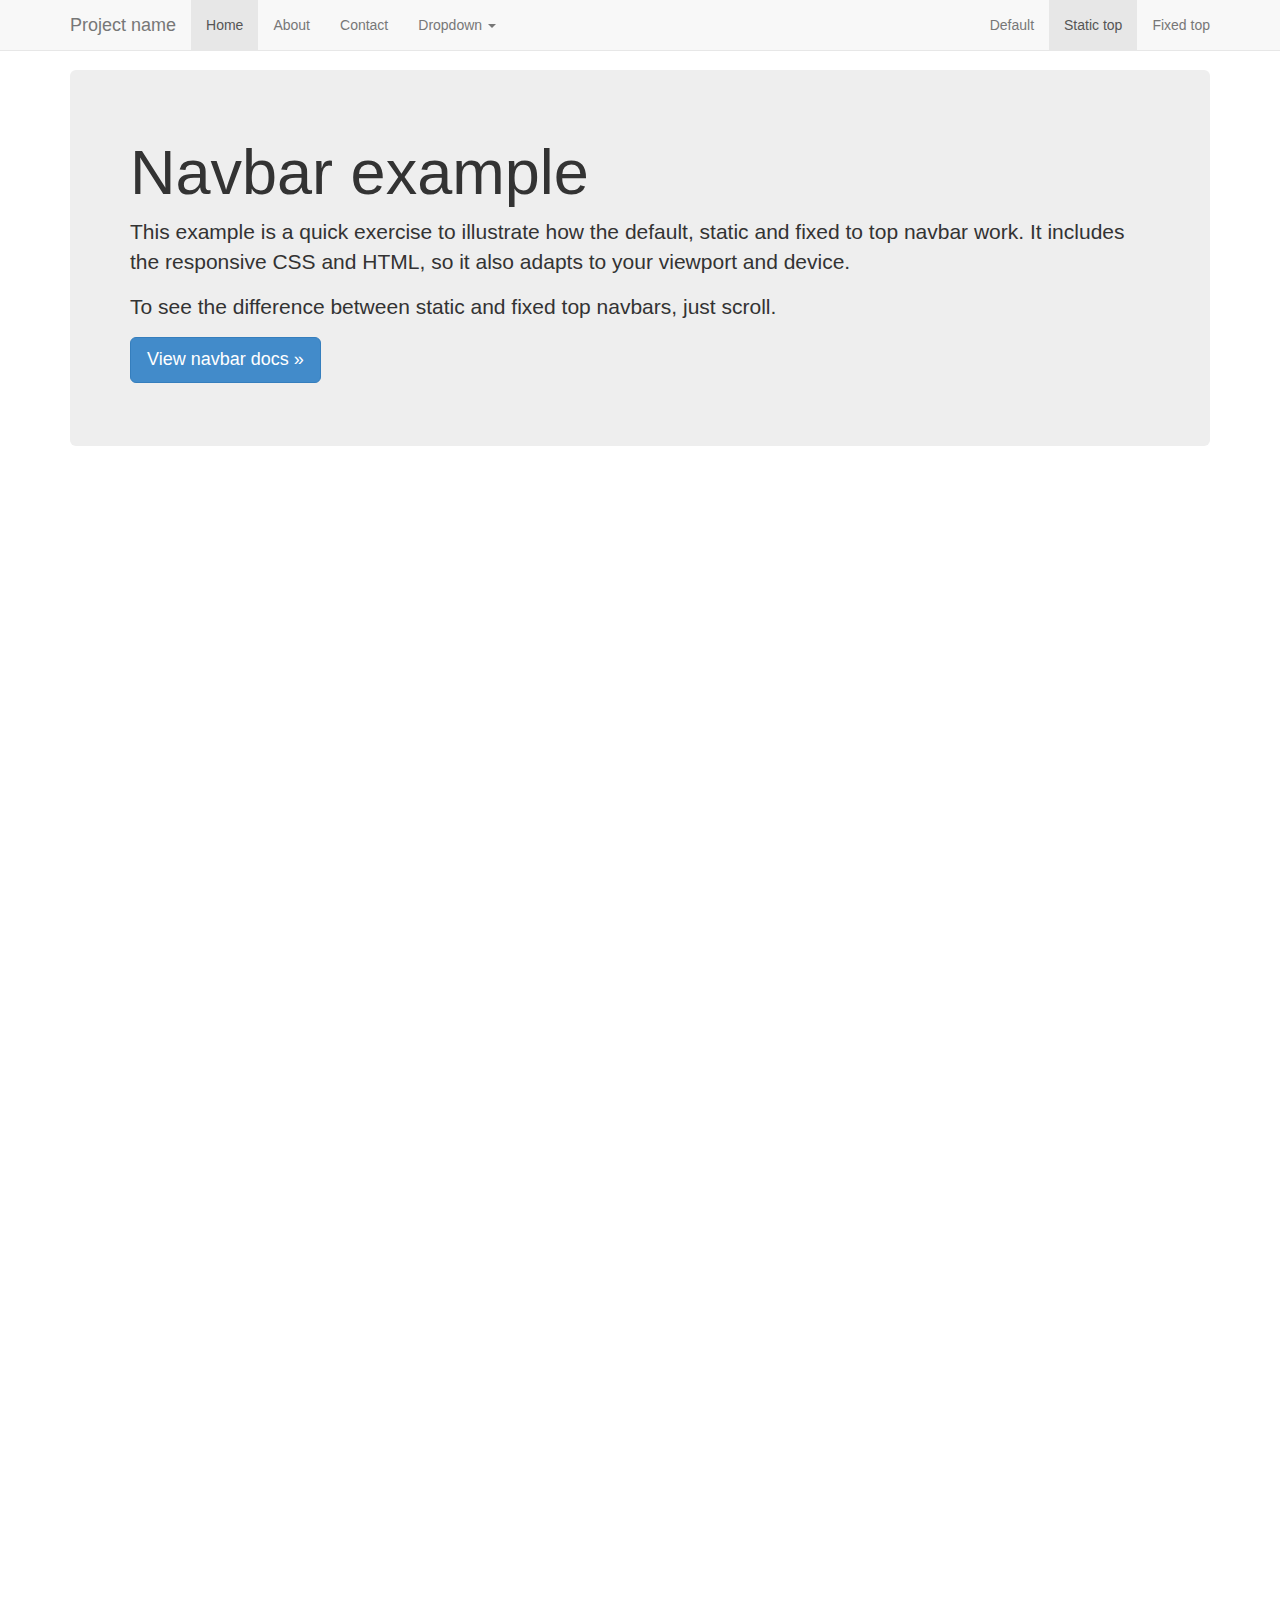
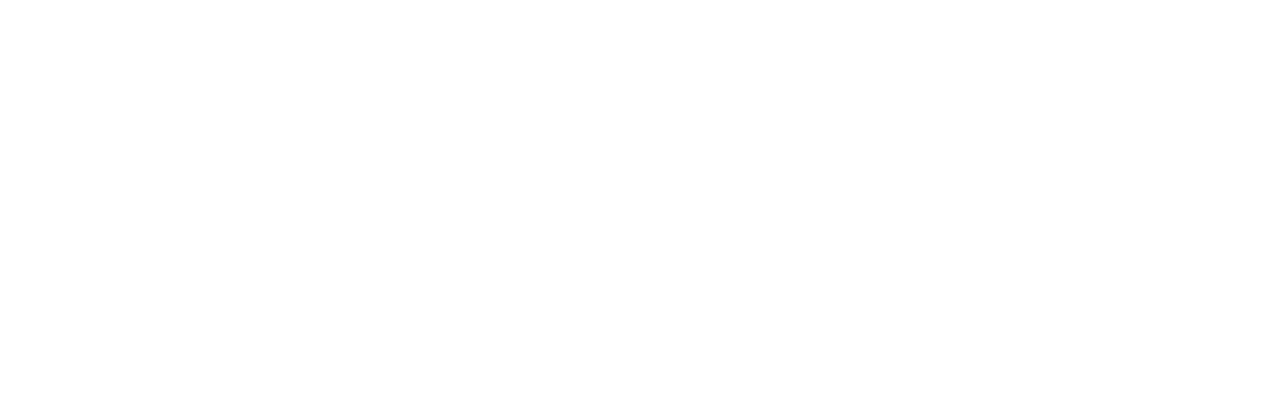
<file: assets/examples/navbar-static-top/index.html>
<!DOCTYPE html>
<html lang="en">
  <head>
    <meta charset="utf-8">
    <meta http-equiv="X-UA-Compatible" content="IE=edge">
    <meta name="viewport" content="width=device-width, initial-scale=1">
    <meta name="description" content="">
    <meta name="author" content="">
    <link rel="icon" href="../../favicon.ico">

    <title>Static Top Navbar Example for Bootstrap</title>

    <!-- Bootstrap core CSS -->
    <link href="../../dist/css/bootstrap.min.css" rel="stylesheet">

    <!-- Custom styles for this template -->
    <link href="navbar-static-top.css" rel="stylesheet">

    <!-- Just for debugging purposes. Don't actually copy these 2 lines! -->
    <!--[if lt IE 9]><script src="../../assets/js/ie8-responsive-file-warning.js"></script><![endif]-->
    <script src="../../assets/js/ie-emulation-modes-warning.js"></script>

    <!-- HTML5 shim and Respond.js IE8 support of HTML5 elements and media queries -->
    <!--[if lt IE 9]>
      <script src="https://oss.maxcdn.com/html5shiv/3.7.2/html5shiv.min.js"></script>
      <script src="https://oss.maxcdn.com/respond/1.4.2/respond.min.js"></script>
    <![endif]-->
  </head>

  <body>

    <!-- Static navbar -->
    <div class="navbar navbar-default navbar-static-top" role="navigation">
      <div class="container">
        <div class="navbar-header">
          <button type="button" class="navbar-toggle collapsed" data-toggle="collapse" data-target=".navbar-collapse">
            <span class="sr-only">Toggle navigation</span>
            <span class="icon-bar"></span>
            <span class="icon-bar"></span>
            <span class="icon-bar"></span>
          </button>
          <a class="navbar-brand" href="#">Project name</a>
        </div>
        <div class="navbar-collapse collapse">
          <ul class="nav navbar-nav">
            <li class="active"><a href="#">Home</a></li>
            <li><a href="#about">About</a></li>
            <li><a href="#contact">Contact</a></li>
            <li class="dropdown">
              <a href="#" class="dropdown-toggle" data-toggle="dropdown">Dropdown <span class="caret"></span></a>
              <ul class="dropdown-menu" role="menu">
                <li><a href="#">Action</a></li>
                <li><a href="#">Another action</a></li>
                <li><a href="#">Something else here</a></li>
                <li class="divider"></li>
                <li class="dropdown-header">Nav header</li>
                <li><a href="#">Separated link</a></li>
                <li><a href="#">One more separated link</a></li>
              </ul>
            </li>
          </ul>
          <ul class="nav navbar-nav navbar-right">
            <li><a href="../navbar/">Default</a></li>
            <li class="active"><a href="./">Static top</a></li>
            <li><a href="../navbar-fixed-top/">Fixed top</a></li>
          </ul>
        </div><!--/.nav-collapse -->
      </div>
    </div>


    <div class="container">

      <!-- Main component for a primary marketing message or call to action -->
      <div class="jumbotron">
        <h1>Navbar example</h1>
        <p>This example is a quick exercise to illustrate how the default, static and fixed to top navbar work. It includes the responsive CSS and HTML, so it also adapts to your viewport and device.</p>
        <p>To see the difference between static and fixed top navbars, just scroll.</p>
        <p>
          <a class="btn btn-lg btn-primary" href="../../components/#navbar" role="button">View navbar docs &raquo;</a>
        </p>
      </div>

    </div> <!-- /container -->


    <!-- Bootstrap core JavaScript
    ================================================== -->
    <!-- Placed at the end of the document so the pages load faster -->
    <script src="https://ajax.googleapis.com/ajax/libs/jquery/1.11.1/jquery.min.js"></script>
    <script src="../../dist/js/bootstrap.min.js"></script>
    <!-- IE10 viewport hack for Surface/desktop Windows 8 bug -->
    <script src="../../assets/js/ie10-viewport-bug-workaround.js"></script>
  </body>
</html>
</file>
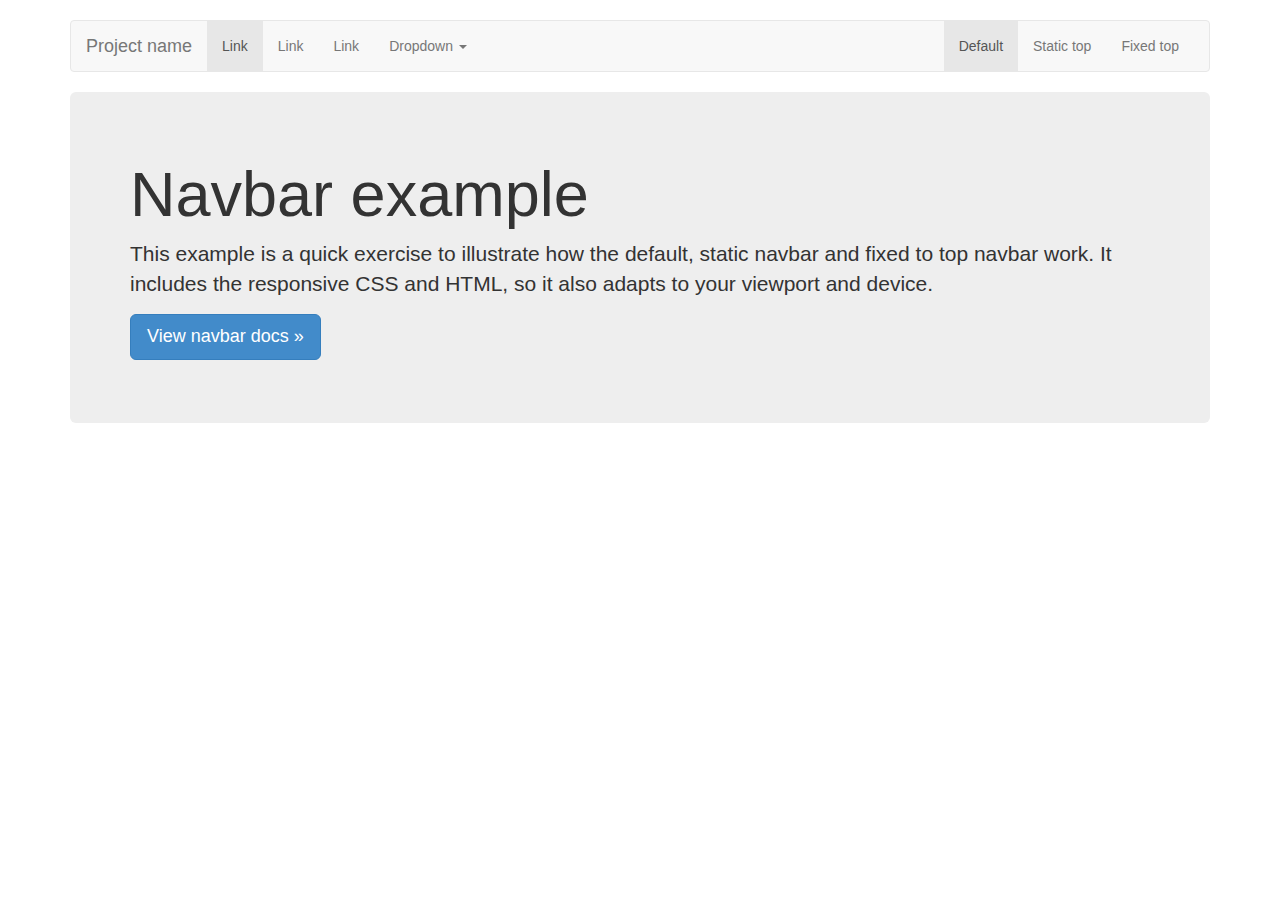
<file: assets/examples/navbar/index.html>
<!DOCTYPE html>
<html lang="en">
  <head>
    <meta charset="utf-8">
    <meta http-equiv="X-UA-Compatible" content="IE=edge">
    <meta name="viewport" content="width=device-width, initial-scale=1">
    <meta name="description" content="">
    <meta name="author" content="">
    <link rel="icon" href="../../favicon.ico">

    <title>Navbar Template for Bootstrap</title>

    <!-- Bootstrap core CSS -->
    <link href="../../dist/css/bootstrap.min.css" rel="stylesheet">

    <!-- Custom styles for this template -->
    <link href="navbar.css" rel="stylesheet">

    <!-- Just for debugging purposes. Don't actually copy these 2 lines! -->
    <!--[if lt IE 9]><script src="../../assets/js/ie8-responsive-file-warning.js"></script><![endif]-->
    <script src="../../assets/js/ie-emulation-modes-warning.js"></script>

    <!-- HTML5 shim and Respond.js IE8 support of HTML5 elements and media queries -->
    <!--[if lt IE 9]>
      <script src="https://oss.maxcdn.com/html5shiv/3.7.2/html5shiv.min.js"></script>
      <script src="https://oss.maxcdn.com/respond/1.4.2/respond.min.js"></script>
    <![endif]-->
  </head>

  <body>

    <div class="container">

      <!-- Static navbar -->
      <div class="navbar navbar-default" role="navigation">
        <div class="container-fluid">
          <div class="navbar-header">
            <button type="button" class="navbar-toggle collapsed" data-toggle="collapse" data-target=".navbar-collapse">
              <span class="sr-only">Toggle navigation</span>
              <span class="icon-bar"></span>
              <span class="icon-bar"></span>
              <span class="icon-bar"></span>
            </button>
            <a class="navbar-brand" href="#">Project name</a>
          </div>
          <div class="navbar-collapse collapse">
            <ul class="nav navbar-nav">
              <li class="active"><a href="#">Link</a></li>
              <li><a href="#">Link</a></li>
              <li><a href="#">Link</a></li>
              <li class="dropdown">
                <a href="#" class="dropdown-toggle" data-toggle="dropdown">Dropdown <span class="caret"></span></a>
                <ul class="dropdown-menu" role="menu">
                  <li><a href="#">Action</a></li>
                  <li><a href="#">Another action</a></li>
                  <li><a href="#">Something else here</a></li>
                  <li class="divider"></li>
                  <li class="dropdown-header">Nav header</li>
                  <li><a href="#">Separated link</a></li>
                  <li><a href="#">One more separated link</a></li>
                </ul>
              </li>
            </ul>
            <ul class="nav navbar-nav navbar-right">
              <li class="active"><a href="./">Default</a></li>
              <li><a href="../navbar-static-top/">Static top</a></li>
              <li><a href="../navbar-fixed-top/">Fixed top</a></li>
            </ul>
          </div><!--/.nav-collapse -->
        </div><!--/.container-fluid -->
      </div>

      <!-- Main component for a primary marketing message or call to action -->
      <div class="jumbotron">
        <h1>Navbar example</h1>
        <p>This example is a quick exercise to illustrate how the default, static navbar and fixed to top navbar work. It includes the responsive CSS and HTML, so it also adapts to your viewport and device.</p>
        <p>
          <a class="btn btn-lg btn-primary" href="../../components/#navbar" role="button">View navbar docs &raquo;</a>
        </p>
      </div>

    </div> <!-- /container -->


    <!-- Bootstrap core JavaScript
    ================================================== -->
    <!-- Placed at the end of the document so the pages load faster -->
    <script src="https://ajax.googleapis.com/ajax/libs/jquery/1.11.1/jquery.min.js"></script>
    <script src="../../dist/js/bootstrap.min.js"></script>
    <!-- IE10 viewport hack for Surface/desktop Windows 8 bug -->
    <script src="../../assets/js/ie10-viewport-bug-workaround.js"></script>
  </body>
</html>
</file>
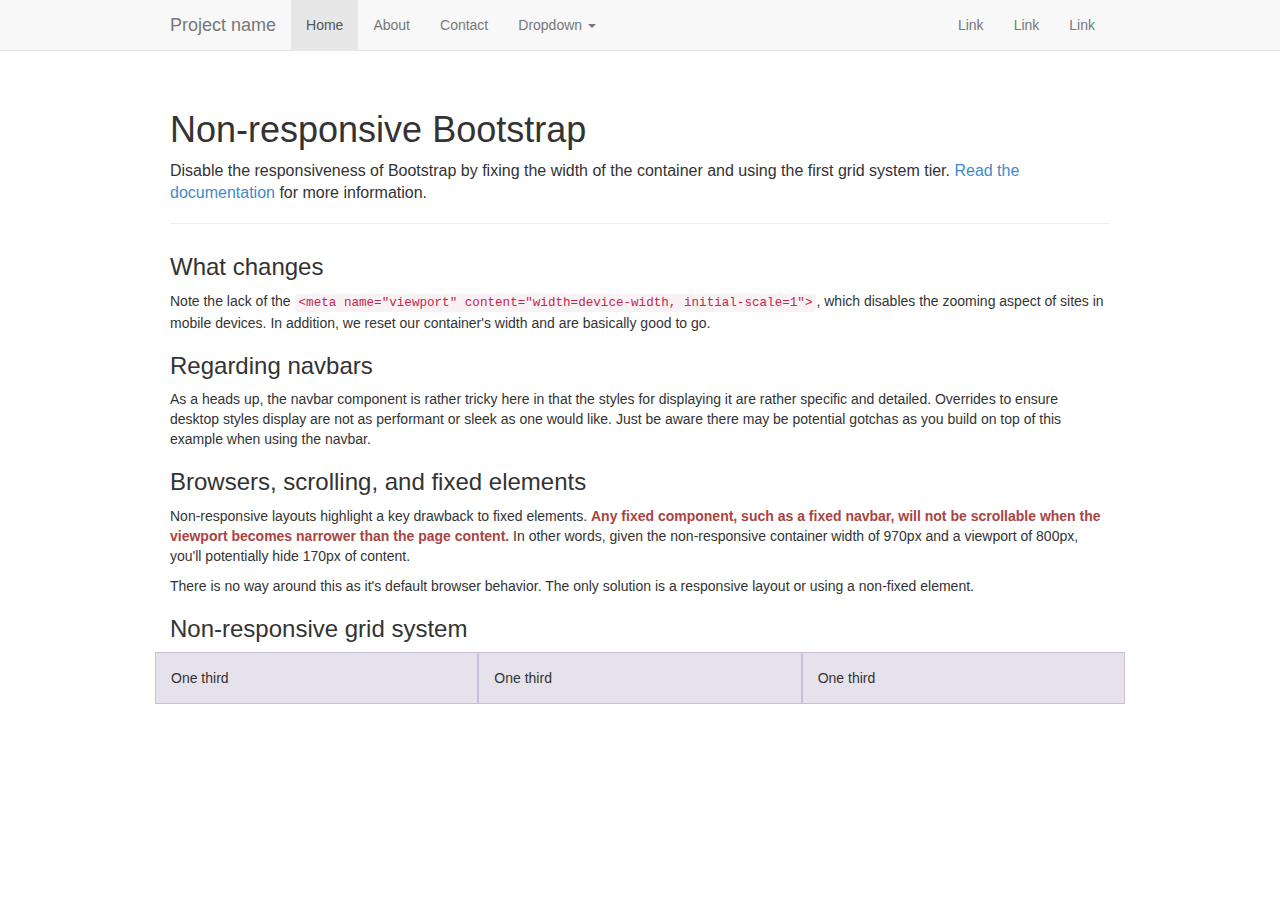
<file: assets/examples/non-responsive/index.html>
<!DOCTYPE html>
<html lang="en">
  <head>
    <meta charset="utf-8">
    <meta http-equiv="X-UA-Compatible" content="IE=edge">
    <meta name="description" content="">
    <meta name="author" content="">

    <!-- Note there is no responsive meta tag here -->

    <link rel="icon" href="../../favicon.ico">

    <title>Non-responsive Template for Bootstrap</title>

    <!-- Bootstrap core CSS -->
    <link href="../../dist/css/bootstrap.min.css" rel="stylesheet">

    <!-- Custom styles for this template -->
    <link href="non-responsive.css" rel="stylesheet">

    <!-- Just for debugging purposes. Don't actually copy these 2 lines! -->
    <!--[if lt IE 9]><script src="../../assets/js/ie8-responsive-file-warning.js"></script><![endif]-->
    <script src="../../assets/js/ie-emulation-modes-warning.js"></script>

    <!-- HTML5 shim and Respond.js IE8 support of HTML5 elements and media queries -->
    <!--[if lt IE 9]>
      <script src="https://oss.maxcdn.com/html5shiv/3.7.2/html5shiv.min.js"></script>
      <script src="https://oss.maxcdn.com/respond/1.4.2/respond.min.js"></script>
    <![endif]-->
  </head>

  <body>

    <!-- Fixed navbar -->
    <div class="navbar navbar-default navbar-fixed-top" role="navigation">
      <div class="container">
        <div class="navbar-header">
          <button type="button" class="navbar-toggle collapsed" data-toggle="collapse" data-target=".navbar-collapse">
            <span class="sr-only">Toggle navigation</span>
            <span class="icon-bar"></span>
            <span class="icon-bar"></span>
            <span class="icon-bar"></span>
          </button>
          <a class="navbar-brand" href="#">Project name</a>
        </div>
        <div class="navbar-collapse collapse">
          <ul class="nav navbar-nav">
            <li class="active"><a href="#">Home</a></li>
            <li><a href="#about">About</a></li>
            <li><a href="#contact">Contact</a></li>
            <li class="dropdown">
              <a href="#" class="dropdown-toggle" data-toggle="dropdown">Dropdown <span class="caret"></span></a>
              <ul class="dropdown-menu" role="menu">
                <li><a href="#">Action</a></li>
                <li><a href="#">Another action</a></li>
                <li><a href="#">Something else here</a></li>
                <li class="divider"></li>
                <li class="dropdown-header">Nav header</li>
                <li><a href="#">Separated link</a></li>
                <li><a href="#">One more separated link</a></li>
              </ul>
            </li>
          </ul>
          <ul class="nav navbar-nav navbar-right">
            <li><a href="#">Link</a></li>
            <li><a href="#">Link</a></li>
            <li><a href="#">Link</a></li>
          </ul>
        </div><!--/.nav-collapse -->
      </div>
    </div>

    <div class="container">

      <div class="page-header">
        <h1>Non-responsive Bootstrap</h1>
        <p class="lead">Disable the responsiveness of Bootstrap by fixing the width of the container and using the first grid system tier. <a href="http://getbootstrap.com/getting-started/#disable-responsive">Read the documentation</a> for more information.</p>
      </div>

      <h3>What changes</h3>
      <p>Note the lack of the <code>&lt;meta name="viewport" content="width=device-width, initial-scale=1"&gt;</code>, which disables the zooming aspect of sites in mobile devices. In addition, we reset our container's width and are basically good to go.</p>

      <h3>Regarding navbars</h3>
      <p>As a heads up, the navbar component is rather tricky here in that the styles for displaying it are rather specific and detailed. Overrides to ensure desktop styles display are not as performant or sleek as one would like. Just be aware there may be potential gotchas as you build on top of this example when using the navbar.</p>

      <h3>Browsers, scrolling, and fixed elements</h3>
      <p>Non-responsive layouts highlight a key drawback to fixed elements. <strong class="text-danger">Any fixed component, such as a fixed navbar, will not be scrollable when the viewport becomes narrower than the page content.</strong> In other words, given the non-responsive container width of 970px and a viewport of 800px, you'll potentially hide 170px of content.</p>
      <p>There is no way around this as it's default browser behavior. The only solution is a responsive layout or using a non-fixed element.</p>

      <h3>Non-responsive grid system</h3>
      <div class="row">
        <div class="col-xs-4">One third</div>
        <div class="col-xs-4">One third</div>
        <div class="col-xs-4">One third</div>
      </div>

    </div> <!-- /container -->


    <!-- Bootstrap core JavaScript
    ================================================== -->
    <!-- Placed at the end of the document so the pages load faster -->
    <script src="https://ajax.googleapis.com/ajax/libs/jquery/1.11.1/jquery.min.js"></script>
    <script src="../../dist/js/bootstrap.min.js"></script>
    <!-- IE10 viewport hack for Surface/desktop Windows 8 bug -->
    <script src="../../assets/js/ie10-viewport-bug-workaround.js"></script>
  </body>
</html>
</file>
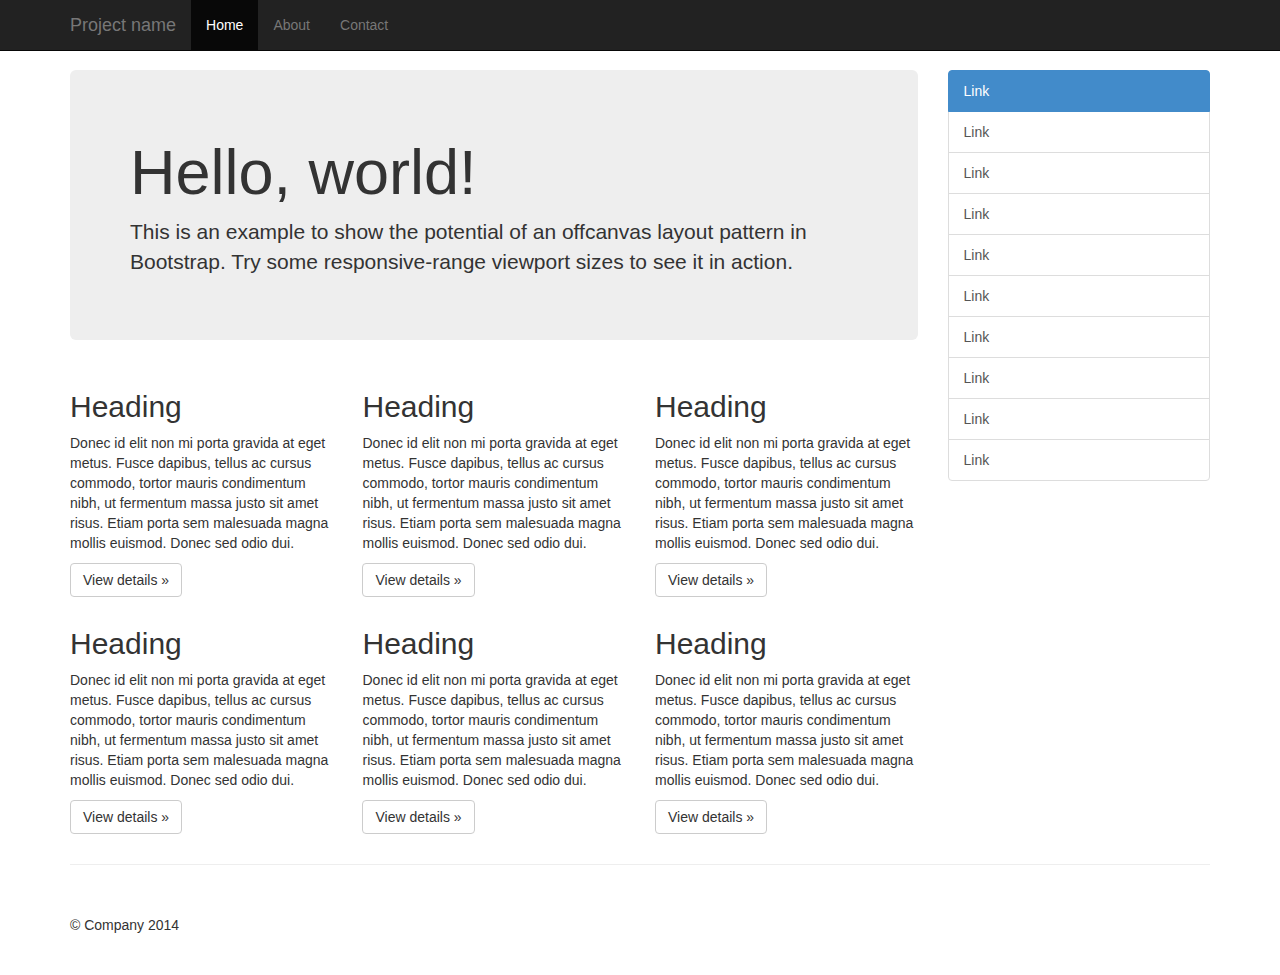
<file: assets/examples/offcanvas/index.html>
<!DOCTYPE html>
<html lang="en">
  <head>
    <meta charset="utf-8">
    <meta http-equiv="X-UA-Compatible" content="IE=edge">
    <meta name="viewport" content="width=device-width, initial-scale=1">
    <meta name="description" content="">
    <meta name="author" content="">
    <link rel="icon" href="../../favicon.ico">

    <title>Off Canvas Template for Bootstrap</title>

    <!-- Bootstrap core CSS -->
    <link href="../../dist/css/bootstrap.min.css" rel="stylesheet">

    <!-- Custom styles for this template -->
    <link href="offcanvas.css" rel="stylesheet">

    <!-- Just for debugging purposes. Don't actually copy these 2 lines! -->
    <!--[if lt IE 9]><script src="../../assets/js/ie8-responsive-file-warning.js"></script><![endif]-->
    <script src="../../assets/js/ie-emulation-modes-warning.js"></script>

    <!-- HTML5 shim and Respond.js IE8 support of HTML5 elements and media queries -->
    <!--[if lt IE 9]>
      <script src="https://oss.maxcdn.com/html5shiv/3.7.2/html5shiv.min.js"></script>
      <script src="https://oss.maxcdn.com/respond/1.4.2/respond.min.js"></script>
    <![endif]-->
  </head>

  <body>
    <div class="navbar navbar-fixed-top navbar-inverse" role="navigation">
      <div class="container">
        <div class="navbar-header">
          <button type="button" class="navbar-toggle collapsed" data-toggle="collapse" data-target=".navbar-collapse">
            <span class="sr-only">Toggle navigation</span>
            <span class="icon-bar"></span>
            <span class="icon-bar"></span>
            <span class="icon-bar"></span>
          </button>
          <a class="navbar-brand" href="#">Project name</a>
        </div>
        <div class="collapse navbar-collapse">
          <ul class="nav navbar-nav">
            <li class="active"><a href="#">Home</a></li>
            <li><a href="#about">About</a></li>
            <li><a href="#contact">Contact</a></li>
          </ul>
        </div><!-- /.nav-collapse -->
      </div><!-- /.container -->
    </div><!-- /.navbar -->

    <div class="container">

      <div class="row row-offcanvas row-offcanvas-right">

        <div class="col-xs-12 col-sm-9">
          <p class="pull-right visible-xs">
            <button type="button" class="btn btn-primary btn-xs" data-toggle="offcanvas">Toggle nav</button>
          </p>
          <div class="jumbotron">
            <h1>Hello, world!</h1>
            <p>This is an example to show the potential of an offcanvas layout pattern in Bootstrap. Try some responsive-range viewport sizes to see it in action.</p>
          </div>
          <div class="row">
            <div class="col-6 col-sm-6 col-lg-4">
              <h2>Heading</h2>
              <p>Donec id elit non mi porta gravida at eget metus. Fusce dapibus, tellus ac cursus commodo, tortor mauris condimentum nibh, ut fermentum massa justo sit amet risus. Etiam porta sem malesuada magna mollis euismod. Donec sed odio dui. </p>
              <p><a class="btn btn-default" href="#" role="button">View details &raquo;</a></p>
            </div><!--/span-->
            <div class="col-6 col-sm-6 col-lg-4">
              <h2>Heading</h2>
              <p>Donec id elit non mi porta gravida at eget metus. Fusce dapibus, tellus ac cursus commodo, tortor mauris condimentum nibh, ut fermentum massa justo sit amet risus. Etiam porta sem malesuada magna mollis euismod. Donec sed odio dui. </p>
              <p><a class="btn btn-default" href="#" role="button">View details &raquo;</a></p>
            </div><!--/span-->
            <div class="col-6 col-sm-6 col-lg-4">
              <h2>Heading</h2>
              <p>Donec id elit non mi porta gravida at eget metus. Fusce dapibus, tellus ac cursus commodo, tortor mauris condimentum nibh, ut fermentum massa justo sit amet risus. Etiam porta sem malesuada magna mollis euismod. Donec sed odio dui. </p>
              <p><a class="btn btn-default" href="#" role="button">View details &raquo;</a></p>
            </div><!--/span-->
            <div class="col-6 col-sm-6 col-lg-4">
              <h2>Heading</h2>
              <p>Donec id elit non mi porta gravida at eget metus. Fusce dapibus, tellus ac cursus commodo, tortor mauris condimentum nibh, ut fermentum massa justo sit amet risus. Etiam porta sem malesuada magna mollis euismod. Donec sed odio dui. </p>
              <p><a class="btn btn-default" href="#" role="button">View details &raquo;</a></p>
            </div><!--/span-->
            <div class="col-6 col-sm-6 col-lg-4">
              <h2>Heading</h2>
              <p>Donec id elit non mi porta gravida at eget metus. Fusce dapibus, tellus ac cursus commodo, tortor mauris condimentum nibh, ut fermentum massa justo sit amet risus. Etiam porta sem malesuada magna mollis euismod. Donec sed odio dui. </p>
              <p><a class="btn btn-default" href="#" role="button">View details &raquo;</a></p>
            </div><!--/span-->
            <div class="col-6 col-sm-6 col-lg-4">
              <h2>Heading</h2>
              <p>Donec id elit non mi porta gravida at eget metus. Fusce dapibus, tellus ac cursus commodo, tortor mauris condimentum nibh, ut fermentum massa justo sit amet risus. Etiam porta sem malesuada magna mollis euismod. Donec sed odio dui. </p>
              <p><a class="btn btn-default" href="#" role="button">View details &raquo;</a></p>
            </div><!--/span-->
          </div><!--/row-->
        </div><!--/span-->

        <div class="col-xs-6 col-sm-3 sidebar-offcanvas" id="sidebar" role="navigation">
          <div class="list-group">
            <a href="#" class="list-group-item active">Link</a>
            <a href="#" class="list-group-item">Link</a>
            <a href="#" class="list-group-item">Link</a>
            <a href="#" class="list-group-item">Link</a>
            <a href="#" class="list-group-item">Link</a>
            <a href="#" class="list-group-item">Link</a>
            <a href="#" class="list-group-item">Link</a>
            <a href="#" class="list-group-item">Link</a>
            <a href="#" class="list-group-item">Link</a>
            <a href="#" class="list-group-item">Link</a>
          </div>
        </div><!--/span-->
      </div><!--/row-->

      <hr>

      <footer>
        <p>&copy; Company 2014</p>
      </footer>

    </div><!--/.container-->



    <!-- Bootstrap core JavaScript
    ================================================== -->
    <!-- Placed at the end of the document so the pages load faster -->
    <script src="https://ajax.googleapis.com/ajax/libs/jquery/1.11.1/jquery.min.js"></script>
    <script src="../../dist/js/bootstrap.min.js"></script>

    <!-- IE10 viewport hack for Surface/desktop Windows 8 bug -->
    <script src="../../assets/js/ie10-viewport-bug-workaround.js"></script>

    <script src="offcanvas.js"></script>
  </body>
</html>
</file>
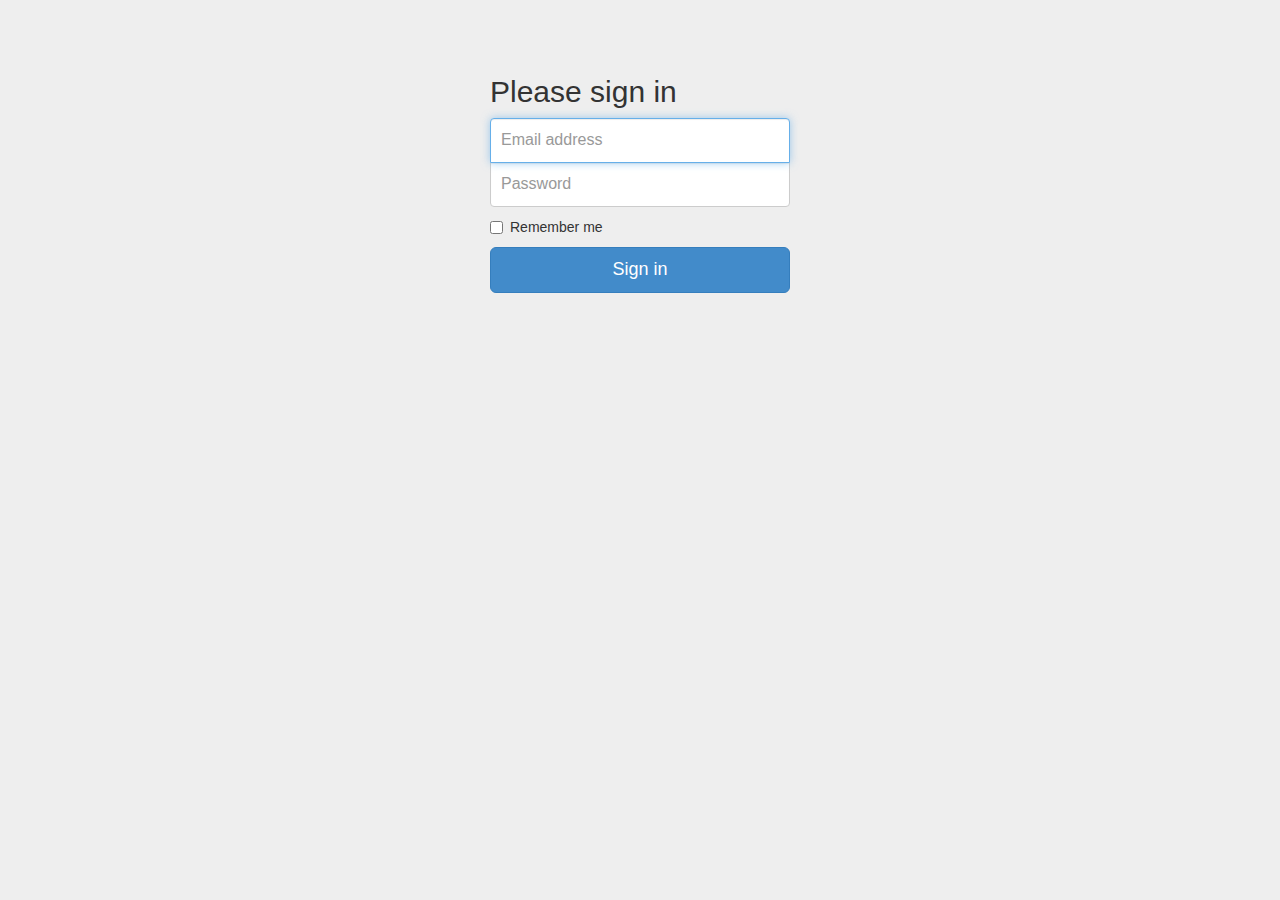
<file: assets/examples/signin/index.html>
<!DOCTYPE html>
<html lang="en">
  <head>
    <meta charset="utf-8">
    <meta http-equiv="X-UA-Compatible" content="IE=edge">
    <meta name="viewport" content="width=device-width, initial-scale=1">
    <meta name="description" content="">
    <meta name="author" content="">
    <link rel="icon" href="../../favicon.ico">

    <title>Signin Template for Bootstrap</title>

    <!-- Bootstrap core CSS -->
    <link href="../../dist/css/bootstrap.min.css" rel="stylesheet">

    <!-- Custom styles for this template -->
    <link href="signin.css" rel="stylesheet">

    <!-- Just for debugging purposes. Don't actually copy these 2 lines! -->
    <!--[if lt IE 9]><script src="../../assets/js/ie8-responsive-file-warning.js"></script><![endif]-->
    <script src="../../assets/js/ie-emulation-modes-warning.js"></script>

    <!-- HTML5 shim and Respond.js IE8 support of HTML5 elements and media queries -->
    <!--[if lt IE 9]>
      <script src="https://oss.maxcdn.com/html5shiv/3.7.2/html5shiv.min.js"></script>
      <script src="https://oss.maxcdn.com/respond/1.4.2/respond.min.js"></script>
    <![endif]-->
  </head>

  <body>

    <div class="container">

      <form class="form-signin" role="form">
        <h2 class="form-signin-heading">Please sign in</h2>
        <input type="email" class="form-control" placeholder="Email address" required autofocus>
        <input type="password" class="form-control" placeholder="Password" required>
        <div class="checkbox">
          <label>
            <input type="checkbox" value="remember-me"> Remember me
          </label>
        </div>
        <button class="btn btn-lg btn-primary btn-block" type="submit">Sign in</button>
      </form>

    </div> <!-- /container -->


    <!-- IE10 viewport hack for Surface/desktop Windows 8 bug -->
    <script src="../../assets/js/ie10-viewport-bug-workaround.js"></script>
  </body>
</html>
</file>
<file: css/style.css>
@import url(//fonts.googleapis.com/css?family=Rosario:400,700);
@import url(//fonts.googleapis.com/css?family=Righteous);
/* Stuck menu styles
========================================================*/
.isStuck {
	background: url(../img/pattern1.png) repeat;
	padding: 5px 0;
	z-index: 999;
	-webkit-box-shadow: 0 4px 5px 0 rgba(0, 0, 0, 0.2);
	box-shadow: 0 4px 5px 0 rgba(0, 0, 0, 0.2);
}
.isStuck nav.tm_navbar .sub-menu > ul {
	top: 26px;
}
@media only screen and (max-width: 979px) {
 .isStuck {
 display: none !important;
}
}
/*========================================================
                    Main layout styles
=========================================================*/
body {
	background: #184f74 url(../img/pattern2.png) repeat;
	font: 18px 'Open Sans', "Helvetica Neue", Helvetica, Arial, sans-serif;
	line-height: 1.428571429;
	color: #acacac;
}
a {
	text-decoration: none;
}
a:hover {
	text-decoration: none;
}
a:focus {
	text-decoration: none;
	background: none;
}
a[href^="tel:"] {
 color: inherit;
 text-decoration: none;
}
textarea, input[type="text"], input[type="email"], input[type="search"], input[type="password"] {
	-webkit-appearance: none;
	-moz-appearance: caret;
}
p {
	margin-bottom: 23px;
	font-weight: 300;
	line-height: 26px;
}
p span {
	color: #64c1bd;
}
h1.navbar-brand_ {
	margin: 0;
	padding: 0;
	float: left;
	height: auto;
}
h1.navbar-brand_ a {
	display: inline-block;
}
h2 {
	font: 45px/45px 'Rosario';
	color: #4b4c4c;
	margin: 0 0 37px 0;
	width: 100%;
	text-align: center;
}
h3 {
	font: 16px/24px 'Open Sans', "Helvetica Neue", Helvetica, Arial, sans-serif;
	color: #666666;
	text-transform: uppercase;
	margin: 0 0 16px 0;
}
.extra-wrap {
	overflow: hidden;
}
.global {
	padding: 0;
	background: url(../img/pattern1.png) repeat;
}
.global.indent {
	padding: 56px 0 0 0;
	background: #ffffff url(../img/pattern3.png) repeat-x;
}
.center {
	text-align: center;
}
/*========================================================
                    header
=========================================================*/
header {
	position: relative;
	margin: 0;
	padding: 21px 0 29px 0;
	z-index: 11;
	background: #ffffff;
	-webkit-transition: all 0.25s;
	-o-transition: all 0.25s;
	transition: all 0.25s;
}
header.indent {
	background: url(../img/pattern1.png) repeat;
}
/* menu
========================================================*/
nav.tm_navbar {
	background: none;
	border: none;
	padding: 0;
	margin: 10px 0 0 0;
	float: right;
	display: inline-block;
	min-height: 0;
}
nav.tm_navbar li {
	font-size: 18px;
	line-height: 26px;
	padding: 0;
	margin: 0 0 0 50px;
	float: left;
}
nav.tm_navbar li:first-child {
	margin-left: 0;
}
nav.tm_navbar li a {
	position: relative;
	padding: 0;
	font: 14px 'Rosario';
	color: #6d6d6d;
	text-transform: uppercase;
	background: none;
	-webkit-transition: all 0.25s;
	-o-transition: all 0.25s;
	transition: all 0.25s;
}
nav.tm_navbar li.active > a {
	color: #0192d7;
	background: none;
}
nav.tm_navbar li:hover > a {
	color: #0192d7;
	background: none;
	-webkit-transition: all 0.25s;
	-o-transition: all 0.25s;
	transition: all 0.25s;
}
nav.tm_navbar .sfHover > a {
	color: #0192d7;
	background: none;
	-webkit-transition: all 0.25s;
	-o-transition: all 0.25s;
	transition: all 0.25s;
}
nav.tm_navbar li span {
	height: 4px;
	background: url(../img/menu-marker.png) center 0 no-repeat;
	width: 100%;
	text-align: center;
	position: absolute;
	left: 0;
	top: -3px;
	z-index: 0;
}
/* subMenu1
========================================================*/
nav.tm_navbar .sub-menu > ul {
	position: absolute;
	display: none;
	width: 105px;
	left: -21px;
	top: 50px;
	list-style: none !important;
	zoom: 1;
	z-index: 11;
	background: #0192d7 url(../img/tr.png) center top no-repeat;
	padding: 10px 22px 0 22px;
	margin: 0;
	text-align: center;
}
nav.tm_navbar .sub-menu > ul li {
	background: none;
	border: none;
	width: auto;
	float: none;
	margin: 0 0 4px 0;
	padding: 0 0 4px 0;
	display: block;
	border-bottom: 1px solid #2faade;
}
nav.tm_navbar .sub-menu > ul li:last-child {
	border-bottom: none;
}
nav.tm_navbar .sub-menu > ul li a {
	background: none !important;
	padding: 0;
	margin: 0;
	float: none;
	width: auto;
	text-align: left;
	font: 13px 'Rosario';
	text-shadow: none;
	text-transform: uppercase;
	color: #ffffff;
	-webkit-transition: all 0.25s;
	-o-transition: all 0.25s;
	transition: all 0.25s;
}
nav.tm_navbar .sub-menu > .submenu li span {
	display: inline-block;
	background: url(../img/menu-marker2.png) right center no-repeat;
	width: 8px;
	height: 5px;
	position: absolute;
	right: 10px;
	top: 21px;
	left: auto;
}
nav.tm_navbar .sub-menu > ul li a:hover {
	text-decoration: none;
	color: #ffc246 !important;
	background: none !important;
	-webkit-transition: all 0.25s;
	-o-transition: all 0.25s;
	transition: all 0.25s;
}
nav.tm_navbar .sub-menu > ul li.sfHover > a {
	text-decoration: none;
	color: #ffc246 !important;
	background: none !important;
}
/* subMenu2
========================================================*/
nav.tm_navbar .sub-menu ul ul {
	position: absolute;
	display: none;
	width: 105px;
	left: 100%;
	top: 0;
	list-style: none !important;
	zoom: 1;
	z-index: 11;
	background: #ffc246;
	padding: 10px 22px 0 22px;
	margin: 0;
	text-align: center;
}
nav.tm_navbar .sub-menu ul ul li {
	border-bottom: 1px solid #ffe2a8;
}
nav.tm_navbar .sub-menu ul ul li:last-child {
	border-bottom: none;
}
nav.tm_navbar .sub-menu ul ul li a {
	background: none;
	padding: 0;
	margin: 0;
	float: none;
	font: 13px 'Rosario';
	color: #ffffff;
	text-transform: uppercase;
	-webkit-transition: all 0.25s;
	-o-transition: all 0.25s;
	transition: all 0.25s;
}
nav.tm_navbar .sub-menu > ul li > ul li a:hover {
	text-decoration: none;
	color: #fff9a4 !important;
	background: none !important;
}
.select-menu {
	display: none !important;
}
/*========================================================
                    Content
=========================================================*/
#toTop {
	display: none;
	text-decoration: none;
	position: fixed;
	bottom: 80px;
	right: 30px;
	overflow: hidden;
	border: none;
	color: #d7d7d7;
	font-size: 31px;
	z-index: 20;
	-webkit-transition: color 0.5s ease;
	-o-transition: color 0.5s ease;
	transition: color 0.5s ease;
}
#toTop:hover {
	outline: none;
	color: #95eaef;
}
.trainerBox {
	margin-bottom: 30px;
	position: relative;
	display: block;
}
.trainerBox figure {
	margin: 0;
}
.trainerBox figure a {
	position: relative;
	display: block;
	width: 100%;
	-webkit-transition: all 0.4s ease;
	-o-transition: all 0.4s ease;
	transition: all 0.4s ease;
}
.trainerBox figure a:hover {
	opacity: 0.7;
	filter: alpha(opacity=70);
}
.trainerBox figure a:hover img {
	-webkit-transform: rotate(-5deg);
	transform: rotate(-5deg);
}
.trainerBox figure img {
	width: 100%;
	top: 0;
	left: 0;
	-webkit-transition: all 0.35s ease;
	-o-transition: all 0.35s ease;
	transition: all 0.35s ease;
	outline: 1px solid transparent;
}
.who-box {
	background: url(../img/pattern3.png) 0 bottom repeat-x;
	margin-bottom: 40px;
}
.who-box .col-lg-4 {
	margin-bottom: 32px;
}
.thumb-box1 {
	position: relative;
	z-index: 1;
	padding: 45px 0;
	margin-bottom: 7px;
	text-align: center;
	background: #ffffff;
}
.thumb-box1 em {
	width: 100%;
	height: 84px;
	top: -84px;
	display: block;
	position: absolute;
	background: url(../img/wave.png) center 0 no-repeat;
}
.thumb-box1 strong {
	width: 68px;
	height: 232px;
	top: 0;
	left: -55px;
	display: block;
	position: absolute;
	background: url(../img/wave2.png) no-repeat;
}
.thumb-box1 .title {
	font: 50px 'Rosario';
	color: #4b4c4c;
	text-transform: uppercase;
	margin-bottom: 0;
}
.thumb-box1 .description {
	font: 30px 'Rosario';
	color: #70d6d1;
	text-transform: uppercase;
	margin-bottom: 28px;
}
.thumb-box1 .description2 {
	font: 16px/24px 'Open Sans';
	color: #666666;
	text-transform: uppercase;
	margin-bottom: 32px;
}
.thumb-box2 {
	background: url(../img/pattern3.png) repeat-x;
	padding: 60px 0 32px 0;
	overflow: hidden;
}
.thumb-box3 {
	background: url(../img/pattern3.png) repeat-x;
	padding: 14px 0 68px 0;
	text-align: center;
	overflow: hidden;
}
.thumb-box3 .title {
	font: 45px/52px 'Rosario';
	color: #4b4c4c;
	margin-bottom: 26px;
}
.thumb-box3 p {
	font: 18px/24px 'Open Sans';
	color: #acacac;
	margin-bottom: 38px;
}
.thumb-box3 figure {
	margin-bottom: 33px;
}
.thumb-box4 {
	padding: 100px 0 94px 0;
	background-image: url(../img/bg_pic1.jpg);
	background-position: 100% 100%;
	background-attachment: fixed;
	position: relative;
}
.thumb-box5 {
	padding: 100px 0 0 0;
	background-image: url(../img/bg_pic1.jpg);
	background-position: 100% 100%;
	background-attachment: fixed;
	position: relative;
}
.thumb-box5 h2, .thumb-box5 h3, .thumb-box5 p {
	color: #ffffff;
}
.thumb-box5 .col-lg-4 {
	margin-bottom: 61px;
}
.thumb-box6 {
	padding: 100px 0 50px 0;
	background-image: url(../img/bg_pic1.jpg);
	background-position: 100% 100%;
	background-attachment: fixed;
	position: relative;
}
.thumb-box6 h2, .thumb-box6 h3, .thumb-box6 p {
	color: #ffffff;
}
.thumb-box6 .col-lg-3 {
	margin-bottom: 35px;
}
.thumb-box7 {
	overflow: hidden;
	background: url(../img/pattern3.png) 0 top repeat-x;
	padding: 54px 0;
}
.thumb-box8 .box > div {
	background: url(../img/pattern3.png) 0 bottom repeat-x;
	padding: 0 0 49px 0;
	margin-bottom: 41px;
}
.thumb-box9 {
	padding-bottom: 40px;
}
/*-----carousel-----*/
.list_carousel2.responsive {
	position: relative;
	width: auto;
	margin: 0;
	z-index: 0;
}
.list_carousel2 #foo2 {
	margin: 0;
	padding: 0;
	list-style: none;
	display: block;
	cursor: default;
}
.list_carousel2 #foo2 > li {
	padding: 0;
	float: left;
	cursor: default;
	margin-right: 30px;
}
.list_carousel2 #foo2 > li figure {
	margin: 0 0 34px 0;
	position: relative;
	overflow: hidden;
}
.list_carousel2 #foo2 > li figure img {
	width: 100%;
}
.list_carousel2 #foo2 > li figure:hover i {
	-webkit-transform: translateY(0) translateX(0) scale(1);
	transform: translateY(0) translateX(0) scale(1);
	-webkit-transition: all 0.35s;
	-o-transition: all 0.35s;
	transition: all 0.35s;
	opacity: 1;
	filter: alpha(opacity=100);
}
.list_carousel2 #foo2 > li i {
	width: 100%;
	height: 100%;
	position: absolute;
	padding: 30px 20px;
	top: 0;
	left: 0;
	display: block;
	background: #ffffff;
	border: 10px solid #83dbd7;
	font-weight: normal;
	-webkit-transform: translateY(0) translateX(0) scale(0.25);
	transform: translateY(0) translateX(0) scale(0.25);
	-webkit-transition: all 0.35s;
	-o-transition: all 0.35s;
	transition: all 0.35s;
	opacity: 0;
	filter: alpha(opacity=0);
	font: 20px 'Open Sans';
	text-align: center;
	color: #ffffff;
}
.list_carousel2 #foo2 > li span {
	font: 24px/30px 'Rosario';
	color: #83dbd7;
	text-transform: uppercase;
	display: block;
	margin-bottom: 19px;
}
.list_carousel2 #foo2 > li strong {
	font: 12px/18px 'Open Sans';
	color: #83dbd7;
	text-transform: uppercase;
	display: block;
	margin-bottom: 19px;
}
.list_carousel2.responsive .caroufredsel_wrapper {
	cursor: default !important;
}
.list_btn2 .prev2, .list_btn2 .next2 {
	display: inline-block;
	cursor: pointer;
	margin: 0 2px;
	font-size: 30px;
	color: #d7d7d7;
}
.list_btn2 {
	text-align: center;
	margin-top: 3px;
}
.list_btn2 .prev2:hover {
	color: #95eaef;
	-webkit-transition: all 0.25s;
	-o-transition: all 0.25s;
	transition: all 0.25s;
}
.list_btn2 .next2:hover {
	color: #95eaef;
	-webkit-transition: all 0.25s;
	-o-transition: all 0.25s;
	transition: all 0.25s;
}
/* thumbs
========================================================*/
.thumb-pad1 {
	margin: 0 0 30px 0;
	overflow: hidden;
}
.thumb-pad1 .thumbnail {
	position: relative;
	margin: 0;
	border-radius: 0;
	box-shadow: none;
	border: none;
	padding: 0;
	background: none;
	overflow: hidden;
}
.thumb-pad1 .thumbnail .caption {
	padding: 21px 29px;
	overflow: hidden;
	background: #000000;
}
.thumb-pad1 .thumbnail .caption p {
	margin: 0;
}
.thumb-pad1 .thumbnail .caption a {
	font-size: 24px;
	color: #ffffff;
	position: relative;
	top: 3px;
	margin-left: 5px;
	-webkit-transition: all 0.25s;
	-o-transition: all 0.25s;
	transition: all 0.25s;
}
.thumb-pad1 .thumbnail .caption a:hover {
	color: #acacac;
}
.thumb-pad1 figure {
	margin: 0;
	position: relative;
}
.thumb-pad1 figure img {
	width: 100%;
}
.thumb-pad1 figure time {
	position: absolute;
	top: 20px;
	left: 20px;
	padding: 0 9px;
	display: block;
	background: #000000;
	font: bold 21px/34px 'Roboto Slab';
	color: #ffffff;
	text-transform: uppercase;
}
.thumb-pad1 figure div {
	position: absolute;
	bottom: 20px;
	left: 20px;
}
.thumb-pad1 figure div p {
	font: bold 27px/34px 'Roboto Slab';
	text-transform: uppercase;
	color: #ffffff;
	background: #000000;
	padding: 0 9px;
	margin: 0;
	display: inline-block;
}
.thumb-pad1 figure div.box1 p {
	color: #000000;
	background: #ffffff;
}
.thumb-pad2 {
	margin: 0 0 30px 0;
	overflow: hidden;
}
.thumb-pad2 .thumbnail {
	margin: 0;
	border-radius: 0;
	box-shadow: none;
	border: none;
	padding: 0;
	background: none;
	position: relative;
}
.thumb-pad2 figure {
	margin: 0;
}
.thumb-pad2 figure img {
	width: 100%;
}
.thumb-pad2 .thumbnail .caption {
	position: absolute;
	top: 192px;
	left: 0;
	padding: 0 30px;
	color: #acacac;
}
.thumb-pad2 .thumbnail .caption .title {
	color: #ffffff;
	font: 83px/83px 'Roboto Slab';
	margin: 0 0 13px 0;
}
.thumb-pad2 .thumbnail .caption .description {
	color: #ffffff;
	font: 53px/59px 'Roboto Slab';
	text-transform: uppercase;
	margin: 0 0 9px 0;
}
.thumb-pad2 .thumbnail .caption p {
	margin-bottom: 43px;
}
.thumb-pad3 {
	margin-bottom: 5px;
	overflow: hidden;
}
.thumb-pad3 .thumbnail {
	position: relative;
	padding: 0;
	margin: 0;
	border: none;
	border-radius: 0;
	box-shadow: none;
	background: none;
}
.thumb-pad3 .thumbnail .caption {
	padding: 0;
	color: #acacac;
}
.thumb-pad3 .thumbnail .caption p {
	margin-top: 23px;
}
.thumb-pad3 .thumbnail .caption .price {
	font: 24px 'Rosario';
	color: #4b4c4c;
	margin: 0;
}
.thumb-pad3 .thumbnail .caption a {
	font: 18px 'Open Sans', "Helvetica Neue", Helvetica, Arial, sans-serif;
	line-height: 26px;
	color: #64c1bd;
	-webkit-transition: all 0.25s;
	-o-transition: all 0.25s;
	transition: all 0.25s;
}
.thumb-pad3 .thumbnail .caption a:hover {
	color: #4b4c4c;
}
.thumb-pad3 .thumbnail figure {
	margin: 0 29px 0 0;
	float: left;
}
.thumb-pad3 .thumbnail figure img {
	width: 100%;
}
.thumb-pad4 {
	margin: 0;
	overflow: hidden;
}
.thumb-pad4 .thumbnail {
	position: relative;
	margin: 0;
	border-radius: 0;
	box-shadow: none;
	border: none;
	padding: 0;
	background: none;
	overflow: hidden;
}
.thumb-pad4 .thumbnail .caption {
	padding: 0;
	overflow: hidden;
}
.thumb-pad4 figure {
	margin: 0 0 24px 0;
}
.thumb-pad4 figure img {
	width: 100%;
}
.thumb-pad5 {
	margin: 0 0 40px 0;
	overflow: hidden;
}
.thumb-pad5 .thumbnail {
	position: relative;
	margin: 0;
	border-radius: 0;
	box-shadow: none;
	border: none;
	padding: 0;
	background: none;
	overflow: hidden;
}
.thumb-pad5 .thumbnail .caption {
	padding: 23px 20px 20px 20px;
	overflow: hidden;
	border: 10px solid #83dbd7;
	border-top: none;
}
.thumb-pad5 .thumbnail .caption .lnk {
	font: 24px/24px 'Open Sans', "Helvetica Neue", Helvetica, Arial, sans-serif;
	color: #83dbd7;
	text-transform: uppercase;
	-webkit-transition: all 0.25s;
	-o-transition: all 0.25s;
	transition: all 0.25s;
}
.thumb-pad5 .thumbnail .caption .lnk:hover {
	color: #4b4c4c;
}
.thumb-pad5 .thumbnail .caption p {
	margin: 20px 0 5px 0;
	color: #83dbd7;
	text-transform: uppercase;
	font-size: 12px;
	line-height: 18px;
}
.thumb-pad5 .thumbnail .caption .price {
	font: 24px 'Rosario';
	color: #4b4c4c;
	margin: 0;
}
.thumb-pad5 figure {
	margin: 0;
	position: relative;
}
.thumb-pad5 figure img {
	width: 100%;
}
.thumb-pad5 figure:hover i {
	-webkit-transform: translateY(0) translateX(0) scale(1);
	transform: translateY(0) translateX(0) scale(1);
	-webkit-transition: all 0.35s;
	-o-transition: all 0.35s;
	transition: all 0.35s;
	opacity: 1;
	filter: alpha(opacity=100);
}
.thumb-pad5 figure i {
	width: 100%;
	height: 100%;
	position: absolute;
	padding: 0;
	top: 0;
	left: 0;
	display: block;
	background: #ffffff url(../img/zoom.png) center center no-repeat;
	background: rgba(255, 255, 255, 0.35) url(../img/zoom.png) center center no-repeat;
	font-weight: normal;
	-webkit-transform: translateY(0) translateX(0) scale(0.25);
	transform: translateY(0) translateX(0) scale(0.25);
	-webkit-transition: all 0.35s;
	-o-transition: all 0.35s;
	transition: all 0.35s;
	opacity: 0;
	filter: alpha(opacity=0);
}
.thumb-pad6 {
	overflow: hidden;
	margin-bottom: 53px;
}
.thumb-pad6 time {
	font: 50px/39px 'Rosario';
	color: #4b4c4c;
	width: 70px;
	margin-right: 30px;
	text-align: center;
	display: inline-block;
	float: left;
	margin-top: -5px;
}
.thumb-pad6 time span {
	display: block;
	font-size: 24px;
	text-transform: uppercase;
}
.thumb-pad6 br {
	display: none;
}
.thumb-pad6 .thumbnail {
	position: relative;
	padding: 0;
	margin: 0;
	border: none;
	border-radius: 0;
	box-shadow: none;
	background: none;
	overflow: hidden;
}
.thumb-pad6 .thumbnail > .lnk {
	font: 16px 'Open Sans', "Helvetica Neue", Helvetica, Arial, sans-serif;
	color: #666666;
	text-transform: uppercase;
	-webkit-transition: all 0.25s;
	-o-transition: all 0.25s;
	transition: all 0.25s;
}
.thumb-pad6 .thumbnail > .lnk:hover {
	color: #64c1bd;
}
.thumb-pad6 .thumbnail > p {
	color: #64c1bd;
	margin: 0 0 21px 0;
	overflow: hidden;
}
.thumb-pad6 .thumbnail > p a {
	color: #64c1bd;
	-webkit-transition: all 0.25s;
	-o-transition: all 0.25s;
	transition: all 0.25s;
}
.thumb-pad6 .thumbnail > p a:hover {
	color: #4b4c4c;
}
.thumb-pad6 .thumbnail .caption {
	padding: 0;
	overflow: hidden;
	color: #acacac;
}
.thumb-pad6 .thumbnail figure {
	margin: 0 0 23px 0;
}
.thumb-pad6 .thumbnail figure img {
	width: 100%;
}
.thumb-pad7 {
	margin: 0 0 62px 0;
	overflow: hidden;
}
.thumb-pad7 .thumbnail {
	margin: 0;
	border-radius: 0;
	box-shadow: none;
	border: none;
	padding: 0;
	background: none;
	overflow: hidden;
}
.thumb-pad7 .thumbnail .caption {
	padding: 0;
	overflow: hidden;
}
.thumb-pad7 .thumbnail .caption p {
	margin-bottom: 0;
}
.thumb-pad7 .thumbnail .caption a {
	font: 16px/24px 'Open Sans', "Helvetica Neue", Helvetica, Arial, sans-serif;
	color: #666666;
	text-transform: uppercase;
	-webkit-transition: all 0.25s;
	-o-transition: all 0.25s;
	transition: all 0.25s;
}
.thumb-pad7 .thumbnail .caption a:hover {
	color: #98ebef;
}
.thumb-pad7 .thumbnail figure {
	margin: 0 0 23px 0;
}
.thumb-pad7 .thumbnail figure img {
	width: 100%;
}
.thumb-pad8 {
	margin: 0;
}
.thumb-pad8 .thumbnail {
	margin: 0;
	border-radius: 0;
	box-shadow: none;
	border: none;
	padding: 0;
	background: none;
	overflow: hidden;
}
.thumb-pad8 .thumbnail .caption {
	padding: 0;
	overflow: hidden;
	color: #acacac;
}
.thumb-pad8 .thumbnail .caption a {
	font: 16px 'Open Sans', "Helvetica Neue", Helvetica, Arial, sans-serif;
	color: #555;
	text-transform: uppercase;
	-webkit-transition: all 0.25s;
	-o-transition: all 0.25s;
	transition: all 0.25s;
}
.thumb-pad8 .thumbnail .caption a:hover {
	color: #5fd0eb;
}
.thumb-pad8 .thumbnail .caption p {
	margin-bottom: 13px;
}
.thumb-pad8 figure {
	margin: 0 30px 0 0;
	float: left;
}
/* btn
========================================================*/
.btn-default.btn1 {
	box-shadow: none;
	text-decoration: none !important;
	display: inline-block;
	padding: 0 20px;
	font: 12px/40px 'Rosario';
	text-transform: uppercase;
	margin: 0;
	text-shadow: none;
	border-radius: 2px;
	color: #ffffff;
	background: #626262;
	-webkit-transition: all 0.25s;
	-o-transition: all 0.25s;
	transition: all 0.25s;
}
.btn-default.btn1:hover {
	color: #ffffff;
	background: #70d6d1 !important;
	text-decoration: none !important;
	-webkit-transition: all 0.25s;
	-o-transition: all 0.25s;
	transition: all 0.25s;
}
.btn-default.btn2 {
	box-shadow: none;
	text-decoration: none !important;
	display: inline-block;
	padding: 0 20px;
	font: 12px/40px 'Rosario';
	text-transform: uppercase;
	margin: 0;
	text-shadow: none;
	border-radius: 2px;
	color: #ffffff;
	background: #83dbd7;
	-webkit-transition: all 0.25s;
	-o-transition: all 0.25s;
	transition: all 0.25s;
}
.btn-default.btn2:hover {
	color: #ffffff;
	background: #626262 !important;
	text-decoration: none !important;
	-webkit-transition: all 0.25s;
	-o-transition: all 0.25s;
	transition: all 0.25s;
}
.btn-default.btn3 {
	box-shadow: none;
	text-decoration: none !important;
	display: inline-block;
	padding: 0;
	font: 20px/86px 'Rosario';
	width: 86px;
	height: 86px;
	text-align: center;
	margin: 0;
	text-shadow: none;
	border-radius: 100%;
	color: #ffffff;
	background: #ffc246;
	-webkit-transition: all 0.25s;
	-o-transition: all 0.25s;
	transition: all 0.25s;
}
.btn-default.btn3:hover {
	color: #ffffff;
	background: #95eaef !important;
	text-decoration: none !important;
	-webkit-transition: all 0.25s;
	-o-transition: all 0.25s;
	transition: all 0.25s;
}
.btn-default.btn4 {
	box-shadow: none;
	text-decoration: underline !important;
	display: inline-block;
	padding: 0;
	font: 16px 'Open Sans', "Helvetica Neue", Helvetica, Arial, sans-serif;
	margin: 0;
	text-shadow: none;
	color: #68c6db;
	border-radius: 0;
	background: none;
	border: none;
	-webkit-transition: all 0.25s;
	-o-transition: all 0.25s;
	transition: all 0.25s;
}
.btn-default.btn4:hover {
	color: #555;
	background: none;
	-webkit-transition: all 0.25s;
	-o-transition: all 0.25s;
	transition: all 0.25s;
}
.btn-default.btn5 {
	box-shadow: none;
	position: relative;
	text-decoration: none !important;
	padding: 0;
	font: bold 12px 'Open Sans', "Helvetica Neue", Helvetica, Arial, sans-serif;
	margin: 0;
	text-shadow: none;
	color: #f15374;
	background: none;
	display: inline-block;
	-webkit-transition: all 0.25s;
	-o-transition: all 0.25s;
	transition: all 0.25s;
}
.btn-default.btn5:hover {
	color: #222;
	background: none;
	text-decoration: none !important;
	-webkit-transition: all 0.25s;
	-o-transition: all 0.25s;
	transition: all 0.25s;
}
.btn-default.btn6 {
	box-shadow: none;
	position: relative;
	text-decoration: none !important;
	display: inline-block;
	padding: 0 32px;
	font: 800 14px/43px 'Open Sans', "Helvetica Neue", Helvetica, Arial, sans-serif;
	text-transform: uppercase;
	margin: 0;
	text-shadow: none;
	color: #ffffff;
	background: none;
	border: 1px solid #ffffff;
	-webkit-transition: all 0.25s;
	-o-transition: all 0.25s;
	transition: all 0.25s;
}
.btn-default.btn6:hover {
	color: #222;
	background: #ffffff;
	text-decoration: none !important;
	-webkit-transition: all 0.25s;
	-o-transition: all 0.25s;
	transition: all 0.25s;
}
/* list
========================================================*/
.list1-1 {
	margin: 0;
	padding: 0;
	list-style: none;
	overflow: hidden;
}
.list1-1 li {
	font-size: 18px;
	line-height: 1.428571429;
	overflow: hidden;
	margin-bottom: 10px;
	padding-left: 19px;
	background: url(../img/list_arrow.png) left 8px no-repeat;
}
.list1-1 li a {
	font: 14px 'Open Sans', "Helvetica Neue", Helvetica, Arial, sans-serif;
	color: #666666;
	text-transform: uppercase;
	-webkit-transition: all 0.25s;
	-o-transition: all 0.25s;
	transition: all 0.25s;
}
.list1-1 li a:hover {
	color: #64c1bd;
}
.list1-2 {
	margin: 0;
	padding: 0;
	list-style: none;
	overflow: hidden;
}
.list1-2 li {
	font-size: 18px;
	line-height: 1.428571429;
	overflow: hidden;
	margin-bottom: 10px;
	padding-left: 19px;
	background: url(../img/list_arrow2.png) left 8px no-repeat;
}
.list1-2 li a {
	font: 14px 'Open Sans', "Helvetica Neue", Helvetica, Arial, sans-serif;
	color: #ffffff;
	text-transform: uppercase;
}
.list1-2 li a:hover {
	text-decoration: underline;
}
.list1 {
	margin: 0;
	padding: 0;
	list-style: none;
}
.list1 li {
	font-size: 18px;
	line-height: 1.428571429;
	margin-top: 77px;
	padding-left: 55px;
	background: url(../img/list_point.png) left 11px no-repeat;
}
.list1 li p {
	margin-bottom: 0;
	color: #ffffff;
}
.list1 li .title {
	font: 48px/48px 'Rosario';
	color: #ffffff;
	text-transform: uppercase;
	margin-bottom: 9px;
}
.list1 li > div {
	float: left;
}
.list1 li figure {
	border-radius: 100%;
	border: 13px solid #ffffff;
	float: right;
	margin-top: -45px;
	display: inline-block;
}
.list1 li figure img {
	border-radius: 100%;
}
.list1 li:first-child {
	margin-top: 0;
}
.list2 {
	margin: 0;
	padding: 0;
	list-style: none;
	overflow: hidden;
}
.list2 li {
	font-size: 18px;
	line-height: 1.428571429;
	margin-bottom: 27px;
	padding: 0;
}
.list2 li time {
	font: 50px/39px 'Rosario';
	color: #4b4c4c;
	width: 70px;
	margin-right: 30px;
	text-align: center;
	display: inline-block;
	float: left;
}
.list2 li time span {
	display: block;
	font-size: 24px;
	text-transform: uppercase;
}
.list2 li p {
	margin-bottom: 0;
}
.list3 {
	margin: 0;
	padding: 0;
	list-style: none;
}
.list3 li {
	font-size: 18px;
	line-height: 1.428571429;
	margin-bottom: 32px;
	overflow: hidden;
}
.list3 li p {
	margin-bottom: 0;
	color: #ffffff;
}
.list3 li strong {
	float: left;
	margin-right: 30px;
	width: 69px;
	height: 69px;
	font: 50px/67px 'Rosario';
	color: #4b4c4c;
	background: #ffffff;
	text-align: center;
	border-radius: 100%;
}
.list4 {
	margin: 0;
	padding: 0;
	list-style: none;
}
.list4 li {
	font-size: 18px;
	line-height: 1.428571429;
	margin-bottom: 27px;
	overflow: hidden;
}
.list4 li p {
	margin-bottom: 21px;
}
.list4 li img {
	float: left;
	margin-right: 21px;
	margin-top: 7px;
}
.list4 li a {
	font: 16px 'Open Sans', "Helvetica Neue", Helvetica, Arial, sans-serif;
	color: #ffffff;
	text-transform: uppercase;
	-webkit-transition: all 0.25s;
	-o-transition: all 0.25s;
	transition: all 0.25s;
}
.list4 li a:hover {
	text-decoration: underline;
}
.list5 {
	margin: 0;
	padding: 0;
	list-style: none;
}
.list5 li {
	border-bottom: 1px solid #c4c4c4;
	padding-bottom: 10px;
	margin-bottom: 13px;
}
.list5 li a {
	color: #ff5d5c;
	font: 18px 'Open Sans', "Helvetica Neue", Helvetica, Arial, sans-serif;
	line-height: 24px;
	-webkit-transition: all 0.25s;
	-o-transition: all 0.25s;
	transition: all 0.25s;
}
.list5 li a:hover {
	color: #acacac;
}
.list5 li:last-child {
	border-bottom: none;
}
.list6 {
	margin: 0;
	padding: 0;
	list-style: none;
}
.list6 li {
	font-size: 18px;
	line-height: 1.428571429;
	margin-bottom: 26px;
	overflow: hidden;
}
.list6 li p {
	margin-bottom: 0;
}
.list6 li time {
	color: #74c0bc;
	font: 18px 'Open Sans', "Helvetica Neue", Helvetica, Arial, sans-serif;
	float: left;
	margin-right: 6px;
}
.list7 {
	margin: 0;
	padding: 0;
	list-style: none;
}
.list7 li {
	font-size: 18px;
	line-height: 1.428571429;
	margin-bottom: 0;
}
.list7 li .badge {
	padding: 0;
	margin: 0;
	width: 53px;
	height: 53px;
	border-radius: 100%;
	background: #74c0bc;
	text-align: center;
	line-height: 52px;
	color: #ffffff;
	font-size: 24px;
	float: left;
	margin-right: 12px;
	margin-top: 6px;
}
.list7 li .title {
	text-transform: uppercase;
	color: #74c0bc;
	font: 300 18px 'Open Sans', "Helvetica Neue", Helvetica, Arial, sans-serif;
	margin-bottom: 11px;
}
.list8 {
	margin: 0;
	padding: 0 0 47px 0;
	list-style: none;
}
.list8 li {
	font-size: 18px;
	line-height: 1.428571429;
	margin-bottom: 26px;
}
/* search
========================================================*/
#search-404 {
	position: relative;
	margin: 33px 0 0 0;
	overflow: hidden;
}
#search-404 input {
	box-shadow: none;
	border-radius: 0;
	-webkit-box-sizing: border-box;
	-moz-box-sizing: border-box;
	box-sizing: border-box;
	float: none;
	margin: 0;
	width: 100%;
	outline: none;
	border: 1px solid #e5e5e5;
	background: none;
	font: 18px 'Open Sans', "Helvetica Neue", Helvetica, Arial, sans-serif;
	line-height: 18px;
	color: #acacac;
	padding: 13px 14px;
	height: 48px;
	margin-bottom: 38px;
	resize: none;
}
#search {
	margin: 8px 0 0 0;
	position: relative;
	float: right;
}
#search a {
	position: absolute;
	top: 0;
	right: 0;
	width: 48px;
	height: 48px;
}
#search a:hover {
	opacity: 0.7;
	filter: alpha(opacity=70);
}
#search input {
	box-shadow: none;
	border-radius: 0;
	-webkit-box-sizing: border-box;
	-moz-box-sizing: border-box;
	box-sizing: border-box;
	border: none;
	margin: 0;
	width: 270px;
	background: #ffffff;
	background: rgba(255, 255, 255, 0.5);
	font: 13px/48px 'Open Sans', "Helvetica Neue", Helvetica, Arial, sans-serif;
	color: #ffffff;
	padding: 0 58px 0 14px;
	height: 48px;
	outline: none;
	resize: none;
	overflow: hidden;
}
/* map
========================================================*/
.map {
	margin: 0 0 42px 0;
	width: 100%;
	line-height: 0;
	overflow: hidden;
}
.map iframe {
	-webkit-box-sizing: border-box;
	-moz-box-sizing: border-box;
	box-sizing: border-box;
	width: 100%;
	height: 431px;
	border: none;
	line-height: 0;
	overflow: hidden;
}
.info p {
	margin-bottom: 26px;
}
.info p span {
	width: 87px;
	display: inline-block;
}
.info p a {
	color: #68c6db;
	text-decoration: underline;
	-webkit-transition: all 0.25s;
	-o-transition: all 0.25s;
	transition: all 0.25s;
}
.info p a:hover {
	color: #111;
}
.mail {
	color: #acacac;
	font: 18px 'Open Sans', "Helvetica Neue", Helvetica, Arial, sans-serif;
	text-decoration: underline;
	-webkit-transition: all 0.25s;
	-o-transition: all 0.25s;
	transition: all 0.25s;
}
.mail:hover {
	color: #64c1bd;
	text-decoration: underline;
}
.errorBox {
	padding-bottom: 89px;
}
.errorBox .title {
	color: #4b4c4c;
	font: 45px/52px 'Rosario';
	margin: 0 0 26px 0;
}
.errorBox1 {
	text-align: center;
	padding: 7px 0 30px 0;
}
/*========================================================
                    footer
=========================================================*/
footer {
	padding: 56px 0;
	position: relative;
	overflow: hidden;
}
footer p {
	font: 14px 'Open Sans', "Helvetica Neue", Helvetica, Arial, sans-serif;
	color: #0192d7;
	text-transform: uppercase;
	margin-bottom: 0;
}
footer p a {
	color: #0192d7;
	-webkit-transition: all 0.25s;
	-o-transition: all 0.25s;
	transition: all 0.25s;
}
footer p a:hover {
	color: #ffffff;
}
footer em {
	font-style: normal;
}
footer figure {
	margin-bottom: 1px;
}
footer i {
	display: block;
	position: absolute;
	top: 0;
	left: 0;
	right: 0;
	height: 11px;
	background: #57bbd2;
	opacity: 0.15;
	filter: alpha(opacity=15);
}
.follow_icon {
	padding: 0;
	margin: 0;
	list-style: none;
	overflow: hidden;
	display: inline-block;
}
.follow_icon li {
	float: left;
	margin-left: 13px;
}
.follow_icon li:first-child {
	margin-left: 0;
}
.follow_icon li a {
	-webkit-transition: all 0.25s;
	-o-transition: all 0.25s;
	transition: all 0.25s;
}
.follow_icon li a:hover {
	opacity: 0.7;
	filter: alpha(opacity=70);
}
/*========================================================
                RESPONSIVE LAYOUTS STYLES 
=========================================================*/
@media (min-width: 1220px) {
 .container {
 padding: 0;
}
}
/*===========================================================================================================================*/
@media (min-width: 992px) and (max-width: 1219px) {
 #toTop {
 display: none !important;
}
 .thumb-box1 em,  .thumb-box1 strong {
 display: none;
}
 .list_carousel2 #foo2 > li strong {
 display: none;
}
 .thumb-box8 .box > div {
 background: none;
 padding: 0;
 margin-bottom: 0;
}
 .thumb-box8 {
 padding-bottom: 50px;
}
 .errorBox1 img {
 width: 100%;
}
}
/*===========================================================================================================================*/
@media (min-width: 768px) and (max-width: 991px) {
 #toTop {
 display: none !important;
}
 .thumb-box1 em,  .thumb-box1 strong {
 display: none;
}
 .list_carousel2 #foo2 > li strong {
 display: none;
}
 .list_carousel2 #foo2 > li span {
 font-size: 13px;
 line-height: 20px;
}
 .list1 li br {
 display: none;
}
 .list1 li > div {
 float: none;
}
 .list1 li figure {
 float: none;
 margin: 0;
}
 .list1 li .title {
 font-size: 35px;
 line-height: 40px;
}
 .list1 li p {
 margin-bottom: 30px;
}
 .thumb-box8 .box > div {
 background: none;
 padding: 0;
 margin-bottom: 0;
}
 .thumb-box8 {
 padding-bottom: 50px;
}
 .errorBox1 img {
 width: 100%;
}
}
/*===========================================================================================================================*/
@media (max-width: 767px) {
 #toTop {
 display: none !important;
}
 nav.tm_navbar {
 width: 100%;
}
 nav.tm_navbar .nav {
 display: none;
}
 .select-menu {
 display: inline-block !important;
 padding-top: 4px;
 padding-right: 3px;
 padding-bottom: 4px;
 width: 100%;
 border: 1px solid #6d6d6d;
 background: #6d6d6d;
 color: #ffffff;
 cursor: pointer;
 height: 30px;
 font-size: 12px;
 vertical-align: middle;
}
 .thumb-box1 em,  .thumb-box1 strong {
 display: none;
}
 .list_carousel2 #foo2 > li strong {
 display: none;
}
 .list_carousel2 #foo2 > li i {
 padding: 16px 20px;
}
 .list_carousel2 #foo2 > li span {
 font-size: 13px;
 line-height: 20px;
}
 .thumb-box1 .title {
 font-size: 40px;
}
 .thumb-box1 .description {
 font-size: 25px;
}
 .thumb-box3 .title {
 font-size: 30px;
 line-height: 35px;
}
 .list1 li {
 background: none;
 padding-left: 0;
}
 .list1 li br {
 display: none;
}
 .list1 li > div {
 float: none;
}
 .list1 li figure {
 float: none;
 margin: 0;
}
 .list1 li .title {
 font-size: 25px;
 line-height: 30px;
}
 .list1 li p {
 margin-bottom: 30px;
}
 .list1 li br {
 display: none;
}
 footer {
 text-align: center;
}
 footer .follow_icon {
 margin: 15px 0;
}
 footer br {
 display: none;
}
 .thumb-pad4 figure {
 margin: 0 20px 0 0;
 float: left;
}
 .thumb-pad4 .thumbnail .caption {
 overflow: visible;
}
 .thumb-box8 .box > div {
 background: none;
 padding: 0;
 margin-bottom: 0;
}
 .thumb-box8 {
 padding-bottom: 50px;
}
 .contacts-box {
 margin-bottom: 50px;
}
 .map iframe {
 height: 300px;
}
}
/*===========================================================================================================================*/
@media (max-width: 626px) {
 .thumb-pad4 figure {
 margin: 0 0 20px 0;
 float: none;
}
}
/*===========================================================================================================================*/
@media (max-width: 560px) {
 .errorBox1 img {
 width: 100%;
}
}
/*===========================================================================================================================*/
@media (max-width: 480px) {
 .col-xs-6 {
 width: 100%;
 float: none;
}
 .thumb-box3 figure img {
 width: 100%;
}
 .thumb-pad6 br {
 display: block;
}
 .thumb-pad6 .thumbnail > p a {
 float: none !important;
}
 .thumb-pad6 time {
 margin: 0 0 10px 0;
 float: none;
 text-align: left;
}
 .thumb-box8 .box {
 margin-bottom: 40px;
}
}
/*===========================================================================================================================*/
@media (max-width: 347px) {
 .list_carousel2 #foo2 > li {
 margin-right: 0;
}
}
/*===========================================================================================================================*/
@media (max-width: 320px) {
 .col-xs-4 {
 width: 100%;
 float: none;
}
 .col-xs-6 {
 width: 100%;
 float: none;
}
}
/*===========================================================================================================================*/
.margBot {
	margin-bottom: 0;
}
.padBot {
	padding-bottom: 0;
}
/*Core variables and mixins*/
/*-------------------------------------------------*/
/*-------------------------------------------------*/
</file>
<file: css/camera.css>
/**************************
*
*	GENERAL
*
**************************/
.camera_wrap img, 
.camera_wrap ol, .camera_wrap ul, .camera_wrap li,
.camera_wrap table, .camera_wrap tbody, .camera_wrap tfoot, .camera_wrap thead, .camera_wrap tr, .camera_wrap th, .camera_wrap td
.camera_thumbs_wrap a, .camera_thumbs_wrap img, 
.camera_thumbs_wrap ol, .camera_thumbs_wrap ul, .camera_thumbs_wrap li,
.camera_thumbs_wrap table, .camera_thumbs_wrap tbody, .camera_thumbs_wrap tfoot, .camera_thumbs_wrap thead, .camera_thumbs_wrap tr, .camera_thumbs_wrap th, .camera_thumbs_wrap td {
	background: none;
	border: 0;
	font: inherit;
	font-size: 100%;
	margin: 0;
	padding: 0;
	vertical-align: baseline;
	list-style: none;
    line-height: ;
}
.camera_wrap {
	display: none;
	float: none;
	position: relative;
	margin: 0 !important;
}
.camera_wrap img {
	max-width: none !important;
    overflow: hidden;
}
.camera_fakehover {
	height: 100%;
	position: relative;
	width: 100%;
	/*z-index: 1;*/
}
.camera_src {
	display: none;
}
.cameraCont, .cameraContents {
	height: 100%;
	position: relative;
	width:100%;
	/*z-index: 1;*/
    display: inline-block;
}
.cameraSlide {
	bottom: 0;
	left: 0;
	position: absolute;
	right: 0;
	top: 0;
	width: 100%;
}
.cameraContent {
	bottom: 0;
	display: none;
	left: 0;
	position: absolute;
	right: 0;
	top: 0;
}
.camera_target {
	bottom: 0;
	height: 100%;
	left: 0;
	overflow: hidden;
	position: absolute;
	right: 0;
	text-align: left;
	top: 0;
	width: 100%;
	z-index: 0;
}
.camera_overlayer {
	bottom: 0;
	height: 100%;
	left: 0;
	overflow: hidden;
	position: absolute;
	right: 0;
	top: 0;
	width: 100%;
	z-index: 0;
}
.camera_target_content {
	bottom: 0;
	left: 0;
	overflow: visible;
	position: absolute;
	right: 0;
	top: 0;
	text-align: center;
}
.camera_target_content .camera_link {
	display: block;
	height: 100%;
	text-decoration: none;
}
.camera_loader {
	background:#efede0 url(../img/camera-loader.gif) no-repeat center;
	height: 36px;
    width: 36px;
    top: 50%;
	left: 50%;
	overflow: hidden;
	position: absolute;
	margin: -18px 0 0 -18px;
	z-index: 3;
    border-radius:36px;
}
.camera_loader img {
    border-radius:36px;
}
.camera_clear {
	display: block;
	clear: both;
}
.showIt {
	display: none;
}
.camera_clear {
	clear: both;
	display: block;
	height: 1px;
	margin: 0px;
	position: relative;
}
.slider{
	position: relative;
    top: 0;
}
.camera_pag {
	position: absolute;
    z-index: 10;
    bottom: 0;
    width: 100%;
    padding: 0;
    display: inline-block;
    -webkit-box-sizing: border-box;
    -moz-box-sizing: border-box;
    box-sizing: border-box;
    text-align: center;
}
.camera_pag ul {
    display: inline-block;
    float: none;
    width: 1170px;
    text-align: right;
}
.camera-caption {
	position: absolute;
	top:35%;
    left:0;
    width:100%;
    height:100%;
    padding:0;
	-webkit-box-sizing: border-box;
	-moz-box-sizing: border-box;
	box-sizing: border-box;
    text-align: center;
    z-index: 0;
}
.camera-caption .title {
    font:72px/72px 'Righteous';
    color:#fff;
    text-transform:uppercase;
    margin-bottom:20px;
}
.camera-caption .description {
    font:34px/34px 'Rosario';
    color:#8ce0dc;
    text-transform:uppercase;
}
.camera-caption a {
    width:27px;
    height:27px;
    display:inline-block;
    position: relative;
    background:url(../img/more_arrow.png) no-repeat;
    -webkit-transition: all 0.25s ease; 
    transition: all 0.25s ease;
}
.camera-caption a:hover {
    opacity: 0.7;
    filter: alpha(opacity=70);
    -webkit-transition: all 0.25s ease; 
    transition: all 0.25s ease;
}
.camera_prev span, .camera_next span{
	position: absolute;
	display: block;
	width:45px;
	height:45px;
	top:50%;
    margin-top:-22px;
	cursor: pointer;
	z-index: 1000;
}
.camera_prev span{
	left:0;
	background:url(../img/prev.png) 0 top no-repeat;
}
.camera_prev span:hover{
    background:url(../img/prev.png) 0 bottom no-repeat;
}
.camera_next span{
	right:0;
	background:url(../img/next.png) 0 top no-repeat;
}
.camera_next span:hover{
    background:url(../img/next.png) 0 bottom no-repeat;
}
.camera_pag_ul {
    display: inline-block;
    float: right;
}
.camera_pag_ul li{
	text-indent: -100px;
    float: none;
    margin: 0 4px;
    display: inline-block;
}
.camera_pag_ul li:first-child {
    margin-left:0;
}
.camera_pag_ul li>span{
	cursor: pointer;
	display: block;
	width:20px;
	height:20px;
    border-radius:100%;
    background:none;
	text-indent: -100px;
	overflow: hidden;
    background:#fffdff;
    border:3px solid #e5e5e5;
    -webkit-transition: all 0.25s ease;
    transition: all 0.25s ease;
}
.camera_pag_ul li>span>span{
    display:none;
}
.camera_pag_ul li.cameracurrent span, .camera_pag_ul li:hover span{
    border-color:#8cd4d8;
    -webkit-transition: all 0.25s ease; 
    transition: all 0.25s ease;
}
/*---------------------------------------------------------------------------------------------------------------------------*/
@media (min-width: 1220px) {
.camera_pag ul {
    padding-right: 220px;
}
}
/*---------------------------------------------------------------------------------------------------------------------------*/
@media (min-width: 992px) and (max-width: 1219px){
.camera_pag {
    bottom: 13px;
}
.camera_pag ul {
    width: 100%;
    text-align: center;
}
.camera-caption {
    top: 30%;
}
}
/*---------------------------------------------------------------------------------------------------------------------------*/
@media (min-width: 768px) and (max-width: 991px) {
.camera_pag {
    bottom: 13px;
}
.camera_pag ul {
    width: 100%;
    text-align: center;
}
.camera-caption {
    top: 25%;
}
.camera-caption .title {
    font-size:40px;
    line-height:40px;
}
}
/*---------------------------------------------------------------------------------------------------------------------------*/
@media (max-width: 767px) {
.camera_pag {
    bottom: 13px;
}
.camera_pag ul {
    width: 100%;
    text-align: center;
}
.camera-caption {
    top: 25%;
}
.camera-caption .title {
    font-size:35px;
    line-height:40px;
}
.camera-caption .description {
    font-size:18px;
    line-height:24px;
}
.camera-caption a {
    top:7px;
}
}
/*---------------------------------------------------------------------------------------------------------------------------*/
@media (max-width: 626px) {
}
/*---------------------------------------------------------------------------------------------------------------------------*/
@media (max-width: 560px) {
}
/*---------------------------------------------------------------------------------------------------------------------------*/
@media (max-width: 480px) {
}
/*---------------------------------------------------------------------------------------------------------------------------*/
@media (max-width: 320px) {
}
</file>
<file: assets/examples/blog/blog.css>
/*
 * Globals
 */

body {
  font-family: Georgia, "Times New Roman", Times, serif;
  color: #555;
}

h1, .h1,
h2, .h2,
h3, .h3,
h4, .h4,
h5, .h5,
h6, .h6 {
  margin-top: 0;
  font-family: "Helvetica Neue", Helvetica, Arial, sans-serif;
  font-weight: normal;
  color: #333;
}


/*
 * Override Bootstrap's default container.
 */

@media (min-width: 1200px) {
  .container {
    width: 970px;
  }
}


/*
 * Masthead for nav
 */

.blog-masthead {
  background-color: #428bca;
  -webkit-box-shadow: inset 0 -2px 5px rgba(0,0,0,.1);
          box-shadow: inset 0 -2px 5px rgba(0,0,0,.1);
}

/* Nav links */
.blog-nav-item {
  position: relative;
  display: inline-block;
  padding: 10px;
  font-weight: 500;
  color: #cdddeb;
}
.blog-nav-item:hover,
.blog-nav-item:focus {
  color: #fff;
  text-decoration: none;
}

/* Active state gets a caret at the bottom */
.blog-nav .active {
  color: #fff;
}
.blog-nav .active:after {
  position: absolute;
  bottom: 0;
  left: 50%;
  width: 0;
  height: 0;
  margin-left: -5px;
  vertical-align: middle;
  content: " ";
  border-right: 5px solid transparent;
  border-bottom: 5px solid;
  border-left: 5px solid transparent;
}


/*
 * Blog name and description
 */

.blog-header {
  padding-top: 20px;
  padding-bottom: 20px;
}
.blog-title {
  margin-top: 30px;
  margin-bottom: 0;
  font-size: 60px;
  font-weight: normal;
}
.blog-description {
  font-size: 20px;
  color: #999;
}


/*
 * Main column and sidebar layout
 */

.blog-main {
  font-size: 18px;
  line-height: 1.5;
}

/* Sidebar modules for boxing content */
.sidebar-module {
  padding: 15px;
  margin: 0 -15px 15px;
}
.sidebar-module-inset {
  padding: 15px;
  background-color: #f5f5f5;
  border-radius: 4px;
}
.sidebar-module-inset p:last-child,
.sidebar-module-inset ul:last-child,
.sidebar-module-inset ol:last-child {
  margin-bottom: 0;
}



/* Pagination */
.pager {
  margin-bottom: 60px;
  text-align: left;
}
.pager > li > a {
  width: 140px;
  padding: 10px 20px;
  text-align: center;
  border-radius: 30px;
}


/*
 * Blog posts
 */

.blog-post {
  margin-bottom: 60px;
}
.blog-post-title {
  margin-bottom: 5px;
  font-size: 40px;
}
.blog-post-meta {
  margin-bottom: 20px;
  color: #999;
}


/*
 * Footer
 */

.blog-footer {
  padding: 40px 0;
  color: #999;
  text-align: center;
  background-color: #f9f9f9;
  border-top: 1px solid #e5e5e5;
}
.blog-footer p:last-child {
  margin-bottom: 0;
}
</file>
<file: assets/examples/carousel/carousel.css>
/* GLOBAL STYLES
-------------------------------------------------- */
/* Padding below the footer and lighter body text */

body {
  padding-bottom: 40px;
  color: #5a5a5a;
}



/* CUSTOMIZE THE NAVBAR
-------------------------------------------------- */

/* Special class on .container surrounding .navbar, used for positioning it into place. */
.navbar-wrapper {
  position: absolute;
  top: 0;
  right: 0;
  left: 0;
  z-index: 20;
}

/* Flip around the padding for proper display in narrow viewports */
.navbar-wrapper > .container {
  padding-right: 0;
  padding-left: 0;
}
.navbar-wrapper .navbar {
  padding-right: 15px;
  padding-left: 15px;
}
.navbar-wrapper .navbar .container {
  width: auto;
}


/* CUSTOMIZE THE CAROUSEL
-------------------------------------------------- */

/* Carousel base class */
.carousel {
  height: 500px;
  margin-bottom: 60px;
}
/* Since positioning the image, we need to help out the caption */
.carousel-caption {
  z-index: 10;
}

/* Declare heights because of positioning of img element */
.carousel .item {
  height: 500px;
  background-color: #777;
}
.carousel-inner > .item > img {
  position: absolute;
  top: 0;
  left: 0;
  min-width: 100%;
  height: 500px;
}



/* MARKETING CONTENT
-------------------------------------------------- */

/* Center align the text within the three columns below the carousel */
.marketing .col-lg-4 {
  margin-bottom: 20px;
  text-align: center;
}
.marketing h2 {
  font-weight: normal;
}
.marketing .col-lg-4 p {
  margin-right: 10px;
  margin-left: 10px;
}


/* Featurettes
------------------------- */

.featurette-divider {
  margin: 80px 0; /* Space out the Bootstrap <hr> more */
}

/* Thin out the marketing headings */
.featurette-heading {
  font-weight: 300;
  line-height: 1;
  letter-spacing: -1px;
}



/* RESPONSIVE CSS
-------------------------------------------------- */

@media (min-width: 768px) {
  /* Navbar positioning foo */
  .navbar-wrapper {
    margin-top: 20px;
  }
  .navbar-wrapper .container {
    padding-right: 15px;
    padding-left: 15px;
  }
  .navbar-wrapper .navbar {
    padding-right: 0;
    padding-left: 0;
  }

  /* The navbar becomes detached from the top, so we round the corners */
  .navbar-wrapper .navbar {
    border-radius: 4px;
  }

  /* Bump up size of carousel content */
  .carousel-caption p {
    margin-bottom: 20px;
    font-size: 21px;
    line-height: 1.4;
  }

  .featurette-heading {
    font-size: 50px;
  }
}

@media (min-width: 992px) {
  .featurette-heading {
    margin-top: 120px;
  }
}
</file>
<file: assets/examples/cover/cover.css>
/*
 * Globals
 */

/* Links */
a,
a:focus,
a:hover {
  color: #fff;
}

/* Custom default button */
.btn-default,
.btn-default:hover,
.btn-default:focus {
  color: #333;
  text-shadow: none; /* Prevent inheritence from `body` */
  background-color: #fff;
  border: 1px solid #fff;
}


/*
 * Base structure
 */

html,
body {
  height: 100%;
  background-color: #333;
}
body {
  color: #fff;
  text-align: center;
  text-shadow: 0 1px 3px rgba(0,0,0,.5);
}

/* Extra markup and styles for table-esque vertical and horizontal centering */
.site-wrapper {
  display: table;
  width: 100%;
  height: 100%; /* For at least Firefox */
  min-height: 100%;
  -webkit-box-shadow: inset 0 0 100px rgba(0,0,0,.5);
          box-shadow: inset 0 0 100px rgba(0,0,0,.5);
}
.site-wrapper-inner {
  display: table-cell;
  vertical-align: top;
}
.cover-container {
  margin-right: auto;
  margin-left: auto;
}

/* Padding for spacing */
.inner {
  padding: 30px;
}


/*
 * Header
 */
.masthead-brand {
  margin-top: 10px;
  margin-bottom: 10px;
}

.masthead-nav > li {
  display: inline-block;
}
.masthead-nav > li + li {
  margin-left: 20px;
}
.masthead-nav > li > a {
  padding-right: 0;
  padding-left: 0;
  font-size: 16px;
  font-weight: bold;
  color: #fff; /* IE8 proofing */
  color: rgba(255,255,255,.75);
  border-bottom: 2px solid transparent;
}
.masthead-nav > li > a:hover,
.masthead-nav > li > a:focus {
  background-color: transparent;
  border-bottom-color: #a9a9a9;
  border-bottom-color: rgba(255,255,255,.25);
}
.masthead-nav > .active > a,
.masthead-nav > .active > a:hover,
.masthead-nav > .active > a:focus {
  color: #fff;
  border-bottom-color: #fff;
}

@media (min-width: 768px) {
  .masthead-brand {
    float: left;
  }
  .masthead-nav {
    float: right;
  }
}


/*
 * Cover
 */

.cover {
  padding: 0 20px;
}
.cover .btn-lg {
  padding: 10px 20px;
  font-weight: bold;
}


/*
 * Footer
 */

.mastfoot {
  color: #999; /* IE8 proofing */
  color: rgba(255,255,255,.5);
}


/*
 * Affix and center
 */

@media (min-width: 768px) {
  /* Pull out the header and footer */
  .masthead {
    position: fixed;
    top: 0;
  }
  .mastfoot {
    position: fixed;
    bottom: 0;
  }
  /* Start the vertical centering */
  .site-wrapper-inner {
    vertical-align: middle;
  }
  /* Handle the widths */
  .masthead,
  .mastfoot,
  .cover-container {
    width: 100%; /* Must be percentage or pixels for horizontal alignment */
  }
}

@media (min-width: 992px) {
  .masthead,
  .mastfoot,
  .cover-container {
    width: 700px;
  }
}
</file>
<file: assets/examples/dashboard/dashboard.css>
/*
 * Base structure
 */

/* Move down content because we have a fixed navbar that is 50px tall */
body {
  padding-top: 50px;
}


/*
 * Global add-ons
 */

.sub-header {
  padding-bottom: 10px;
  border-bottom: 1px solid #eee;
}

/*
 * Top navigation
 * Hide default border to remove 1px line.
 */
.navbar-fixed-top {
  border: 0;
}

/*
 * Sidebar
 */

/* Hide for mobile, show later */
.sidebar {
  display: none;
}
@media (min-width: 768px) {
  .sidebar {
    position: fixed;
    top: 51px;
    bottom: 0;
    left: 0;
    z-index: 1000;
    display: block;
    padding: 20px;
    overflow-x: hidden;
    overflow-y: auto; /* Scrollable contents if viewport is shorter than content. */
    background-color: #f5f5f5;
    border-right: 1px solid #eee;
  }
}

/* Sidebar navigation */
.nav-sidebar {
  margin-right: -21px; /* 20px padding + 1px border */
  margin-bottom: 20px;
  margin-left: -20px;
}
.nav-sidebar > li > a {
  padding-right: 20px;
  padding-left: 20px;
}
.nav-sidebar > .active > a,
.nav-sidebar > .active > a:hover,
.nav-sidebar > .active > a:focus {
  color: #fff;
  background-color: #428bca;
}


/*
 * Main content
 */

.main {
  padding: 20px;
}
@media (min-width: 768px) {
  .main {
    padding-right: 40px;
    padding-left: 40px;
  }
}
.main .page-header {
  margin-top: 0;
}


/*
 * Placeholder dashboard ideas
 */

.placeholders {
  margin-bottom: 30px;
  text-align: center;
}
.placeholders h4 {
  margin-bottom: 0;
}
.placeholder {
  margin-bottom: 20px;
}
.placeholder img {
  display: inline-block;
  border-radius: 50%;
}
</file>
<file: assets/examples/grid/grid.css>
h4 {
  margin-top: 25px;
}
.row {
  margin-bottom: 20px;
}
.row .row {
  margin-top: 10px;
  margin-bottom: 0;
}
[class*="col-"] {
  padding-top: 15px;
  padding-bottom: 15px;
  background-color: #eee;
  background-color: rgba(86,61,124,.15);
  border: 1px solid #ddd;
  border: 1px solid rgba(86,61,124,.2);
}

hr {
  margin-top: 40px;
  margin-bottom: 40px;
}
</file>
<file: assets/examples/jumbotron-narrow/jumbotron-narrow.css>
/* Space out content a bit */
body {
  padding-top: 20px;
  padding-bottom: 20px;
}

/* Everything but the jumbotron gets side spacing for mobile first views */
.header,
.marketing,
.footer {
  padding-right: 15px;
  padding-left: 15px;
}

/* Custom page header */
.header {
  border-bottom: 1px solid #e5e5e5;
}
/* Make the masthead heading the same height as the navigation */
.header h3 {
  padding-bottom: 19px;
  margin-top: 0;
  margin-bottom: 0;
  line-height: 40px;
}

/* Custom page footer */
.footer {
  padding-top: 19px;
  color: #777;
  border-top: 1px solid #e5e5e5;
}

/* Customize container */
@media (min-width: 768px) {
  .container {
    max-width: 730px;
  }
}
.container-narrow > hr {
  margin: 30px 0;
}

/* Main marketing message and sign up button */
.jumbotron {
  text-align: center;
  border-bottom: 1px solid #e5e5e5;
}
.jumbotron .btn {
  padding: 14px 24px;
  font-size: 21px;
}

/* Supporting marketing content */
.marketing {
  margin: 40px 0;
}
.marketing p + h4 {
  margin-top: 28px;
}

/* Responsive: Portrait tablets and up */
@media screen and (min-width: 768px) {
  /* Remove the padding we set earlier */
  .header,
  .marketing,
  .footer {
    padding-right: 0;
    padding-left: 0;
  }
  /* Space out the masthead */
  .header {
    margin-bottom: 30px;
  }
  /* Remove the bottom border on the jumbotron for visual effect */
  .jumbotron {
    border-bottom: 0;
  }
}
</file>
<file: assets/examples/jumbotron/jumbotron.css>
/* Move down content because we have a fixed navbar that is 50px tall */
body {
  padding-top: 50px;
  padding-bottom: 20px;
}
</file>
<file: assets/examples/justified-nav/justified-nav.css>
body {
  padding-top: 20px;
}

.footer {
  padding-top: 40px;
  padding-bottom: 40px;
  margin-top: 40px;
  border-top: 1px solid #eee;
}

/* Main marketing message and sign up button */
.jumbotron {
  text-align: center;
  background-color: transparent;
}
.jumbotron .btn {
  padding: 14px 24px;
  font-size: 21px;
}

/* Customize the nav-justified links to be fill the entire space of the .navbar */

.nav-justified {
  background-color: #eee;
  border: 1px solid #ccc;
  border-radius: 5px;
}
.nav-justified > li > a {
  padding-top: 15px;
  padding-bottom: 15px;
  margin-bottom: 0;
  font-weight: bold;
  color: #777;
  text-align: center;
  background-color: #e5e5e5; /* Old browsers */
  background-image: -webkit-gradient(linear, left top, left bottom, from(#f5f5f5), to(#e5e5e5));
  background-image: -webkit-linear-gradient(top, #f5f5f5 0%, #e5e5e5 100%);
  background-image:      -o-linear-gradient(top, #f5f5f5 0%, #e5e5e5 100%);
  background-image: -webkit-gradient(linear, left top, left bottom, from(top), color-stop(0%, #f5f5f5), to(#e5e5e5));
  background-image:         linear-gradient(top, #f5f5f5 0%, #e5e5e5 100%);
  filter: progid:DXImageTransform.Microsoft.gradient( startColorstr='#f5f5f5', endColorstr='#e5e5e5',GradientType=0 ); /* IE6-9 */
  background-repeat: repeat-x; /* Repeat the gradient */
  border-bottom: 1px solid #d5d5d5;
}
.nav-justified > .active > a,
.nav-justified > .active > a:hover,
.nav-justified > .active > a:focus {
  background-color: #ddd;
  background-image: none;
  -webkit-box-shadow: inset 0 3px 7px rgba(0,0,0,.15);
          box-shadow: inset 0 3px 7px rgba(0,0,0,.15);
}
.nav-justified > li:first-child > a {
  border-radius: 5px 5px 0 0;
}
.nav-justified > li:last-child > a {
  border-bottom: 0;
  border-radius: 0 0 5px 5px;
}

@media (min-width: 768px) {
  .nav-justified {
    max-height: 52px;
  }
  .nav-justified > li > a {
    border-right: 1px solid #d5d5d5;
    border-left: 1px solid #fff;
  }
  .nav-justified > li:first-child > a {
    border-left: 0;
    border-radius: 5px 0 0 5px;
  }
  .nav-justified > li:last-child > a {
    border-right: 0;
    border-radius: 0 5px 5px 0;
  }
}

/* Responsive: Portrait tablets and up */
@media screen and (min-width: 768px) {
  /* Remove the padding we set earlier */
  .masthead,
  .marketing,
  .footer {
    padding-right: 0;
    padding-left: 0;
  }
}
</file>
<file: assets/examples/navbar-fixed-top/navbar-fixed-top.css>
body {
  min-height: 2000px;
  padding-top: 70px;
}
</file>
<file: assets/examples/navbar-static-top/navbar-static-top.css>
body {
  min-height: 2000px;
}

.navbar-static-top {
  margin-bottom: 19px;
}
</file>
<file: assets/examples/navbar/navbar.css>
body {
  padding-top: 20px;
  padding-bottom: 20px;
}

.navbar {
  margin-bottom: 20px;
}
</file>
<file: assets/examples/non-responsive/non-responsive.css>
/* Template-specific stuff
 *
 * Customizations just for the template; these are not necessary for anything
 * with disabling the responsiveness.
 */

/* Account for fixed navbar */
body {
  min-width: 970px;
  padding-top: 70px;
  padding-bottom: 30px;
}

/* Don't let the lead text change font-size. */
.lead {
  font-size: 16px;
}

/* Finesse the page header spacing */
.page-header {
  margin-bottom: 30px;
}
.page-header .lead {
  margin-bottom: 10px;
}


/* Non-responsive overrides
 *
 * Utilitze the following CSS to disable the responsive-ness of the container,
 * grid system, and navbar.
 */

/* Reset the container */
.container {
  width: 970px;
  max-width: none !important;
}

/* Demonstrate the grids */
.col-xs-4 {
  padding-top: 15px;
  padding-bottom: 15px;
  background-color: #eee;
  background-color: rgba(86,61,124,.15);
  border: 1px solid #ddd;
  border: 1px solid rgba(86,61,124,.2);
}

.container .navbar-header,
.container .navbar-collapse {
  margin-right: 0;
  margin-left: 0;
}

/* Always float the navbar header */
.navbar-header {
  float: left;
}

/* Undo the collapsing navbar */
.navbar-collapse {
  display: block !important;
  height: auto !important;
  padding-bottom: 0;
  overflow: visible !important;
}

.navbar-toggle {
  display: none;
}
.navbar-collapse {
  border-top: 0;
}

.navbar-brand {
  margin-left: -15px;
}

/* Always apply the floated nav */
.navbar-nav {
  float: left;
  margin: 0;
}
.navbar-nav > li {
  float: left;
}
.navbar-nav > li > a {
  padding: 15px;
}

/* Redeclare since we override the float above */
.navbar-nav.navbar-right {
  float: right;
}

/* Undo custom dropdowns */
.navbar .navbar-nav .open .dropdown-menu {
  position: absolute;
  float: left;
  background-color: #fff;
  border: 1px solid #ccc;
  border: 1px solid rgba(0, 0, 0, .15);
  border-width: 0 1px 1px;
  border-radius: 0 0 4px 4px;
  -webkit-box-shadow: 0 6px 12px rgba(0, 0, 0, .175);
          box-shadow: 0 6px 12px rgba(0, 0, 0, .175);
}
.navbar-default .navbar-nav .open .dropdown-menu > li > a {
  color: #333;
}
.navbar .navbar-nav .open .dropdown-menu > li > a:hover,
.navbar .navbar-nav .open .dropdown-menu > li > a:focus,
.navbar .navbar-nav .open .dropdown-menu > .active > a,
.navbar .navbar-nav .open .dropdown-menu > .active > a:hover,
.navbar .navbar-nav .open .dropdown-menu > .active > a:focus {
  color: #fff !important;
  background-color: #428bca !important;
}
.navbar .navbar-nav .open .dropdown-menu > .disabled > a,
.navbar .navbar-nav .open .dropdown-menu > .disabled > a:hover,
.navbar .navbar-nav .open .dropdown-menu > .disabled > a:focus {
  color: #999 !important;
  background-color: transparent !important;
}
</file>
<file: assets/examples/offcanvas/offcanvas.css>
/*
 * Style tweaks
 * --------------------------------------------------
 */
html,
body {
  overflow-x: hidden; /* Prevent scroll on narrow devices */
}
body {
  padding-top: 70px;
}
footer {
  padding: 30px 0;
}

/*
 * Off Canvas
 * --------------------------------------------------
 */
@media screen and (max-width: 767px) {
  .row-offcanvas {
    position: relative;
    -webkit-transition: all .25s ease-out;
         -o-transition: all .25s ease-out;
            transition: all .25s ease-out;
  }

  .row-offcanvas-right {
    right: 0;
  }

  .row-offcanvas-left {
    left: 0;
  }

  .row-offcanvas-right
  .sidebar-offcanvas {
    right: -50%; /* 6 columns */
  }

  .row-offcanvas-left
  .sidebar-offcanvas {
    left: -50%; /* 6 columns */
  }

  .row-offcanvas-right.active {
    right: 50%; /* 6 columns */
  }

  .row-offcanvas-left.active {
    left: 50%; /* 6 columns */
  }

  .sidebar-offcanvas {
    position: absolute;
    top: 0;
    width: 50%; /* 6 columns */
  }
}
</file>
<file: assets/examples/signin/signin.css>
body {
  padding-top: 40px;
  padding-bottom: 40px;
  background-color: #eee;
}

.form-signin {
  max-width: 330px;
  padding: 15px;
  margin: 0 auto;
}
.form-signin .form-signin-heading,
.form-signin .checkbox {
  margin-bottom: 10px;
}
.form-signin .checkbox {
  font-weight: normal;
}
.form-signin .form-control {
  position: relative;
  height: auto;
  -webkit-box-sizing: border-box;
     -moz-box-sizing: border-box;
          box-sizing: border-box;
  padding: 10px;
  font-size: 16px;
}
.form-signin .form-control:focus {
  z-index: 2;
}
.form-signin input[type="email"] {
  margin-bottom: -1px;
  border-bottom-right-radius: 0;
  border-bottom-left-radius: 0;
}
.form-signin input[type="password"] {
  margin-bottom: 10px;
  border-top-left-radius: 0;
  border-top-right-radius: 0;
}
</file>
